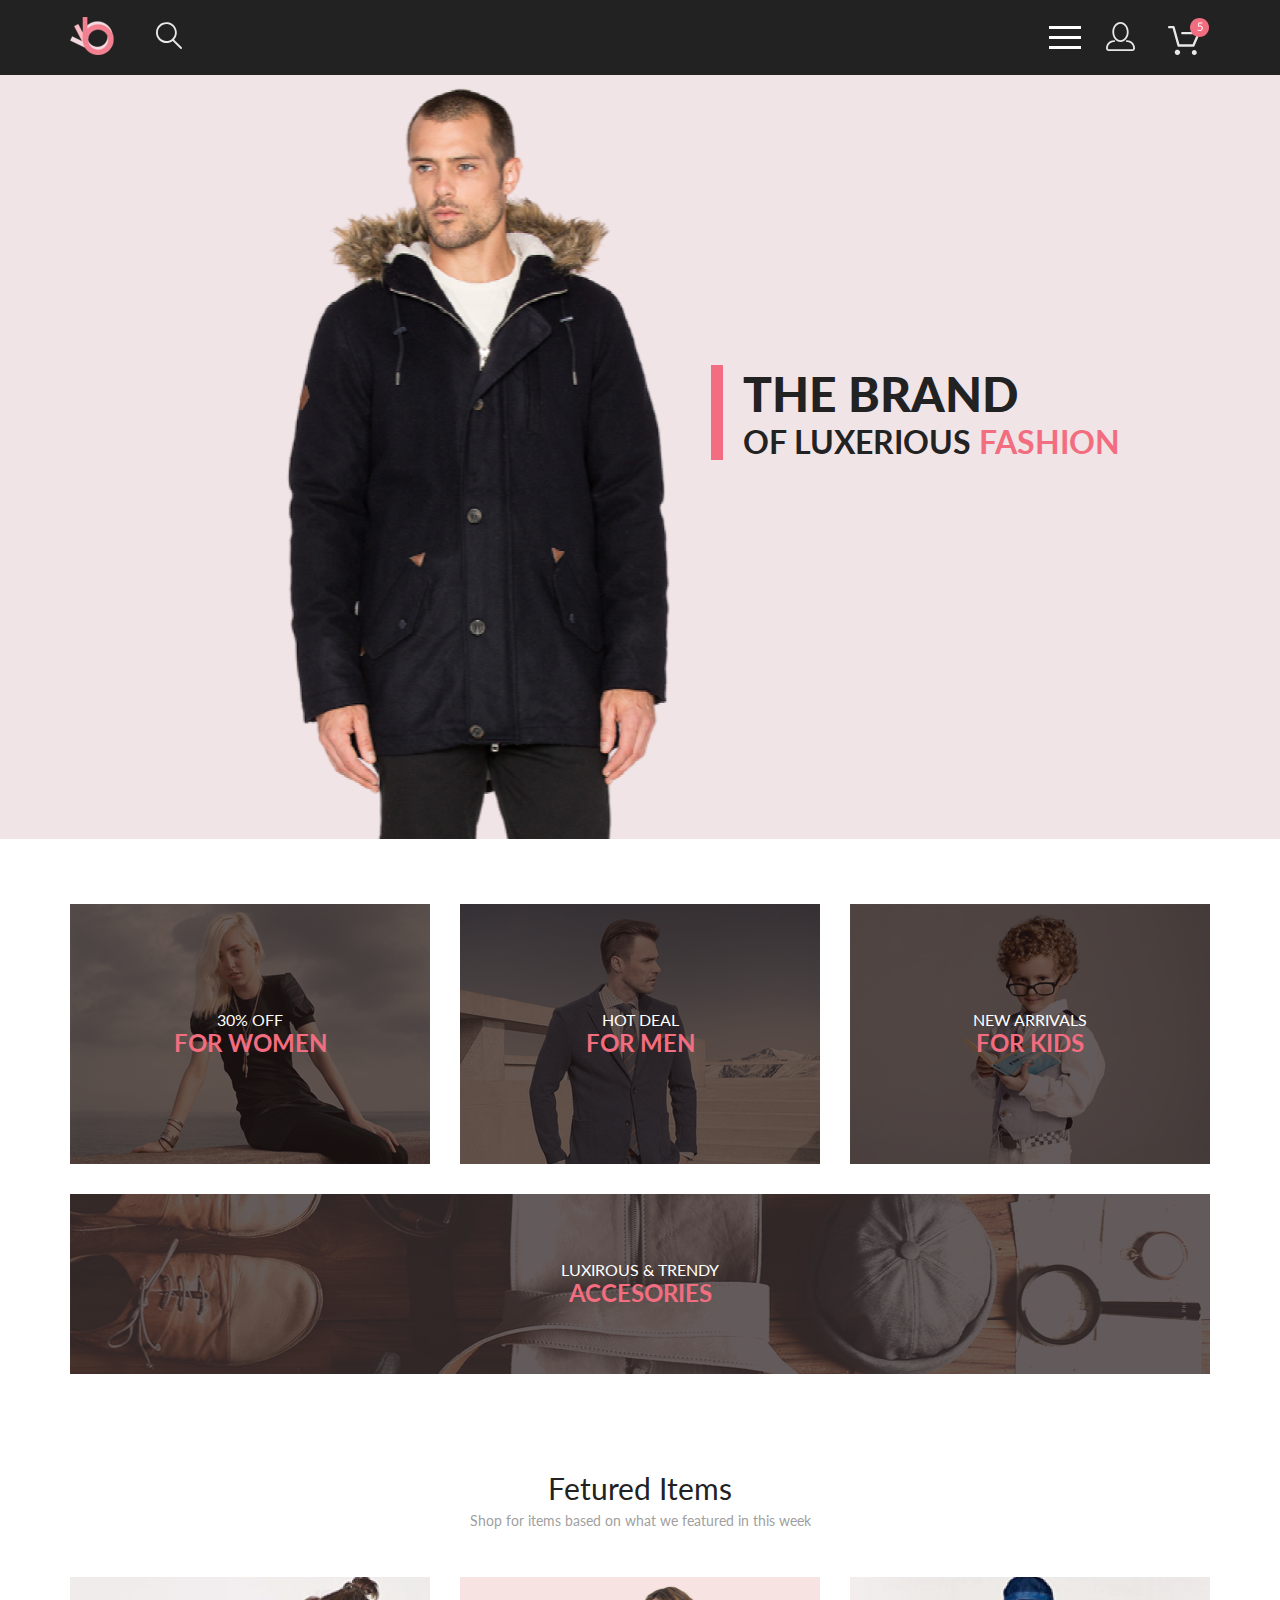
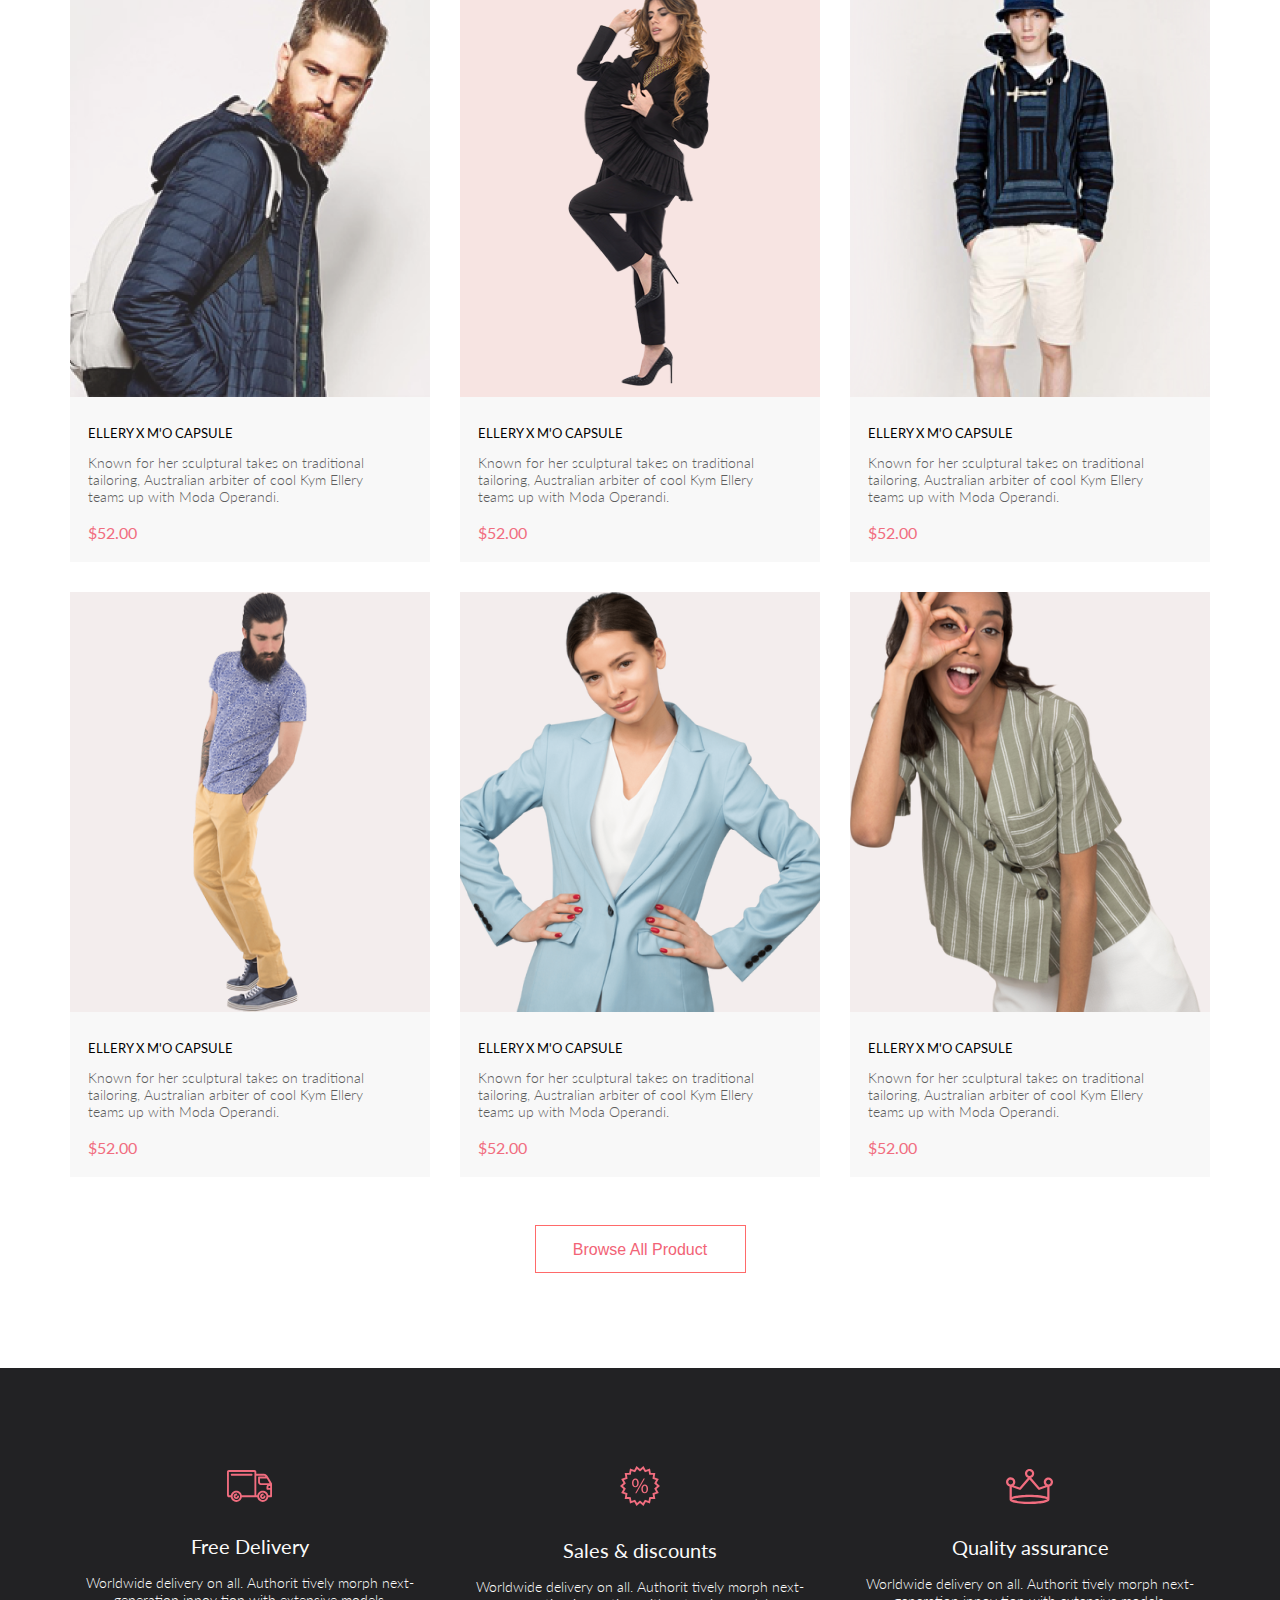
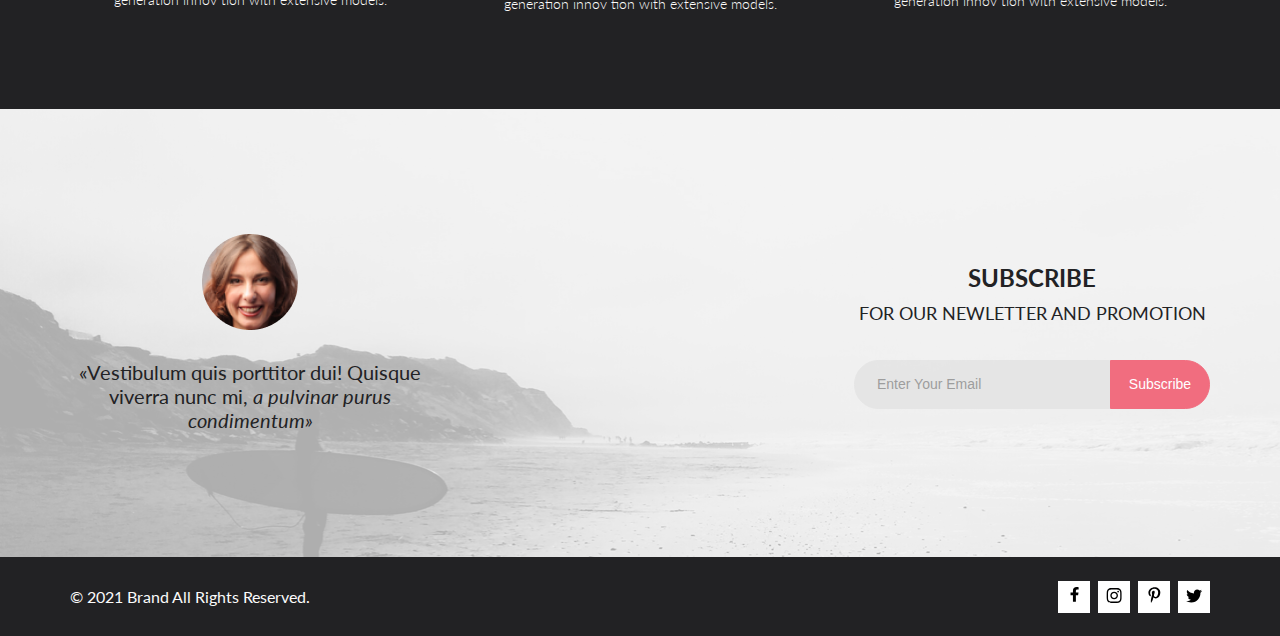
<file: index.html>
<!DOCTYPE html>
<html lang="en">

<head>
    <meta charset="UTF-8">
    <meta http-equiv="X-UA-Compatible" content="IE=edge">
    <meta name="viewport" content="width=device-width, initial-scale=1.0">
    <title>Document</title>
    <link rel="stylesheet" href="style.css">
    <link rel="preconnect" href="https://fonts.googleapis.com">
    <link rel="preconnect" href="https://fonts.gstatic.com" crossorigin>
    <link href="https://fonts.googleapis.com/css2?family=Lato:ital,wght@0,300;0,400;0,700;0,900;1,400&display=swap"
        rel="stylesheet">
</head>

<body>

    <header class="padding-site header-color">
        <div class="container">
            <div class="page-header">
                <div class="page-header-wrp-btn">
                    <a href="index.html" class="page-header-logo">
                        <svg width="44" height="38" viewBox="0 0 44 38" fill="none" xmlns="http://www.w3.org/2000/svg"
                            xmlns:xlink="http://www.w3.org/1999/xlink">
                            <rect width="44" height="38" fill="url(#pattern0)" />
                            <defs>
                                <pattern id="pattern0" patternContentUnits="objectBoundingBox" width="1" height="1">
                                    <use xlink:href="#image0_128_53" transform="scale(0.0227273 0.0263158)" />
                                </pattern>
                                <image id="image0_128_53" width="44" height="38"
                                    xlink:href="[data-uri]" />
                            </defs>
                        </svg>
                    </a>
                    <form action="#" class="page-header-search-form">
                        <label for="search-btn">
                            <svg class="search-btn-svg svg-color" width="27" height="28" viewBox="0 0 27 28"
                                xmlns="http://www.w3.org/2000/svg">
                                <path
                                    d="M19.0596 17.6259C20.6713 15.8658 21.6282 13.6048 21.7698 11.2225C21.9113 8.84018 21.2288 6.48173 19.8369 4.54318C18.445 2.60463 16.4285 1.20404 14.126 0.576619C11.8234 -0.0508009 9.3751 0.13316 7.19217 1.09761C5.00923 2.06205 3.22463 3.74825 2.13804 5.87302C1.05145 7.9978 0.729054 10.4318 1.225 12.7661C1.72094 15.1005 3.00501 17.1932 4.86158 18.6927C6.71814 20.1922 9.03413 21.0072 11.4206 21.0009C13.673 21.004 15.8645 20.27 17.6606 18.9109L25.4086 26.7179C25.4941 26.807 25.5965 26.8781 25.7099 26.927C25.8232 26.9759 25.9452 27.0017 26.0686 27.0029C26.1923 27.0033 26.3148 26.9782 26.4283 26.9292C26.5419 26.8801 26.6441 26.8082 26.7286 26.7179C26.9025 26.537 26.9997 26.2958 26.9997 26.0449C26.9997 25.794 26.9025 25.5528 26.7286 25.3719L19.0596 17.6259ZM2.88662 10.5009C2.89946 8.81563 3.41094 7.17187 4.35659 5.77685C5.30224 4.38183 6.63972 3.29801 8.20044 2.662C9.76115 2.02599 11.4752 1.86627 13.1266 2.20298C14.7779 2.53969 16.2926 3.35775 17.4797 4.55404C18.6668 5.75033 19.4732 7.27129 19.7972 8.92519C20.1212 10.5791 19.9483 12.2919 19.3002 13.8476C18.6522 15.4034 17.5581 16.7325 16.1559 17.6674C14.7536 18.6023 13.1059 19.1011 11.4206 19.1009C9.14916 19.0901 6.97482 18.1784 5.37484 16.566C3.77486 14.9537 2.87998 12.7724 2.88662 10.5009Z" />
                            </svg>
                        </label>
                        <input class="page-header-search-btn" id="search-btn" type="search">
                    </form>
                </div>

                <div class="page-header-wrp-btn">
                    <nav class="menu">
                        <input class="menu-switch" id="menu-switch" type="checkbox">
                        <label class="menu-btn" for="menu-switch">
                            <span class="menu-btn-item"></span>
                        </label>
                        <div class="menu_container">
                            <ul class="menu-list">
                                <li>
                                    <a href="#" class="menu-list-close-btn"></a>
                                </li>
                                <li>
                                    <span class="menu-list-title">MENU</span>
                                </li>
                                <li class="menu-list-item">
                                    <a href="catalog.html" class="menu-list-item-link">MAN</a>
                                    <ul class="menu-sublist">
                                        <li class="menu-sublist-item">
                                            <a href="#" class="menu-sublist-item-link">Accessories</a>
                                        </li>
                                        <li class="menu-sublist-item">
                                            <a href="#" class="menu-sublist-item-link">Bags</a>
                                        </li>
                                        <li class="menu-sublist-item">
                                            <a href="#" class="menu-sublist-item-link">Denim</a>
                                        </li>
                                        <li class="menu-sublist-item">
                                            <a href="#" class="menu-sublist-item-link">T-Shirts</a>
                                        </li>
                                    </ul>
                                </li>
                                <li class="menu-list-item">
                                    <a href="#" class="menu-list-item-link">WOMAN</a>
                                    <ul class="menu-sublist">
                                        <li class="menu-sublist-item">
                                            <a href="#" class="menu-sublist-item-link">Accessories</a>
                                        </li>
                                        <li class="menu-sublist-item">
                                            <a href="#" class="menu-sublist-item-link">Jackets &amp;&nbsp;Coats</a>
                                        </li>
                                        <li class="menu-sublist-item">
                                            <a href="#" class="menu-sublist-item-link">Polos</a>
                                        </li>
                                        <li class="menu-sublist-item">
                                            <a href="#" class="menu-sublist-item-link">T-Shirts</a>
                                        </li>
                                        <li class="menu-sublist-item">
                                            <a href="#" class="menu-sublist-item-link">Shirts</a>
                                        </li>
                                    </ul>
                                </li>
                                <li class="menu-list-item">
                                    <a href="#" class="menu-list-item-link">KIDS</a>
                                    <ul class="menu-sublist">
                                        <li class="menu-sublist-item">
                                            <a href="#" class="menu-sublist-item-link">Accessories</a>
                                        </li>
                                        <li class="menu-sublist-item">
                                            <a href="#" class="menu-sublist-item-link">Jackets &amp;&nbsp;Coats</a>
                                        </li>
                                        <li class="menu-sublist-item">
                                            <a href="#" class="menu-sublist-item-link">Polos</a>
                                        </li>
                                        <li class="menu-sublist-item">
                                            <a href="#" class="menu-sublist-item-link">T-Shirts</a>
                                        </li>
                                        <li class="menu-sublist-item">
                                            <a href="#" class="menu-sublist-item-link">Shirts</a>
                                        </li>
                                        <li class="menu-sublist-item">
                                            <a href="#" class="menu-sublist-item-link">Bags</a>
                                        </li>
                                    </ul>
                                </li>
                            </ul>
                        </div>
                    </nav>

                    <a href="registration.html" class="account-btn">
                        <svg class="account-btn-svg svg-color" width="29" height="29" viewBox="0 0 29 29"
                            xmlns="http://www.w3.org/2000/svg">
                            <path
                                d="M14.5 19.937C19 19.937 22.656 15.464 22.656 9.968C22.656 4.472 19 0 14.5 0C13.3631 0.0217413 12.2463 0.303398 11.2351 0.823397C10.2239 1.34339 9.34507 2.08794 8.66602 3C7.12663 4.99573 6.30819 7.45381 6.34399 9.974C6.34399 15.465 10 19.937 14.5 19.937ZM14.5 1.813C18 1.813 20.844 5.472 20.844 9.969C20.844 14.466 17.998 18.125 14.5 18.125C11.002 18.125 8.15603 14.465 8.15503 9.969C8.15403 5.473 11 1.813 14.5 1.813ZM20.844 18.125C20.6036 18.125 20.373 18.2205 20.203 18.3905C20.033 18.5605 19.9375 18.7911 19.9375 19.0315C19.9375 19.2719 20.033 19.5025 20.203 19.6725C20.373 19.8425 20.6036 19.938 20.844 19.938C22.526 19.9399 24.1386 20.6088 25.3279 21.7982C26.5172 22.9875 27.1861 24.6 27.188 26.282C27.1875 26.5221 27.0918 26.7523 26.922 26.9221C26.7522 27.0918 26.5221 27.1875 26.282 27.188H2.71997C2.47985 27.1875 2.24975 27.0918 2.07996 26.9221C1.91016 26.7523 1.81449 26.5221 1.81396 26.282C1.81608 24.6001 2.48517 22.9877 3.67444 21.7985C4.86371 20.6092 6.47608 19.9401 8.15796 19.938C8.39824 19.938 8.62868 19.8425 8.79858 19.6726C8.96849 19.5027 9.06396 19.2723 9.06396 19.032C9.06396 18.7917 8.96849 18.5613 8.79858 18.3914C8.62868 18.2215 8.39824 18.126 8.15796 18.126C5.99541 18.1279 3.92201 18.9875 2.39258 20.5164C0.863144 22.0453 0.00264777 24.1185 0 26.281C0.000794067 27.0019 0.287502 27.693 0.797241 28.2027C1.30698 28.7125 1.99811 28.9992 2.71899 29H26.282C27.0027 28.9989 27.6936 28.7121 28.2031 28.2024C28.7126 27.6927 28.9992 27.0017 29 26.281C28.9974 24.1187 28.1372 22.0457 26.6083 20.5168C25.0793 18.9878 23.0063 18.1276 20.844 18.125Z" />
                        </svg>
                    </a>
                    <a href="cart.html" class="cart-btn-link">
                        <svg class="cart-btn-link-svg  svg-color" width="42" height="37" viewBox="0 0 42 37" fill="none"
                            xmlns="http://www.w3.org/2000/svg">
                            <path
                                d="M26.2009 37C25.5532 36.9738 24.9415 36.6948 24.4972 36.2227C24.0529 35.7506 23.8114 35.1232 23.8245 34.475C23.8376 33.8269 24.1043 33.2097 24.5673 32.7559C25.0303 32.3022 25.6527 32.048 26.301 32.048C26.9493 32.048 27.5717 32.3022 28.0347 32.7559C28.4977 33.2097 28.7644 33.8269 28.7775 34.475C28.7906 35.1232 28.549 35.7506 28.1047 36.2227C27.6604 36.6948 27.0488 36.9738 26.401 37H26.2009ZM6.75293 34.32C6.75293 33.79 6.91011 33.2718 7.20459 32.8311C7.49907 32.3904 7.91764 32.0469 8.40735 31.844C8.89705 31.6412 9.43594 31.5881 9.95581 31.6915C10.4757 31.7949 10.9532 32.0502 11.328 32.425C11.7028 32.7998 11.9581 33.2773 12.0615 33.7972C12.1649 34.317 12.1118 34.8559 11.9089 35.3456C11.7061 35.8353 11.3626 36.2539 10.9219 36.5483C10.4812 36.8428 9.96304 37 9.43298 37C9.08087 37.0003 8.73212 36.9311 8.40674 36.7966C8.08136 36.662 7.78569 36.4646 7.53662 36.2158C7.28755 35.9669 7.09001 35.6713 6.9552 35.3461C6.82039 35.0208 6.75098 34.6721 6.75098 34.32H6.75293ZM10.553 28.686C10.2935 28.6868 10.0409 28.6024 9.83411 28.4457C9.62727 28.2891 9.47758 28.0689 9.40796 27.819L4.57495 10.364H1.18201C0.868521 10.364 0.567859 10.2395 0.346191 10.0178C0.124523 9.79614 0 9.49549 0 9.18201C0 8.86852 0.124523 8.56787 0.346191 8.3462C0.567859 8.12454 0.868521 8.00001 1.18201 8.00001H5.46301C5.7225 7.99919 5.97504 8.08372 6.18176 8.24057C6.38848 8.39742 6.53784 8.61788 6.60693 8.86801L11.4399 26.323H24.6179L29.001 16.275H14.401C14.2428 16.2796 14.0854 16.2524 13.9379 16.1951C13.7904 16.1377 13.6559 16.0513 13.5424 15.9411C13.4288 15.8308 13.3386 15.6989 13.277 15.5532C13.2154 15.4074 13.1836 15.2508 13.1836 15.0925C13.1836 14.9343 13.2154 14.7776 13.277 14.6319C13.3386 14.4861 13.4288 14.3542 13.5424 14.2439C13.6559 14.1337 13.7904 14.0473 13.9379 13.9899C14.0854 13.9326 14.2428 13.9054 14.401 13.91H30.814C31.0097 13.91 31.2022 13.9587 31.3744 14.0517C31.5465 14.1448 31.6928 14.2793 31.7999 14.443C31.9078 14.6073 31.9734 14.7957 31.9908 14.9914C32.0083 15.1872 31.9771 15.3842 31.9 15.565L26.495 27.977C26.4026 28.1876 26.251 28.3668 26.0585 28.4927C25.866 28.6186 25.641 28.6858 25.411 28.686H10.553Z" />
                            <path
                                d="M31.502 19C36.7487 19 41.002 14.7467 41.002 9.5C41.002 4.25329 36.7487 0 31.502 0C26.2552 0 22.002 4.25329 22.002 9.5C22.002 14.7467 26.2552 19 31.502 19Z"
                                fill="#F16D7F" />
                            <path
                                d="M30.8146 7.648C31.2626 7.552 31.6746 7.504 32.0506 7.504C32.4986 7.504 32.8946 7.57 33.2386 7.702C33.5826 7.834 33.8686 8.016 34.0966 8.248C34.3286 8.48 34.5026 8.754 34.6186 9.07C34.7386 9.386 34.7986 9.73 34.7986 10.102C34.7986 10.558 34.7186 10.97 34.5586 11.338C34.4026 11.706 34.1846 12.022 33.9046 12.286C33.6286 12.546 33.3026 12.746 32.9266 12.886C32.5506 13.026 32.1446 13.096 31.7086 13.096C31.4566 13.096 31.2146 13.07 30.9826 13.018C30.7506 12.97 30.5326 12.904 30.3286 12.82C30.1286 12.736 29.9426 12.64 29.7706 12.532C29.5986 12.424 29.4466 12.31 29.3146 12.19L29.6446 11.734C29.7166 11.63 29.8106 11.578 29.9266 11.578C30.0066 11.578 30.0966 11.61 30.1966 11.674C30.2966 11.734 30.4186 11.802 30.5626 11.878C30.7066 11.954 30.8746 12.024 31.0666 12.088C31.2626 12.148 31.4946 12.178 31.7626 12.178C32.0626 12.178 32.3326 12.13 32.5726 12.034C32.8126 11.938 33.0186 11.802 33.1906 11.626C33.3626 11.446 33.4946 11.232 33.5866 10.984C33.6786 10.736 33.7246 10.458 33.7246 10.15C33.7246 9.882 33.6846 9.64 33.6046 9.424C33.5286 9.208 33.4106 9.024 33.2506 8.872C33.0946 8.72 32.8986 8.602 32.6626 8.518C32.4266 8.434 32.1506 8.392 31.8346 8.392C31.6186 8.392 31.3926 8.41 31.1566 8.446C30.9246 8.482 30.6866 8.54 30.4426 8.62L29.7706 8.422L30.4606 4.402H34.5346V4.87C34.5346 5.022 34.4866 5.148 34.3906 5.248C34.2986 5.344 34.1386 5.392 33.9106 5.392H31.2106L30.8146 7.648Z"
                                fill="white" />
                        </svg>
                    </a>
                </div>
            </div>
        </div>
    </header>

    <main class="page-main">
        <section class="page-header-banner_color">
            <div class="page-header-banner container">
                <div class="page-header-banner_photo">

                </div>
                <div class="page-header-banner-wrp">
                    <div class="page-header-banner-wrp-decor">
                        <span class="page-header-banner-title">THE BRAND</span>
                        <span class="page-header-banner-subtitle">OF LUXERIOUS
                            <span class="txt-color-red">FASHION</span>
                        </span>
                    </div>
                </div>
            </div>
        </section>

        <section class="categories container">
            <ul class="categories_box">
                <li class="card_categories">
                    <a href="#" class="categories-item-txt">
                        <p class="categories-item-title">30% OFF</p>
                        <h2 class="categories-item-subtitle">FOR WOMEN</h2>
                    </a>
                </li>
                <li class="card_categories">
                    <a href="catalog.html" class="categories-item-txt">
                        <p class="categories-item-title">HOT DEAL</p>
                        <h2 class="categories-item-subtitle">FOR MEN</h2>
                    </a>
                </li>
                <li class="card_categories">
                    <a href="#" class="categories-item-txt">
                        <p class="categories-item-title">NEW ARRIVALS</p>
                        <h2 class="categories-item-subtitle">FOR KIDS</h2>
                    </a>
                </li>
                <li class="card_categories">
                    <a href="#" class="categories-item-txt">
                        <p class="categories-item-title">LUXIROUS &amp;&nbsp;TRENDY</p>
                        <h2 class="categories-item-subtitle">ACCESORIES</h2>
                    </a>
                </li>
            </ul>
        </section>

        <section class="products container">
            <div class="products_text">
                <h2 class="products-title">Fetured Items</h2>
                <p class="products-txt">Shop for items based on what we featured in this week</p>
            </div>
            <div class="product_card_box">
                <article class="product_card">
                    <div class="product-card-hover">
                        <img src="img/product_card-1.png" alt="photo_product">
                        <div class="products-item-button">
                            <form class="products-item-btn" action="product.html">
                                <button class="products-item-btn-txt" type="submit">
                                    <svg width="26" height="24" viewBox="0 0 33 29" fill="none"
                                        xmlns="http://www.w3.org/2000/svg">
                                        <path
                                            d="M27.199 29C26.5512 28.9738 25.9396 28.6948 25.4952 28.2227C25.0509 27.7506 24.8094 27.1232 24.8225 26.475C24.8356 25.8269 25.1023 25.2097 25.5653 24.7559C26.0283 24.3022 26.6508 24.048 27.2991 24.048C27.9474 24.048 28.5697 24.3022 29.0327 24.7559C29.4957 25.2097 29.7624 25.8269 29.7755 26.475C29.7886 27.1232 29.5471 27.7506 29.1028 28.2227C28.6585 28.6948 28.0468 28.9738 27.399 29H27.199ZM7.75098 26.32C7.75098 25.79 7.90815 25.2718 8.20264 24.8311C8.49712 24.3904 8.91569 24.0469 9.4054 23.844C9.8951 23.6412 10.434 23.5881 10.9539 23.6915C11.4737 23.7949 11.9512 24.0502 12.326 24.425C12.7009 24.7998 12.9562 25.2773 13.0596 25.7972C13.163 26.317 13.1098 26.8559 12.907 27.3456C12.7041 27.8353 12.3606 28.2539 11.9199 28.5483C11.4792 28.8428 10.9611 29 10.431 29C10.0789 29.0003 9.73017 28.9311 9.40479 28.7966C9.0794 28.662 8.78374 28.4646 8.53467 28.2158C8.28559 27.9669 8.08805 27.6713 7.95325 27.3461C7.81844 27.0208 7.74902 26.6721 7.74902 26.32H7.75098ZM11.551 20.686C11.2916 20.6868 11.039 20.6024 10.8322 20.4457C10.6253 20.2891 10.4756 20.0689 10.406 19.819L5.573 2.36401H2.18005C1.86657 2.36401 1.56591 2.23947 1.34424 2.01781C1.12257 1.79614 0.998047 1.49549 0.998047 1.18201C0.998047 0.868519 1.12257 0.567873 1.34424 0.346205C1.56591 0.124537 1.86657 5.81268e-06 2.18005 5.81268e-06H6.46106C6.72055 -0.00080736 6.97309 0.0837201 7.17981 0.240568C7.38653 0.397416 7.53589 0.617884 7.60498 0.868006L12.438 18.323H25.616L29.999 8.27501H15.399C15.2409 8.27961 15.0834 8.25242 14.9359 8.19507C14.7884 8.13771 14.6539 8.05134 14.5404 7.94108C14.4269 7.83082 14.3366 7.69891 14.275 7.55315C14.2134 7.40739 14.1816 7.25075 14.1816 7.0925C14.1816 6.93426 14.2134 6.77762 14.275 6.63186C14.3366 6.4861 14.4269 6.35419 14.5404 6.24393C14.6539 6.13367 14.7884 6.0473 14.9359 5.98994C15.0834 5.93259 15.2409 5.90541 15.399 5.91001H31.812C32.0077 5.90996 32.2003 5.95866 32.3724 6.05172C32.5446 6.14478 32.6908 6.27926 32.798 6.44301C32.9058 6.60729 32.9714 6.79569 32.9889 6.99145C33.0063 7.18721 32.9752 7.38424 32.8981 7.565L27.493 19.977C27.4007 20.1876 27.249 20.3668 27.0565 20.4927C26.864 20.6186 26.6391 20.6858 26.4091 20.686H11.551Z"
                                            fill="#E8E8E8" />
                                    </svg>
                                    Add to Cart
                                </button>
                            </form>
                        </div>
                    </div>
                    <div class="products-item-txt-wrp">
                        <a class="products-item-title-link" href="#">
                            <h3 class="products-item-title">ELLERY X M'O CAPSULE</h3>
                        </a>
                        <p class="products-item-txt">Known for her sculptural takes on traditional tailoring,
                            Australian
                            arbiter of cool Kym
                            Ellery
                            teams up with Moda Operandi.</p>
                        <p class="products-item-price">$52.00</p>
                    </div>
                </article>
                <article class="product_card">
                    <div class="product-card-hover">
                        <img src="img/product_card-2.png" alt="photo_product">
                        <div class="products-item-button">
                            <form class="products-item-btn" action="index.html">
                                <button class="products-item-btn-txt" type="submit">
                                    <svg width="26" height="24" viewBox="0 0 33 29" fill="none"
                                        xmlns="http://www.w3.org/2000/svg">
                                        <path
                                            d="M27.199 29C26.5512 28.9738 25.9396 28.6948 25.4952 28.2227C25.0509 27.7506 24.8094 27.1232 24.8225 26.475C24.8356 25.8269 25.1023 25.2097 25.5653 24.7559C26.0283 24.3022 26.6508 24.048 27.2991 24.048C27.9474 24.048 28.5697 24.3022 29.0327 24.7559C29.4957 25.2097 29.7624 25.8269 29.7755 26.475C29.7886 27.1232 29.5471 27.7506 29.1028 28.2227C28.6585 28.6948 28.0468 28.9738 27.399 29H27.199ZM7.75098 26.32C7.75098 25.79 7.90815 25.2718 8.20264 24.8311C8.49712 24.3904 8.91569 24.0469 9.4054 23.844C9.8951 23.6412 10.434 23.5881 10.9539 23.6915C11.4737 23.7949 11.9512 24.0502 12.326 24.425C12.7009 24.7998 12.9562 25.2773 13.0596 25.7972C13.163 26.317 13.1098 26.8559 12.907 27.3456C12.7041 27.8353 12.3606 28.2539 11.9199 28.5483C11.4792 28.8428 10.9611 29 10.431 29C10.0789 29.0003 9.73017 28.9311 9.40479 28.7966C9.0794 28.662 8.78374 28.4646 8.53467 28.2158C8.28559 27.9669 8.08805 27.6713 7.95325 27.3461C7.81844 27.0208 7.74902 26.6721 7.74902 26.32H7.75098ZM11.551 20.686C11.2916 20.6868 11.039 20.6024 10.8322 20.4457C10.6253 20.2891 10.4756 20.0689 10.406 19.819L5.573 2.36401H2.18005C1.86657 2.36401 1.56591 2.23947 1.34424 2.01781C1.12257 1.79614 0.998047 1.49549 0.998047 1.18201C0.998047 0.868519 1.12257 0.567873 1.34424 0.346205C1.56591 0.124537 1.86657 5.81268e-06 2.18005 5.81268e-06H6.46106C6.72055 -0.00080736 6.97309 0.0837201 7.17981 0.240568C7.38653 0.397416 7.53589 0.617884 7.60498 0.868006L12.438 18.323H25.616L29.999 8.27501H15.399C15.2409 8.27961 15.0834 8.25242 14.9359 8.19507C14.7884 8.13771 14.6539 8.05134 14.5404 7.94108C14.4269 7.83082 14.3366 7.69891 14.275 7.55315C14.2134 7.40739 14.1816 7.25075 14.1816 7.0925C14.1816 6.93426 14.2134 6.77762 14.275 6.63186C14.3366 6.4861 14.4269 6.35419 14.5404 6.24393C14.6539 6.13367 14.7884 6.0473 14.9359 5.98994C15.0834 5.93259 15.2409 5.90541 15.399 5.91001H31.812C32.0077 5.90996 32.2003 5.95866 32.3724 6.05172C32.5446 6.14478 32.6908 6.27926 32.798 6.44301C32.9058 6.60729 32.9714 6.79569 32.9889 6.99145C33.0063 7.18721 32.9752 7.38424 32.8981 7.565L27.493 19.977C27.4007 20.1876 27.249 20.3668 27.0565 20.4927C26.864 20.6186 26.6391 20.6858 26.4091 20.686H11.551Z"
                                            fill="#E8E8E8" />
                                    </svg>
                                    Add to Cart
                                </button>
                            </form>
                        </div>
                    </div>
                    <div class="products-item-txt-wrp">
                        <a class="products-item-title-link" href="#">
                            <h3 class="products-item-title">ELLERY X M'O CAPSULE</h3>
                        </a>
                        <p class="products-item-txt">Known for her sculptural takes on traditional tailoring,
                            Australian
                            arbiter of cool Kym
                            Ellery
                            teams up with Moda Operandi.</p>
                        <p class="products-item-price">$52.00</p>
                    </div>
                </article>
                <article class="product_card">
                    <div class="product-card-hover">
                        <img src="img/product_card-3.png" alt="photo_product">
                        <div class="products-item-button">
                            <form class="products-item-btn" action="index.html">
                                <button class="products-item-btn-txt" type="submit">
                                    <svg width="26" height="24" viewBox="0 0 33 29" fill="none"
                                        xmlns="http://www.w3.org/2000/svg">
                                        <path
                                            d="M27.199 29C26.5512 28.9738 25.9396 28.6948 25.4952 28.2227C25.0509 27.7506 24.8094 27.1232 24.8225 26.475C24.8356 25.8269 25.1023 25.2097 25.5653 24.7559C26.0283 24.3022 26.6508 24.048 27.2991 24.048C27.9474 24.048 28.5697 24.3022 29.0327 24.7559C29.4957 25.2097 29.7624 25.8269 29.7755 26.475C29.7886 27.1232 29.5471 27.7506 29.1028 28.2227C28.6585 28.6948 28.0468 28.9738 27.399 29H27.199ZM7.75098 26.32C7.75098 25.79 7.90815 25.2718 8.20264 24.8311C8.49712 24.3904 8.91569 24.0469 9.4054 23.844C9.8951 23.6412 10.434 23.5881 10.9539 23.6915C11.4737 23.7949 11.9512 24.0502 12.326 24.425C12.7009 24.7998 12.9562 25.2773 13.0596 25.7972C13.163 26.317 13.1098 26.8559 12.907 27.3456C12.7041 27.8353 12.3606 28.2539 11.9199 28.5483C11.4792 28.8428 10.9611 29 10.431 29C10.0789 29.0003 9.73017 28.9311 9.40479 28.7966C9.0794 28.662 8.78374 28.4646 8.53467 28.2158C8.28559 27.9669 8.08805 27.6713 7.95325 27.3461C7.81844 27.0208 7.74902 26.6721 7.74902 26.32H7.75098ZM11.551 20.686C11.2916 20.6868 11.039 20.6024 10.8322 20.4457C10.6253 20.2891 10.4756 20.0689 10.406 19.819L5.573 2.36401H2.18005C1.86657 2.36401 1.56591 2.23947 1.34424 2.01781C1.12257 1.79614 0.998047 1.49549 0.998047 1.18201C0.998047 0.868519 1.12257 0.567873 1.34424 0.346205C1.56591 0.124537 1.86657 5.81268e-06 2.18005 5.81268e-06H6.46106C6.72055 -0.00080736 6.97309 0.0837201 7.17981 0.240568C7.38653 0.397416 7.53589 0.617884 7.60498 0.868006L12.438 18.323H25.616L29.999 8.27501H15.399C15.2409 8.27961 15.0834 8.25242 14.9359 8.19507C14.7884 8.13771 14.6539 8.05134 14.5404 7.94108C14.4269 7.83082 14.3366 7.69891 14.275 7.55315C14.2134 7.40739 14.1816 7.25075 14.1816 7.0925C14.1816 6.93426 14.2134 6.77762 14.275 6.63186C14.3366 6.4861 14.4269 6.35419 14.5404 6.24393C14.6539 6.13367 14.7884 6.0473 14.9359 5.98994C15.0834 5.93259 15.2409 5.90541 15.399 5.91001H31.812C32.0077 5.90996 32.2003 5.95866 32.3724 6.05172C32.5446 6.14478 32.6908 6.27926 32.798 6.44301C32.9058 6.60729 32.9714 6.79569 32.9889 6.99145C33.0063 7.18721 32.9752 7.38424 32.8981 7.565L27.493 19.977C27.4007 20.1876 27.249 20.3668 27.0565 20.4927C26.864 20.6186 26.6391 20.6858 26.4091 20.686H11.551Z"
                                            fill="#E8E8E8" />
                                    </svg>
                                    Add to Cart
                                </button>
                            </form>
                        </div>
                    </div>
                    <div class="products-item-txt-wrp">
                        <a class="products-item-title-link" href="#">
                            <h3 class="products-item-title">ELLERY X M'O CAPSULE</h3>
                        </a>
                        <p class="products-item-txt">Known for her sculptural takes on traditional tailoring,
                            Australian
                            arbiter of cool Kym
                            Ellery
                            teams up with Moda Operandi.</p>
                        <p class="products-item-price">$52.00</p>
                    </div>
                </article>
                <article class="product_card">
                    <div class="product-card-hover">
                        <img src="img/product_card-4.png" alt="photo_product">
                        <div class="products-item-button">
                            <form class="products-item-btn" action="index.html">
                                <button class="products-item-btn-txt" type="submit">
                                    <svg width="26" height="24" viewBox="0 0 33 29" fill="none"
                                        xmlns="http://www.w3.org/2000/svg">
                                        <path
                                            d="M27.199 29C26.5512 28.9738 25.9396 28.6948 25.4952 28.2227C25.0509 27.7506 24.8094 27.1232 24.8225 26.475C24.8356 25.8269 25.1023 25.2097 25.5653 24.7559C26.0283 24.3022 26.6508 24.048 27.2991 24.048C27.9474 24.048 28.5697 24.3022 29.0327 24.7559C29.4957 25.2097 29.7624 25.8269 29.7755 26.475C29.7886 27.1232 29.5471 27.7506 29.1028 28.2227C28.6585 28.6948 28.0468 28.9738 27.399 29H27.199ZM7.75098 26.32C7.75098 25.79 7.90815 25.2718 8.20264 24.8311C8.49712 24.3904 8.91569 24.0469 9.4054 23.844C9.8951 23.6412 10.434 23.5881 10.9539 23.6915C11.4737 23.7949 11.9512 24.0502 12.326 24.425C12.7009 24.7998 12.9562 25.2773 13.0596 25.7972C13.163 26.317 13.1098 26.8559 12.907 27.3456C12.7041 27.8353 12.3606 28.2539 11.9199 28.5483C11.4792 28.8428 10.9611 29 10.431 29C10.0789 29.0003 9.73017 28.9311 9.40479 28.7966C9.0794 28.662 8.78374 28.4646 8.53467 28.2158C8.28559 27.9669 8.08805 27.6713 7.95325 27.3461C7.81844 27.0208 7.74902 26.6721 7.74902 26.32H7.75098ZM11.551 20.686C11.2916 20.6868 11.039 20.6024 10.8322 20.4457C10.6253 20.2891 10.4756 20.0689 10.406 19.819L5.573 2.36401H2.18005C1.86657 2.36401 1.56591 2.23947 1.34424 2.01781C1.12257 1.79614 0.998047 1.49549 0.998047 1.18201C0.998047 0.868519 1.12257 0.567873 1.34424 0.346205C1.56591 0.124537 1.86657 5.81268e-06 2.18005 5.81268e-06H6.46106C6.72055 -0.00080736 6.97309 0.0837201 7.17981 0.240568C7.38653 0.397416 7.53589 0.617884 7.60498 0.868006L12.438 18.323H25.616L29.999 8.27501H15.399C15.2409 8.27961 15.0834 8.25242 14.9359 8.19507C14.7884 8.13771 14.6539 8.05134 14.5404 7.94108C14.4269 7.83082 14.3366 7.69891 14.275 7.55315C14.2134 7.40739 14.1816 7.25075 14.1816 7.0925C14.1816 6.93426 14.2134 6.77762 14.275 6.63186C14.3366 6.4861 14.4269 6.35419 14.5404 6.24393C14.6539 6.13367 14.7884 6.0473 14.9359 5.98994C15.0834 5.93259 15.2409 5.90541 15.399 5.91001H31.812C32.0077 5.90996 32.2003 5.95866 32.3724 6.05172C32.5446 6.14478 32.6908 6.27926 32.798 6.44301C32.9058 6.60729 32.9714 6.79569 32.9889 6.99145C33.0063 7.18721 32.9752 7.38424 32.8981 7.565L27.493 19.977C27.4007 20.1876 27.249 20.3668 27.0565 20.4927C26.864 20.6186 26.6391 20.6858 26.4091 20.686H11.551Z"
                                            fill="#E8E8E8" />
                                    </svg>
                                    Add to Cart
                                </button>
                            </form>
                        </div>
                    </div>
                    <div class="products-item-txt-wrp">
                        <a class="products-item-title-link" href="#">
                            <h3 class="products-item-title">ELLERY X M'O CAPSULE</h3>
                        </a>
                        <p class="products-item-txt">Known for her sculptural takes on traditional tailoring,
                            Australian
                            arbiter of cool Kym
                            Ellery
                            teams up with Moda Operandi.</p>
                        <p class="products-item-price">$52.00</p>
                    </div>
                </article>
                <article class="product_card">
                    <div class="product-card-hover">
                        <img src="img/product_card-5.png" alt="photo_product">
                        <div class="products-item-button">
                            <form class="products-item-btn" action="index.html">
                                <button class="products-item-btn-txt" type="submit">
                                    <svg width="26" height="24" viewBox="0 0 33 29" fill="none"
                                        xmlns="http://www.w3.org/2000/svg">
                                        <path
                                            d="M27.199 29C26.5512 28.9738 25.9396 28.6948 25.4952 28.2227C25.0509 27.7506 24.8094 27.1232 24.8225 26.475C24.8356 25.8269 25.1023 25.2097 25.5653 24.7559C26.0283 24.3022 26.6508 24.048 27.2991 24.048C27.9474 24.048 28.5697 24.3022 29.0327 24.7559C29.4957 25.2097 29.7624 25.8269 29.7755 26.475C29.7886 27.1232 29.5471 27.7506 29.1028 28.2227C28.6585 28.6948 28.0468 28.9738 27.399 29H27.199ZM7.75098 26.32C7.75098 25.79 7.90815 25.2718 8.20264 24.8311C8.49712 24.3904 8.91569 24.0469 9.4054 23.844C9.8951 23.6412 10.434 23.5881 10.9539 23.6915C11.4737 23.7949 11.9512 24.0502 12.326 24.425C12.7009 24.7998 12.9562 25.2773 13.0596 25.7972C13.163 26.317 13.1098 26.8559 12.907 27.3456C12.7041 27.8353 12.3606 28.2539 11.9199 28.5483C11.4792 28.8428 10.9611 29 10.431 29C10.0789 29.0003 9.73017 28.9311 9.40479 28.7966C9.0794 28.662 8.78374 28.4646 8.53467 28.2158C8.28559 27.9669 8.08805 27.6713 7.95325 27.3461C7.81844 27.0208 7.74902 26.6721 7.74902 26.32H7.75098ZM11.551 20.686C11.2916 20.6868 11.039 20.6024 10.8322 20.4457C10.6253 20.2891 10.4756 20.0689 10.406 19.819L5.573 2.36401H2.18005C1.86657 2.36401 1.56591 2.23947 1.34424 2.01781C1.12257 1.79614 0.998047 1.49549 0.998047 1.18201C0.998047 0.868519 1.12257 0.567873 1.34424 0.346205C1.56591 0.124537 1.86657 5.81268e-06 2.18005 5.81268e-06H6.46106C6.72055 -0.00080736 6.97309 0.0837201 7.17981 0.240568C7.38653 0.397416 7.53589 0.617884 7.60498 0.868006L12.438 18.323H25.616L29.999 8.27501H15.399C15.2409 8.27961 15.0834 8.25242 14.9359 8.19507C14.7884 8.13771 14.6539 8.05134 14.5404 7.94108C14.4269 7.83082 14.3366 7.69891 14.275 7.55315C14.2134 7.40739 14.1816 7.25075 14.1816 7.0925C14.1816 6.93426 14.2134 6.77762 14.275 6.63186C14.3366 6.4861 14.4269 6.35419 14.5404 6.24393C14.6539 6.13367 14.7884 6.0473 14.9359 5.98994C15.0834 5.93259 15.2409 5.90541 15.399 5.91001H31.812C32.0077 5.90996 32.2003 5.95866 32.3724 6.05172C32.5446 6.14478 32.6908 6.27926 32.798 6.44301C32.9058 6.60729 32.9714 6.79569 32.9889 6.99145C33.0063 7.18721 32.9752 7.38424 32.8981 7.565L27.493 19.977C27.4007 20.1876 27.249 20.3668 27.0565 20.4927C26.864 20.6186 26.6391 20.6858 26.4091 20.686H11.551Z"
                                            fill="#E8E8E8" />
                                    </svg>
                                    Add to Cart
                                </button>
                            </form>
                        </div>
                    </div>
                    <div class="products-item-txt-wrp">
                        <a class="products-item-title-link" href="#">
                            <h3 class="products-item-title">ELLERY X M'O CAPSULE</h3>
                        </a>
                        <p class="products-item-txt">Known for her sculptural takes on traditional tailoring,
                            Australian
                            arbiter of cool Kym
                            Ellery
                            teams up with Moda Operandi.</p>
                        <p class="products-item-price">$52.00</p>
                    </div>
                </article>
                <article class="product_card">
                    <div class="product-card-hover">
                        <img src="img/product_card-6.png" alt="photo_product">
                        <div class="products-item-button">
                            <form class="products-item-btn" action="index.html">
                                <button class="products-item-btn-txt" type="submit">
                                    <svg width="26" height="24" viewBox="0 0 33 29" fill="none"
                                        xmlns="http://www.w3.org/2000/svg">
                                        <path
                                            d="M27.199 29C26.5512 28.9738 25.9396 28.6948 25.4952 28.2227C25.0509 27.7506 24.8094 27.1232 24.8225 26.475C24.8356 25.8269 25.1023 25.2097 25.5653 24.7559C26.0283 24.3022 26.6508 24.048 27.2991 24.048C27.9474 24.048 28.5697 24.3022 29.0327 24.7559C29.4957 25.2097 29.7624 25.8269 29.7755 26.475C29.7886 27.1232 29.5471 27.7506 29.1028 28.2227C28.6585 28.6948 28.0468 28.9738 27.399 29H27.199ZM7.75098 26.32C7.75098 25.79 7.90815 25.2718 8.20264 24.8311C8.49712 24.3904 8.91569 24.0469 9.4054 23.844C9.8951 23.6412 10.434 23.5881 10.9539 23.6915C11.4737 23.7949 11.9512 24.0502 12.326 24.425C12.7009 24.7998 12.9562 25.2773 13.0596 25.7972C13.163 26.317 13.1098 26.8559 12.907 27.3456C12.7041 27.8353 12.3606 28.2539 11.9199 28.5483C11.4792 28.8428 10.9611 29 10.431 29C10.0789 29.0003 9.73017 28.9311 9.40479 28.7966C9.0794 28.662 8.78374 28.4646 8.53467 28.2158C8.28559 27.9669 8.08805 27.6713 7.95325 27.3461C7.81844 27.0208 7.74902 26.6721 7.74902 26.32H7.75098ZM11.551 20.686C11.2916 20.6868 11.039 20.6024 10.8322 20.4457C10.6253 20.2891 10.4756 20.0689 10.406 19.819L5.573 2.36401H2.18005C1.86657 2.36401 1.56591 2.23947 1.34424 2.01781C1.12257 1.79614 0.998047 1.49549 0.998047 1.18201C0.998047 0.868519 1.12257 0.567873 1.34424 0.346205C1.56591 0.124537 1.86657 5.81268e-06 2.18005 5.81268e-06H6.46106C6.72055 -0.00080736 6.97309 0.0837201 7.17981 0.240568C7.38653 0.397416 7.53589 0.617884 7.60498 0.868006L12.438 18.323H25.616L29.999 8.27501H15.399C15.2409 8.27961 15.0834 8.25242 14.9359 8.19507C14.7884 8.13771 14.6539 8.05134 14.5404 7.94108C14.4269 7.83082 14.3366 7.69891 14.275 7.55315C14.2134 7.40739 14.1816 7.25075 14.1816 7.0925C14.1816 6.93426 14.2134 6.77762 14.275 6.63186C14.3366 6.4861 14.4269 6.35419 14.5404 6.24393C14.6539 6.13367 14.7884 6.0473 14.9359 5.98994C15.0834 5.93259 15.2409 5.90541 15.399 5.91001H31.812C32.0077 5.90996 32.2003 5.95866 32.3724 6.05172C32.5446 6.14478 32.6908 6.27926 32.798 6.44301C32.9058 6.60729 32.9714 6.79569 32.9889 6.99145C33.0063 7.18721 32.9752 7.38424 32.8981 7.565L27.493 19.977C27.4007 20.1876 27.249 20.3668 27.0565 20.4927C26.864 20.6186 26.6391 20.6858 26.4091 20.686H11.551Z"
                                            fill="#E8E8E8" />
                                    </svg>
                                    Add to Cart
                                </button>
                            </form>
                        </div>
                    </div>
                    <div class="products-item-txt-wrp">
                        <a class="products-item-title-link" href="#">
                            <h3 class="products-item-title">ELLERY X M'O CAPSULE</h3>
                        </a>
                        <p class="products-item-txt">Known for her sculptural takes on traditional tailoring,
                            Australian
                            arbiter of cool Kym
                            Ellery
                            teams up with Moda Operandi.</p>
                        <p class="products-item-price">$52.00</p>
                    </div>
                </article>
            </div>
            <form class="center_products-btn" action="product.html">
                <button class="products-btn" type="submit">
                    <span class="products-btn-title">Browse All Product</span>
                </button>
            </form>            
        </section>

        <section class="features-color">
            <div class="container">
                <div class="features-box">
                    <article class="features-item">
                        <svg width="46" height="32" viewBox="0 0 46 32" fill="none" xmlns="http://www.w3.org/2000/svg">
                            <path
                                d="M30.2873 27.2429H14.8103C14.6031 28.5509 13.936 29.742 12.929 30.6021C11.922 31.4621 10.6411 31.9346 9.31682 31.9346C7.99252 31.9346 6.71166 31.4621 5.70464 30.6021C4.69762 29.742 4.03052 28.5509 3.82332 27.2429H1.88631C1.39149 27.2397 0.918139 27.0404 0.570025 26.6887C0.221911 26.337 0.0274507 25.8618 0.0293142 25.3669V1.87695C0.0271852 1.38195 0.221516 0.906335 0.569658 0.554443C0.917801 0.202551 1.39131 0.00317363 1.88631 0H27.4373C27.9322 0.00317353 28.4056 0.202522 28.7536 0.554443C29.1016 0.906364 29.2957 1.38204 29.2933 1.87695V3.78198H36.4143C36.4947 3.78164 36.5747 3.79208 36.6523 3.81299C38.9523 4.01299 40.1093 5.2129 41.3293 7.2749L44.8883 13.3689C44.9732 13.5136 45.018 13.6782 45.0183 13.8459V26.304C45.0194 26.5515 44.9221 26.7892 44.7479 26.9651C44.5737 27.141 44.3369 27.2406 44.0893 27.2419H41.2753C41.0681 28.5499 40.401 29.741 39.394 30.6011C38.387 31.4611 37.1061 31.9336 35.7818 31.9336C34.4575 31.9336 33.1767 31.4611 32.1696 30.6011C31.1626 29.741 30.4955 28.5499 30.2883 27.2419L30.2873 27.2429ZM32.0653 26.304C32.0732 27.0369 32.2977 27.7511 32.7107 28.3567C33.1236 28.9623 33.7065 29.4322 34.3859 29.7073C35.0653 29.9824 35.811 30.0503 36.5289 29.9026C37.2469 29.7548 37.9051 29.398 38.4207 28.877C38.9363 28.3559 39.2862 27.6941 39.4265 26.9746C39.5667 26.2551 39.491 25.5103 39.2088 24.8337C38.9267 24.1572 38.4507 23.5794 37.8408 23.1729C37.2309 22.7663 36.5143 22.5491 35.7813 22.5488C34.791 22.5552 33.8436 22.9543 33.1469 23.6582C32.4503 24.3621 32.0613 25.3136 32.0653 26.304ZM5.60134 26.304C5.60923 27.0369 5.83376 27.7511 6.24669 28.3567C6.65962 28.9623 7.2425 29.4322 7.92192 29.7073C8.60135 29.9824 9.34697 30.0503 10.0649 29.9026C10.7829 29.7548 11.4411 29.398 11.9567 28.877C12.4723 28.3559 12.8222 27.6941 12.9625 26.9746C13.1027 26.2551 13.027 25.5103 12.7448 24.8337C12.4627 24.1572 11.9867 23.5794 11.3768 23.1729C10.7669 22.7663 10.0503 22.5491 9.31731 22.5488C8.32679 22.5549 7.37915 22.9537 6.6823 23.6577C5.98545 24.3617 5.59634 25.3134 5.60033 26.304H5.60134ZM41.2733 25.366H43.1593V19.7478H40.4233C40.3007 19.7473 40.1794 19.7227 40.0664 19.6753C39.9533 19.6279 39.8507 19.5585 39.7644 19.4714C39.6781 19.3843 39.6099 19.281 39.5635 19.1675C39.5172 19.054 39.4937 18.9324 39.4943 18.8098V16.9629C39.494 16.2423 39.7696 15.5488 40.2643 15.0249H33.8853C33.8081 15.0248 33.7312 15.015 33.6563 14.9958C32.9516 14.933 32.2961 14.6081 31.8194 14.0852C31.3428 13.5623 31.0798 12.8794 31.0823 12.1719V7.47192C31.0817 7.34927 31.1052 7.22758 31.1515 7.11401C31.1978 7.00044 31.2661 6.89725 31.3523 6.81006C31.4386 6.72286 31.5412 6.6535 31.6543 6.60596C31.7674 6.55841 31.8887 6.53361 32.0113 6.53296H38.4943C38.15 6.21428 37.7426 5.97123 37.2986 5.81982C36.8545 5.66842 36.3836 5.61187 35.9163 5.65381H29.2933V25.3618H30.2873C30.4945 24.0538 31.1616 22.8627 32.1687 22.0027C33.1757 21.1426 34.4565 20.6702 35.7808 20.6702C37.1051 20.6702 38.386 21.1426 39.393 22.0027C40.4 22.8627 41.0671 24.0538 41.2743 25.3618L41.2733 25.366ZM14.8093 25.366H27.4363V1.87598H1.88631V25.366H3.82332C4.03052 24.058 4.69762 22.8666 5.70464 22.0066C6.71166 21.1465 7.99252 20.6741 9.31682 20.6741C10.6411 20.6741 11.922 21.1465 12.929 22.0066C13.936 22.8666 14.6031 24.058 14.8103 25.366H14.8093ZM41.3513 16.9658V17.875H43.1593V16.0278H42.2803C42.0335 16.0294 41.7973 16.1288 41.6234 16.304C41.4495 16.4792 41.352 16.716 41.3523 16.9629L41.3513 16.9658ZM32.9383 12.1738C32.9372 12.4263 33.0363 12.6691 33.2139 12.8486C33.3914 13.0282 33.6328 13.13 33.8853 13.1318C33.9492 13.1316 34.0129 13.1384 34.0753 13.1519H42.6003L39.8343 8.41602H32.9343L32.9383 12.1738ZM33.0313 26.3059C33.0284 25.5734 33.3162 24.8695 33.8316 24.3489C34.3469 23.8283 35.0478 23.5333 35.7803 23.5288C36.0291 23.5288 36.2677 23.6278 36.4436 23.8037C36.6195 23.9796 36.7183 24.218 36.7183 24.4668C36.7183 24.7156 36.6195 24.9542 36.4436 25.1301C36.2677 25.306 36.0291 25.4048 35.7803 25.4048C35.602 25.4032 35.4272 25.4548 35.2782 25.5527C35.1291 25.6507 35.0125 25.7905 34.9432 25.9548C34.8738 26.1191 34.8548 26.3005 34.8887 26.4756C34.9225 26.6507 35.0076 26.8118 35.1331 26.9385C35.2586 27.0651 35.419 27.1516 35.5938 27.187C35.7686 27.2224 35.9499 27.2051 36.1149 27.1372C36.2798 27.0693 36.4208 26.9538 36.5201 26.8057C36.6193 26.6575 36.6723 26.4833 36.6723 26.3049C36.6723 26.0587 36.7701 25.8226 36.9443 25.6484C37.1184 25.4743 37.3546 25.3765 37.6008 25.3765C37.8471 25.3765 38.0832 25.4743 38.2574 25.6484C38.4315 25.8226 38.5293 26.0587 38.5293 26.3049C38.5293 27.0343 38.2396 27.7338 37.7239 28.2495C37.2081 28.7652 36.5087 29.0549 35.7793 29.0549C35.05 29.0549 34.3505 28.7652 33.8348 28.2495C33.319 27.7338 33.0293 27.0343 33.0293 26.3049L33.0313 26.3059ZM6.56731 26.3059C6.56438 25.5734 6.8522 24.8695 7.36757 24.3489C7.88294 23.8283 8.58378 23.5333 9.31633 23.5288C9.5651 23.5288 9.80369 23.6278 9.9796 23.8037C10.1555 23.9796 10.2543 24.218 10.2543 24.4668C10.2543 24.7156 10.1555 24.9542 9.9796 25.1301C9.80369 25.306 9.5651 25.4048 9.31633 25.4048C9.138 25.4032 8.96319 25.4548 8.81413 25.5527C8.66508 25.6507 8.54849 25.7905 8.47914 25.9548C8.4098 26.1191 8.39082 26.3005 8.42464 26.4756C8.45846 26.6507 8.54354 26.8118 8.66908 26.9385C8.79463 27.0651 8.95498 27.1516 9.12978 27.187C9.30458 27.2224 9.48595 27.2051 9.65087 27.1372C9.81579 27.0693 9.95683 26.9538 10.0561 26.8057C10.1553 26.6575 10.2083 26.4833 10.2083 26.3049C10.2083 26.0587 10.3061 25.8226 10.4803 25.6484C10.6544 25.4743 10.8906 25.3765 11.1368 25.3765C11.3831 25.3765 11.6193 25.4743 11.7934 25.6484C11.9675 25.8226 12.0653 26.0587 12.0653 26.3049C12.0653 27.0343 11.7756 27.7338 11.2599 28.2495C10.7441 28.7652 10.0447 29.0549 9.31532 29.0549C8.58598 29.0549 7.8865 28.7652 7.37078 28.2495C6.85505 27.7338 6.56532 27.0343 6.56532 26.3049L6.56731 26.3059ZM4.70934 5.65991C4.46056 5.65991 4.22198 5.56116 4.04607 5.38525C3.87016 5.20934 3.77132 4.9707 3.77132 4.72192C3.77132 4.47315 3.87016 4.2345 4.04607 4.05859C4.22198 3.88268 4.46056 3.78394 4.70934 3.78394H24.6093C24.8581 3.78394 25.0967 3.88268 25.2726 4.05859C25.4485 4.2345 25.5473 4.47315 25.5473 4.72192C25.5473 4.9707 25.4485 5.20934 25.2726 5.38525C25.0967 5.56116 24.8581 5.65991 24.6093 5.65991H4.70934Z"
                                fill="#F16D7F" />
                        </svg>
                        <p class="features-item-title">Free Delivery</p>
                        <p class="features-item-txt">Worldwide delivery on all. Authorit tively morph
                            next-generation
                            innov tion with extensive models.</p>
                    </article>
                    <article class="features-item">
                        <svg width="40" height="40" viewBox="0 0 40 40" fill="none" xmlns="http://www.w3.org/2000/svg">
                            <path
                                d="M19.994 37.0239L16.523 39.9238L14.235 36.0039L9.995 37.5159L9.17297 33.0359L4.67999 32.991L5.41199 28.491L1.20398 26.8909L3.414 22.925L0 19.96L3.41199 16.9929L1.20203 13.0278L5.41101 11.428L4.67798 6.93286L9.172 6.88892L9.99402 2.40894L14.234 3.91992L16.522 0L19.993 2.8999L23.464 0L25.753 3.9209L29.993 2.40894L30.814 6.88989L35.308 6.93481L34.576 11.4299L38.784 13.03L36.574 16.9958L39.986 19.9609L36.574 22.928L38.783 26.894L34.574 28.4939L35.307 32.988L30.812 33.033L29.991 37.5139L25.753 36.0029L23.464 39.9229L19.994 37.0239ZM21.2 35.541L22.961 37.012L24.122 35.022L24.914 33.666L26.382 34.189L28.533 34.957L28.95 32.6838L29.235 31.1289L30.796 31.113L33.078 31.092L32.706 28.8098L32.452 27.25L33.911 26.696L36.045 25.8828L34.925 23.873L34.159 22.498L35.342 21.4709L37.076 19.9609L35.343 18.4609L34.16 17.4319L34.926 16.0559L36.047 14.0449L33.913 13.2339L32.454 12.6809L32.709 11.1208L33.081 8.83984L30.799 8.81689L29.239 8.80103L28.954 7.24683L28.538 4.97388L26.386 5.74097L24.918 6.26392L24.125 4.90698L22.963 2.91699L21.201 4.38794L19.996 5.39282L18.791 4.38794L17.03 2.91699L15.869 4.90601L15.077 6.26294L13.608 5.73999L11.458 4.97192L11.04 7.24585L10.755 8.80005L9.19501 8.81592L6.914 8.83789L7.28601 11.1199L7.53998 12.678L6.08099 13.2329L3.94598 14.0439L5.06702 16.0549L5.83301 17.4299L4.65002 18.459L2.91602 19.967L4.64899 21.4739L5.83197 22.5029L5.06598 23.8779L3.94501 25.8879L6.078 26.698L7.53802 27.2529L7.28302 28.812L6.91199 31.0959L9.19299 31.1189L10.753 31.135L11.038 32.6899L11.455 34.9619L13.607 34.1948L15.076 33.6719L15.868 35.0288L17.03 37.019L18.791 35.5479L19.996 34.543L21.2 35.541ZM21.318 23.02C21.318 20.093 22.883 18.4648 24.777 18.4648C26.783 18.4648 28.077 20.0279 28.077 22.7949C28.077 25.8539 26.492 27.3718 24.662 27.3718C22.883 27.3718 21.338 25.922 21.318 23.02ZM22.839 22.9319C22.816 24.7829 23.521 26.1899 24.711 26.1899C25.988 26.1899 26.561 24.8049 26.561 22.8899C26.561 21.1249 26.054 19.6528 24.711 19.6528C23.5 19.6488 22.839 21.1029 22.839 22.9309V22.9319ZM15.194 27.332L23.609 12.613H24.842L16.427 27.332H15.194ZM11.979 16.99C11.979 14.09 13.542 12.458 15.437 12.458C17.437 12.458 18.763 14.022 18.763 16.79C18.763 19.848 17.177 21.365 15.327 21.365C13.544 21.365 12 19.915 11.979 16.991V16.99ZM13.521 16.9238C13.477 18.7748 14.162 20.1809 15.371 20.1829C16.648 20.1829 17.221 18.7988 17.221 16.8828C17.221 15.1168 16.714 13.645 15.371 13.645C14.162 13.642 13.521 15.092 13.521 16.925V16.9238Z"
                                fill="#F16D7F" />
                        </svg>
                        <p class="features-item-title">Sales &amp;&nbsp;discounts</p>
                        <p class="features-item-txt">Worldwide delivery on all. Authorit tively morph
                            next-generation
                            innov tion with extensive models.</p>
                    </article>
                    <article class="features-item">
                        <svg width="48" height="35" viewBox="0 0 48 35" fill="none" xmlns="http://www.w3.org/2000/svg">
                            <path
                                d="M42.3938 8.53564C41.1774 8.52335 40.0058 8.99349 39.1351 9.84302C38.2644 10.6925 37.7655 11.8522 37.7479 13.0686C37.751 13.7086 37.892 14.3405 38.1612 14.9211C38.4304 15.5018 38.8215 16.0176 39.3079 16.4336L33.4479 18.4888L25.1089 8.80566C26.0042 8.50693 26.784 7.93646 27.3396 7.17358C27.8953 6.41071 28.1992 5.49331 28.2089 4.54956C28.1837 3.33432 27.6832 2.17743 26.8149 1.3269C25.9465 0.476377 24.7794 0 23.5639 0C22.3484 0 21.1813 0.476377 20.3129 1.3269C19.4446 2.17743 18.9441 3.33432 18.9189 4.54956C18.9285 5.48395 19.2261 6.39274 19.771 7.15186C20.316 7.91097 21.0817 8.48368 21.9639 8.79175L13.6119 18.4917L7.75396 16.4368C8.24003 16.0206 8.63074 15.5045 8.89959 14.9238C9.16843 14.3432 9.30908 13.7116 9.31194 13.0718C9.33497 12.195 9.10937 11.3296 8.6613 10.5757C8.21324 9.82172 7.56095 9.2099 6.77983 8.81104C5.99872 8.41217 5.12072 8.2424 4.24724 8.32153C3.37376 8.40067 2.54051 8.72555 1.8438 9.2583C1.14709 9.79105 0.61538 10.5101 0.310108 11.3323C0.00483695 12.1545 -0.0615238 13.0462 0.118702 13.9045C0.298928 14.7629 0.718349 15.5526 1.32854 16.1826C1.93873 16.8126 2.7148 17.2571 3.56694 17.4646V29.7556C3.5743 29.8376 3.59101 29.9184 3.61687 29.9966C3.58394 30.1233 3.56721 30.2538 3.56694 30.3848C3.56694 34.7968 21.4859 34.9268 23.5289 34.9268C25.5719 34.9268 43.4909 34.7978 43.4909 30.3848C43.4902 30.2539 43.4733 30.1234 43.4408 29.9966C43.4685 29.9189 43.4853 29.8379 43.4909 29.7556V17.4646C44.5898 17.2244 45.5595 16.5828 46.2103 15.6653C46.861 14.7478 47.1458 13.6204 47.0091 12.5039C46.8724 11.3874 46.3239 10.3621 45.471 9.62866C44.6181 8.89526 43.5223 8.50653 42.3979 8.53857L42.3938 8.53564ZM21.1749 4.55176C21.1633 4.07755 21.2934 3.61062 21.5485 3.21069C21.8036 2.81076 22.172 2.49591 22.6069 2.3064C23.0417 2.11688 23.5232 2.06132 23.9898 2.14673C24.4564 2.23214 24.887 2.45463 25.2265 2.78589C25.566 3.11715 25.7991 3.542 25.8959 4.00635C25.9928 4.4707 25.9491 4.95345 25.7703 5.39282C25.5916 5.8322 25.2859 6.20831 24.8924 6.47314C24.4988 6.73798 24.0353 6.8795 23.561 6.87964C22.9362 6.88605 22.3343 6.64481 21.8871 6.2085C21.44 5.77218 21.1838 5.17647 21.1749 4.55176ZM13.5849 20.8276C13.8019 20.9026 14.0362 20.9113 14.2581 20.8525C14.48 20.7938 14.6794 20.6701 14.8309 20.4976L23.5309 10.3977L32.2309 20.4976C32.3821 20.6702 32.5813 20.7938 32.803 20.8528C33.0248 20.9117 33.2589 20.9033 33.4759 20.8286L41.2339 18.1038V28.0408C36.3489 25.9188 25.1249 25.8406 23.5339 25.8406C21.9429 25.8406 10.7149 25.9198 5.83391 28.0408V18.1038L13.5849 20.8276ZM23.5279 32.7166C14.8279 32.7166 9.27888 31.7057 6.97087 30.8547C6.6198 30.7373 6.28407 30.578 5.97087 30.3806C6.69287 29.8596 9.03194 29.1487 12.9369 28.6487C19.9723 27.844 27.0765 27.844 34.1119 28.6487C38.0119 29.1487 40.357 29.8596 41.077 30.3806C40.7663 30.5794 40.4321 30.7388 40.082 30.8547C37.78 31.7037 32.2359 32.7166 23.5279 32.7166ZM2.28093 13.0686C2.2698 12.5945 2.40025 12.1279 2.65557 11.7283C2.91089 11.3286 3.27952 11.0139 3.71441 10.8247C4.14929 10.6355 4.63063 10.5801 5.0971 10.6658C5.56356 10.7514 5.99399 10.9743 6.3333 11.3057C6.67261 11.637 6.90543 12.0618 7.00212 12.5261C7.09882 12.9904 7.05498 13.4731 6.87615 13.9124C6.69732 14.3516 6.39159 14.7277 5.9981 14.9924C5.6046 15.2572 5.14118 15.3986 4.66692 15.3987C4.04176 15.4054 3.43941 15.1638 2.99212 14.7271C2.54482 14.2903 2.28911 13.6937 2.28093 13.0686ZM42.3938 15.3987C41.9359 15.3875 41.4914 15.2414 41.116 14.9788C40.7406 14.7162 40.451 14.3487 40.2834 13.9224C40.1158 13.496 40.0776 13.0297 40.1738 12.5818C40.2699 12.1339 40.496 11.7241 40.8238 11.4041C41.1516 11.084 41.5664 10.8677 42.0165 10.7822C42.4666 10.6968 42.9319 10.7459 43.3542 10.9236C43.7765 11.1013 44.137 11.3997 44.3906 11.7812C44.6442 12.1628 44.7796 12.6105 44.78 13.0686C44.7713 13.6935 44.5153 14.2895 44.068 14.7261C43.6208 15.1626 43.0188 15.4041 42.3938 15.3977V15.3987Z"
                                fill="#F16D7F" />
                        </svg>
                        <p class="features-item-title">Quality assurance</p>
                        <p class="features-item-txt">Worldwide delivery on all. Authorit tively morph
                            next-generation
                            innov tion with extensive models.</p>
                    </article>
                </div>
            </div>
        </section>

    </main>

    <footer class="page-footer">
        <section class="subscribe-bgi">
            <div class="subscribe container">
                <blockquote class="subscribe-info">
                    <img src="img/subscribe avatar.png" class="subscribe-info-avatar" alt="subscribe avatar"
                        height="96">
                    <p class="subscribe-info-txt">&laquo;Vestibulum quis porttitor dui! Quisque viverra
                        nunc&nbsp;mi,
                        <span class="italic">a&nbsp;pulvinar purus condimentum&raquo;</span>
                    </p>
                </blockquote>

                <div class="subscribe-form-wrp">
                    <h2 class="subscribe-form-title ">SUBSCRIBE</h2>
                    <p class="subscribe-form-subtitle">FOR OUR NEWLETTER AND PROMOTION</p>
                    <form action="#" class="subscribe-form">
                        <input class="subscribe-form-email" type="email" placeholder="Enter Your Email" required>
                        <input class="subscribe-form-btn" type="submit" value="Subscribe">
                    </form>
                </div>
            </div>
        </section>
        <section class="copyright-and-icons-color">
            <div class="container">
                <div class="copyright-and-icons">
                    <p class="page-footer-txt">&copy; 2021 Brand All Rights Reserved.</p>
                    <div class="icon-box">
                        <div class="icon-item">
                            <a href="#" class="page-footer-socials-item">
                                <svg class="icon-item-svg" width="11" height="16" viewBox="0 0 11 16"
                                    xmlns="http://www.w3.org/2000/svg">
                                    <path
                                        d="M9.08836 8.28L9.50686 5.61602H6.89022V3.88729C6.89022 3.15847 7.25574 2.44806 8.42765 2.44806H9.61722V0.179975C9.61722 0.179975 8.53772 0 7.50561 0C5.35073 0 3.9422 1.27593 3.9422 3.5857V5.61602H1.54688V8.28H3.9422V14.72H6.89022V8.28H9.08836Z" />
                                </svg>
                            </a>
                        </div>
                        <div class="icon-item">
                            <a href="#" class="page-footer-socials-item">
                                <svg class="icon-item-svg" width="16" height="15" viewBox="0 0 16 15"
                                    xmlns="http://www.w3.org/2000/svg">
                                    <path
                                        d="M8.13897 3.68159C6.02383 3.68159 4.31774 5.38491 4.31774 7.49663C4.31774 9.60835 6.02383 11.3117 8.13897 11.3117C10.2541 11.3117 11.9602 9.60835 11.9602 7.49663C11.9602 5.38491 10.2541 3.68159 8.13897 3.68159ZM8.13897 9.9769C6.77211 9.9769 5.65467 8.8646 5.65467 7.49663C5.65467 6.12866 6.76878 5.01636 8.13897 5.01636C9.50915 5.01636 10.6233 6.12866 10.6233 7.49663C10.6233 8.8646 9.50583 9.9769 8.13897 9.9769ZM13.0078 3.52554C13.0078 4.02026 12.6087 4.41538 12.1165 4.41538C11.621 4.41538 11.2252 4.01694 11.2252 3.52554C11.2252 3.03413 11.6243 2.63569 12.1165 2.63569C12.6087 2.63569 13.0078 3.03413 13.0078 3.52554ZM15.5386 4.42866C15.4821 3.23667 15.2094 2.18081 14.3347 1.31089C13.4634 0.440967 12.4058 0.168701 11.2119 0.108936C9.9814 0.039209 6.29321 0.039209 5.0627 0.108936C3.8721 0.165381 2.81453 0.437646 1.93987 1.30757C1.06522 2.17749 0.795836 3.23335 0.735973 4.42534C0.666134 5.65386 0.666134 9.33608 0.735973 10.5646C0.79251 11.7566 1.06522 12.8124 1.93987 13.6824C2.81453 14.5523 3.86878 14.8246 5.0627 14.8843C6.29321 14.9541 9.9814 14.9541 11.2119 14.8843C12.4058 14.8279 13.4634 14.5556 14.3347 13.6824C15.2061 12.8124 15.4788 11.7566 15.5386 10.5646C15.6085 9.33608 15.6085 5.65718 15.5386 4.42866ZM13.949 11.8828C13.6895 12.5335 13.1874 13.0349 12.5322 13.2972C11.5511 13.6857 9.22314 13.596 8.13897 13.596C7.05479 13.596 4.72348 13.6824 3.74573 13.2972C3.09389 13.0382 2.59171 12.5369 2.32898 11.8828C1.93987 10.9033 2.02967 8.57905 2.02967 7.49663C2.02967 6.41421 1.9432 4.08667 2.32898 3.1105C2.58838 2.45972 3.09056 1.95835 3.74573 1.69604C4.7268 1.30757 7.05479 1.39722 8.13897 1.39722C9.22314 1.39722 11.5545 1.31089 12.5322 1.69604C13.184 1.95503 13.6862 2.4564 13.949 3.1105C14.3381 4.08999 14.2483 6.41421 14.2483 7.49663C14.2483 8.57905 14.3381 10.9066 13.949 11.8828Z" />
                                </svg>
                            </a>
                        </div>
                        <div class="icon-item">
                            <a href="#" class="page-footer-socials-item">
                                <svg class="icon-item-svg" width="13" height="16" viewBox="0 0 13 16"
                                    xmlns="http://www.w3.org/2000/svg">
                                    <path
                                        d="M6.74032 0.203125C3.55564 0.203125 0.408203 2.34063 0.408203 5.8C0.408203 8 1.63738 9.25 2.38233 9.25C2.68963 9.25 2.86655 8.3875 2.86655 8.14375C2.86655 7.85313 2.13091 7.23438 2.13091 6.025C2.13091 3.5125 4.03055 1.73125 6.4889 1.73125C8.60271 1.73125 10.1671 2.94062 10.1671 5.1625C10.1671 6.82187 9.50597 9.93437 7.36422 9.93437C6.59133 9.93437 5.93018 9.37187 5.93018 8.56563C5.93018 7.38438 6.74963 6.24062 6.74963 5.02187C6.74963 2.95312 3.835 3.32812 3.835 5.82812C3.835 6.35313 3.90018 6.93437 4.13298 7.4125C3.70463 9.26875 2.82931 12.0344 2.82931 13.9469C2.82931 14.5375 2.91311 15.1188 2.96899 15.7094C3.07452 15.8281 3.02175 15.8156 3.18316 15.7563C4.74757 13.6 4.69169 13.1781 5.3994 10.3562C5.78119 11.0875 6.76826 11.4812 7.55046 11.4812C10.8469 11.4812 12.3275 8.24688 12.3275 5.33125C12.3275 2.22813 9.66427 0.203125 6.74032 0.203125Z" />
                                </svg>
                            </a>
                        </div>
                        <div class="icon-item">
                            <a href="#" class="page-footer-socials-item">
                                <svg class="icon-item-svg" width="17" height="14" viewBox="0 0 17 14"
                                    xmlns="http://www.w3.org/2000/svg">
                                    <path
                                        d="M14.417 3.74052C14.427 3.88264 14.427 4.0248 14.427 4.16692C14.427 8.50192 11.1498 13.4969 5.15986 13.4969C3.31448 13.4969 1.60022 12.9588 0.158203 12.0248C0.420396 12.0552 0.67247 12.0654 0.944752 12.0654C2.46741 12.0654 3.8691 11.5476 4.98843 10.6644C3.5565 10.6339 2.3565 9.68977 1.94305 8.39027C2.14475 8.4207 2.34642 8.44102 2.5582 8.44102C2.85063 8.44102 3.14308 8.40039 3.41533 8.32936C1.92291 8.02477 0.803551 6.70498 0.803551 5.11108V5.07048C1.23715 5.31414 1.74139 5.46642 2.2758 5.4867C1.39849 4.89786 0.823727 3.8928 0.823727 2.75573C0.823727 2.14661 0.985041 1.58823 1.26741 1.10092C2.87077 3.09077 5.28086 4.39023 7.98334 4.53239C7.93293 4.28873 7.90266 4.03495 7.90266 3.78114C7.90266 1.97402 9.35477 0.501953 11.1598 0.501953C12.0976 0.501953 12.9446 0.897891 13.5396 1.53748C14.2757 1.39536 14.9816 1.12123 15.6068 0.745609C15.3648 1.50705 14.8505 2.14664 14.1749 2.5527C14.8304 2.48167 15.4657 2.29889 16.0505 2.04511C15.6069 2.69483 15.0522 3.27348 14.417 3.74052Z" />
                                </svg>
                            </a>
                        </div>
                    </div>
                </div>
            </div>
        </section>


    </footer>
</body>

</html>
</file>
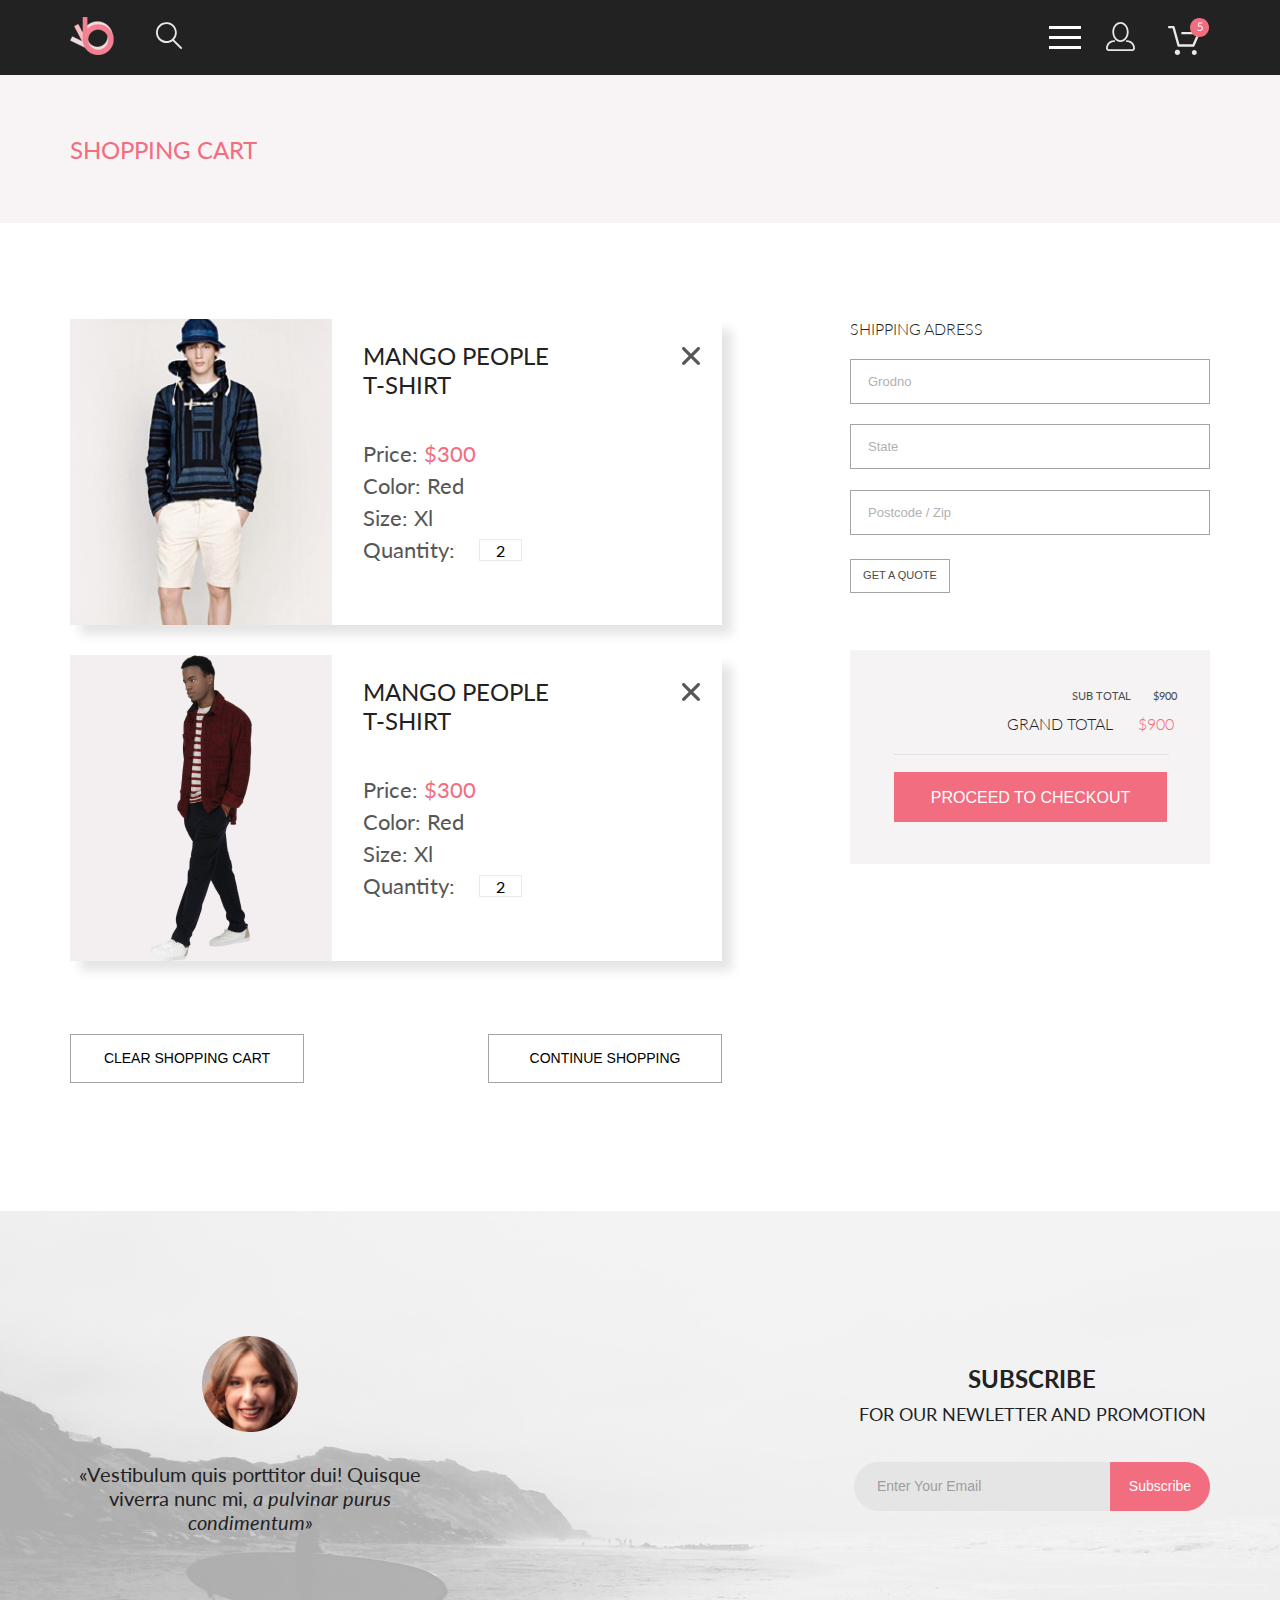
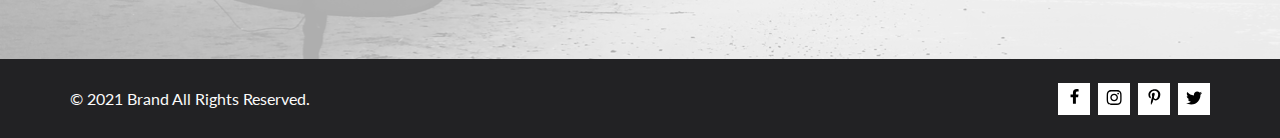
<file: cart.html>
<!DOCTYPE html>
<html lang="en">

<head>
    <meta charset="UTF-8">
    <meta http-equiv="X-UA-Compatible" content="IE=edge">
    <meta name="viewport" content="width=device-width, initial-scale=1.0">
    <title>Document</title>
    <link rel="stylesheet" href="style.css">
    <link rel="preconnect" href="https://fonts.googleapis.com">
    <link rel="preconnect" href="https://fonts.gstatic.com" crossorigin>
    <link href="https://fonts.googleapis.com/css2?family=Lato:ital,wght@0,300;0,400;0,700;0,900;1,400&display=swap"
        rel="stylesheet">
</head>

<body>

    <header class="padding-site header-color">
        <div class="container">
            <div class="page-header">
                <div class="page-header-wrp-btn">
                    <a href="index.html" class="page-header-logo">
                        <svg width="44" height="38" viewBox="0 0 44 38" fill="none" xmlns="http://www.w3.org/2000/svg"
                            xmlns:xlink="http://www.w3.org/1999/xlink">
                            <rect width="44" height="38" fill="url(#pattern0)" />
                            <defs>
                                <pattern id="pattern0" patternContentUnits="objectBoundingBox" width="1" height="1">
                                    <use xlink:href="#image0_128_53" transform="scale(0.0227273 0.0263158)" />
                                </pattern>
                                <image id="image0_128_53" width="44" height="38"
                                    xlink:href="[data-uri]" />
                            </defs>
                        </svg>
                    </a>
                    <form action="#" class="page-header-search-form">
                        <label for="search-btn">
                            <svg class="search-btn-svg svg-color" width="27" height="28" viewBox="0 0 27 28"
                                xmlns="http://www.w3.org/2000/svg">
                                <path
                                    d="M19.0596 17.6259C20.6713 15.8658 21.6282 13.6048 21.7698 11.2225C21.9113 8.84018 21.2288 6.48173 19.8369 4.54318C18.445 2.60463 16.4285 1.20404 14.126 0.576619C11.8234 -0.0508009 9.3751 0.13316 7.19217 1.09761C5.00923 2.06205 3.22463 3.74825 2.13804 5.87302C1.05145 7.9978 0.729054 10.4318 1.225 12.7661C1.72094 15.1005 3.00501 17.1932 4.86158 18.6927C6.71814 20.1922 9.03413 21.0072 11.4206 21.0009C13.673 21.004 15.8645 20.27 17.6606 18.9109L25.4086 26.7179C25.4941 26.807 25.5965 26.8781 25.7099 26.927C25.8232 26.9759 25.9452 27.0017 26.0686 27.0029C26.1923 27.0033 26.3148 26.9782 26.4283 26.9292C26.5419 26.8801 26.6441 26.8082 26.7286 26.7179C26.9025 26.537 26.9997 26.2958 26.9997 26.0449C26.9997 25.794 26.9025 25.5528 26.7286 25.3719L19.0596 17.6259ZM2.88662 10.5009C2.89946 8.81563 3.41094 7.17187 4.35659 5.77685C5.30224 4.38183 6.63972 3.29801 8.20044 2.662C9.76115 2.02599 11.4752 1.86627 13.1266 2.20298C14.7779 2.53969 16.2926 3.35775 17.4797 4.55404C18.6668 5.75033 19.4732 7.27129 19.7972 8.92519C20.1212 10.5791 19.9483 12.2919 19.3002 13.8476C18.6522 15.4034 17.5581 16.7325 16.1559 17.6674C14.7536 18.6023 13.1059 19.1011 11.4206 19.1009C9.14916 19.0901 6.97482 18.1784 5.37484 16.566C3.77486 14.9537 2.87998 12.7724 2.88662 10.5009Z" />
                            </svg>
                        </label>
                        <input class="page-header-search-btn" id="search-btn" type="search">
                    </form>
                </div>

                <div class="page-header-wrp-btn">
                    <nav class="menu">
                        <input class="menu-switch" id="menu-switch" type="checkbox">
                        <label class="menu-btn" for="menu-switch">
                            <span class="menu-btn-item"></span>
                        </label>
                        <div class="menu_container">
                            <ul class="menu-list">
                                <li>
                                    <a href="#" class="menu-list-close-btn"></a>
                                </li>
                                <li>
                                    <span class="menu-list-title">MENU</span>
                                </li>
                                <li class="menu-list-item">
                                    <a href="catalog.html" class="menu-list-item-link">MAN</a>
                                    <ul class="menu-sublist">
                                        <li class="menu-sublist-item">
                                            <a href="#" class="menu-sublist-item-link">Accessories</a>
                                        </li>
                                        <li class="menu-sublist-item">
                                            <a href="#" class="menu-sublist-item-link">Bags</a>
                                        </li>
                                        <li class="menu-sublist-item">
                                            <a href="#" class="menu-sublist-item-link">Denim</a>
                                        </li>
                                        <li class="menu-sublist-item">
                                            <a href="#" class="menu-sublist-item-link">T-Shirts</a>
                                        </li>
                                    </ul>
                                </li>
                                <li class="menu-list-item">
                                    <a href="#" class="menu-list-item-link">WOMAN</a>
                                    <ul class="menu-sublist">
                                        <li class="menu-sublist-item">
                                            <a href="#" class="menu-sublist-item-link">Accessories</a>
                                        </li>
                                        <li class="menu-sublist-item">
                                            <a href="#" class="menu-sublist-item-link">Jackets &amp;&nbsp;Coats</a>
                                        </li>
                                        <li class="menu-sublist-item">
                                            <a href="#" class="menu-sublist-item-link">Polos</a>
                                        </li>
                                        <li class="menu-sublist-item">
                                            <a href="#" class="menu-sublist-item-link">T-Shirts</a>
                                        </li>
                                        <li class="menu-sublist-item">
                                            <a href="#" class="menu-sublist-item-link">Shirts</a>
                                        </li>
                                    </ul>
                                </li>
                                <li class="menu-list-item">
                                    <a href="#" class="menu-list-item-link">KIDS</a>
                                    <ul class="menu-sublist">
                                        <li class="menu-sublist-item">
                                            <a href="#" class="menu-sublist-item-link">Accessories</a>
                                        </li>
                                        <li class="menu-sublist-item">
                                            <a href="#" class="menu-sublist-item-link">Jackets &amp;&nbsp;Coats</a>
                                        </li>
                                        <li class="menu-sublist-item">
                                            <a href="#" class="menu-sublist-item-link">Polos</a>
                                        </li>
                                        <li class="menu-sublist-item">
                                            <a href="#" class="menu-sublist-item-link">T-Shirts</a>
                                        </li>
                                        <li class="menu-sublist-item">
                                            <a href="#" class="menu-sublist-item-link">Shirts</a>
                                        </li>
                                        <li class="menu-sublist-item">
                                            <a href="#" class="menu-sublist-item-link">Bags</a>
                                        </li>
                                    </ul>
                                </li>
                            </ul>
                        </div>
                    </nav>

                    <a href="registration.html" class="account-btn">
                        <svg class="account-btn-svg svg-color" width="29" height="29" viewBox="0 0 29 29"
                            xmlns="http://www.w3.org/2000/svg">
                            <path
                                d="M14.5 19.937C19 19.937 22.656 15.464 22.656 9.968C22.656 4.472 19 0 14.5 0C13.3631 0.0217413 12.2463 0.303398 11.2351 0.823397C10.2239 1.34339 9.34507 2.08794 8.66602 3C7.12663 4.99573 6.30819 7.45381 6.34399 9.974C6.34399 15.465 10 19.937 14.5 19.937ZM14.5 1.813C18 1.813 20.844 5.472 20.844 9.969C20.844 14.466 17.998 18.125 14.5 18.125C11.002 18.125 8.15603 14.465 8.15503 9.969C8.15403 5.473 11 1.813 14.5 1.813ZM20.844 18.125C20.6036 18.125 20.373 18.2205 20.203 18.3905C20.033 18.5605 19.9375 18.7911 19.9375 19.0315C19.9375 19.2719 20.033 19.5025 20.203 19.6725C20.373 19.8425 20.6036 19.938 20.844 19.938C22.526 19.9399 24.1386 20.6088 25.3279 21.7982C26.5172 22.9875 27.1861 24.6 27.188 26.282C27.1875 26.5221 27.0918 26.7523 26.922 26.9221C26.7522 27.0918 26.5221 27.1875 26.282 27.188H2.71997C2.47985 27.1875 2.24975 27.0918 2.07996 26.9221C1.91016 26.7523 1.81449 26.5221 1.81396 26.282C1.81608 24.6001 2.48517 22.9877 3.67444 21.7985C4.86371 20.6092 6.47608 19.9401 8.15796 19.938C8.39824 19.938 8.62868 19.8425 8.79858 19.6726C8.96849 19.5027 9.06396 19.2723 9.06396 19.032C9.06396 18.7917 8.96849 18.5613 8.79858 18.3914C8.62868 18.2215 8.39824 18.126 8.15796 18.126C5.99541 18.1279 3.92201 18.9875 2.39258 20.5164C0.863144 22.0453 0.00264777 24.1185 0 26.281C0.000794067 27.0019 0.287502 27.693 0.797241 28.2027C1.30698 28.7125 1.99811 28.9992 2.71899 29H26.282C27.0027 28.9989 27.6936 28.7121 28.2031 28.2024C28.7126 27.6927 28.9992 27.0017 29 26.281C28.9974 24.1187 28.1372 22.0457 26.6083 20.5168C25.0793 18.9878 23.0063 18.1276 20.844 18.125Z" />
                        </svg>
                    </a>
                    <a href="cart.html" class="cart-btn-link">
                        <svg class="cart-btn-link-svg  svg-color" width="42" height="37" viewBox="0 0 42 37" fill="none"
                            xmlns="http://www.w3.org/2000/svg">
                            <path
                                d="M26.2009 37C25.5532 36.9738 24.9415 36.6948 24.4972 36.2227C24.0529 35.7506 23.8114 35.1232 23.8245 34.475C23.8376 33.8269 24.1043 33.2097 24.5673 32.7559C25.0303 32.3022 25.6527 32.048 26.301 32.048C26.9493 32.048 27.5717 32.3022 28.0347 32.7559C28.4977 33.2097 28.7644 33.8269 28.7775 34.475C28.7906 35.1232 28.549 35.7506 28.1047 36.2227C27.6604 36.6948 27.0488 36.9738 26.401 37H26.2009ZM6.75293 34.32C6.75293 33.79 6.91011 33.2718 7.20459 32.8311C7.49907 32.3904 7.91764 32.0469 8.40735 31.844C8.89705 31.6412 9.43594 31.5881 9.95581 31.6915C10.4757 31.7949 10.9532 32.0502 11.328 32.425C11.7028 32.7998 11.9581 33.2773 12.0615 33.7972C12.1649 34.317 12.1118 34.8559 11.9089 35.3456C11.7061 35.8353 11.3626 36.2539 10.9219 36.5483C10.4812 36.8428 9.96304 37 9.43298 37C9.08087 37.0003 8.73212 36.9311 8.40674 36.7966C8.08136 36.662 7.78569 36.4646 7.53662 36.2158C7.28755 35.9669 7.09001 35.6713 6.9552 35.3461C6.82039 35.0208 6.75098 34.6721 6.75098 34.32H6.75293ZM10.553 28.686C10.2935 28.6868 10.0409 28.6024 9.83411 28.4457C9.62727 28.2891 9.47758 28.0689 9.40796 27.819L4.57495 10.364H1.18201C0.868521 10.364 0.567859 10.2395 0.346191 10.0178C0.124523 9.79614 0 9.49549 0 9.18201C0 8.86852 0.124523 8.56787 0.346191 8.3462C0.567859 8.12454 0.868521 8.00001 1.18201 8.00001H5.46301C5.7225 7.99919 5.97504 8.08372 6.18176 8.24057C6.38848 8.39742 6.53784 8.61788 6.60693 8.86801L11.4399 26.323H24.6179L29.001 16.275H14.401C14.2428 16.2796 14.0854 16.2524 13.9379 16.1951C13.7904 16.1377 13.6559 16.0513 13.5424 15.9411C13.4288 15.8308 13.3386 15.6989 13.277 15.5532C13.2154 15.4074 13.1836 15.2508 13.1836 15.0925C13.1836 14.9343 13.2154 14.7776 13.277 14.6319C13.3386 14.4861 13.4288 14.3542 13.5424 14.2439C13.6559 14.1337 13.7904 14.0473 13.9379 13.9899C14.0854 13.9326 14.2428 13.9054 14.401 13.91H30.814C31.0097 13.91 31.2022 13.9587 31.3744 14.0517C31.5465 14.1448 31.6928 14.2793 31.7999 14.443C31.9078 14.6073 31.9734 14.7957 31.9908 14.9914C32.0083 15.1872 31.9771 15.3842 31.9 15.565L26.495 27.977C26.4026 28.1876 26.251 28.3668 26.0585 28.4927C25.866 28.6186 25.641 28.6858 25.411 28.686H10.553Z" />
                            <path
                                d="M31.502 19C36.7487 19 41.002 14.7467 41.002 9.5C41.002 4.25329 36.7487 0 31.502 0C26.2552 0 22.002 4.25329 22.002 9.5C22.002 14.7467 26.2552 19 31.502 19Z"
                                fill="#F16D7F" />
                            <path
                                d="M30.8146 7.648C31.2626 7.552 31.6746 7.504 32.0506 7.504C32.4986 7.504 32.8946 7.57 33.2386 7.702C33.5826 7.834 33.8686 8.016 34.0966 8.248C34.3286 8.48 34.5026 8.754 34.6186 9.07C34.7386 9.386 34.7986 9.73 34.7986 10.102C34.7986 10.558 34.7186 10.97 34.5586 11.338C34.4026 11.706 34.1846 12.022 33.9046 12.286C33.6286 12.546 33.3026 12.746 32.9266 12.886C32.5506 13.026 32.1446 13.096 31.7086 13.096C31.4566 13.096 31.2146 13.07 30.9826 13.018C30.7506 12.97 30.5326 12.904 30.3286 12.82C30.1286 12.736 29.9426 12.64 29.7706 12.532C29.5986 12.424 29.4466 12.31 29.3146 12.19L29.6446 11.734C29.7166 11.63 29.8106 11.578 29.9266 11.578C30.0066 11.578 30.0966 11.61 30.1966 11.674C30.2966 11.734 30.4186 11.802 30.5626 11.878C30.7066 11.954 30.8746 12.024 31.0666 12.088C31.2626 12.148 31.4946 12.178 31.7626 12.178C32.0626 12.178 32.3326 12.13 32.5726 12.034C32.8126 11.938 33.0186 11.802 33.1906 11.626C33.3626 11.446 33.4946 11.232 33.5866 10.984C33.6786 10.736 33.7246 10.458 33.7246 10.15C33.7246 9.882 33.6846 9.64 33.6046 9.424C33.5286 9.208 33.4106 9.024 33.2506 8.872C33.0946 8.72 32.8986 8.602 32.6626 8.518C32.4266 8.434 32.1506 8.392 31.8346 8.392C31.6186 8.392 31.3926 8.41 31.1566 8.446C30.9246 8.482 30.6866 8.54 30.4426 8.62L29.7706 8.422L30.4606 4.402H34.5346V4.87C34.5346 5.022 34.4866 5.148 34.3906 5.248C34.2986 5.344 34.1386 5.392 33.9106 5.392H31.2106L30.8146 7.648Z"
                                fill="white" />
                        </svg>
                    </a>

                </div>
            </div>
        </div>
    </header>

    <main class="page-main">
        <section class="title-cart_color">
            <div class="container">
                <div class="title-cart">
                    <h2 class="title-cart-txt">SHOPPING CART</h2>
                </div>
            </div>
        </section>
        <section class="shopping-basket-color">
            <div class="container">
                <div class="shopping-basket">
                    <article class="items-cart">
                        <div class="shopping_cart_box">
                            <div class="shopping_cart">
                                <img src="img/shopping-cart1.png" alt="photo">
                                <div class="shopping_cart-info-close">
                                    <div class="shopping_cart-info">
                                        <h2 class="shopping_cart-title">MANGO PEOPLE T-SHIRT</h2>
                                        <p class="shopping_cart-txt"> Price: <span
                                                class="shopping_cart-txt-color">$300</span>
                                        </p>
                                        <p class="shopping_cart-txt">Color: Red</p>
                                        <p class="shopping_cart-txt">Size: Xl </p>
                                        <div class="shopping_cart-quantity">
                                            <p class="shopping_cart-txt">Quantity:</p>
                                            <p class="shopping_cart-number">2</p>
                                        </div>
                                    </div>
                                    <svg class="shopping_cart-svg" width="18" height="18" viewBox="0 0 18 18"
                                        xmlns="http://www.w3.org/2000/svg">
                                        <path
                                            d="M11.2453 9L17.5302 2.71516C17.8285 2.41741 17.9962 2.01336 17.9966 1.59191C17.997 1.17045 17.8299 0.76611 17.5322 0.467833C17.2344 0.169555 16.8304 0.00177586 16.4089 0.00140366C15.9875 0.00103146 15.5831 0.168097 15.2848 0.465848L9 6.75069L2.71516 0.465848C2.41688 0.167571 2.01233 0 1.5905 0C1.16868 0 0.764125 0.167571 0.465848 0.465848C0.167571 0.764125 0 1.16868 0 1.5905C0 2.01233 0.167571 2.41688 0.465848 2.71516L6.75069 9L0.465848 15.2848C0.167571 15.5831 0 15.9877 0 16.4095C0 16.8313 0.167571 17.2359 0.465848 17.5342C0.764125 17.8324 1.16868 18 1.5905 18C2.01233 18 2.41688 17.8324 2.71516 17.5342L9 11.2493L15.2848 17.5342C15.5831 17.8324 15.9877 18 16.4095 18C16.8313 18 17.2359 17.8324 17.5342 17.5342C17.8324 17.2359 18 16.8313 18 16.4095C18 15.9877 17.8324 15.5831 17.5342 15.2848L11.2453 9Z" />
                                    </svg>
                                </div>
                            </div>
                            <div class="shopping_cart">
                                <img src="img/shopping-cart2.png" alt="photo">
                                <div class="shopping_cart-info-close">
                                    <div class="shopping_cart-info">
                                        <h2 class="shopping_cart-title">MANGO PEOPLE T-SHIRT</h2>
                                        <p class="shopping_cart-txt"> Price: <span
                                                class="shopping_cart-txt-color">$300</span>
                                        </p>
                                        <p class="shopping_cart-txt">Color: Red</p>
                                        <p class="shopping_cart-txt">Size: Xl </p>
                                        <div class="shopping_cart-quantity">
                                            <p class="shopping_cart-txt">Quantity:</p>
                                            <p class="shopping_cart-number">2</p>
                                        </div>
                                    </div>
                                    <svg class="shopping_cart-svg" width="18" height="18" viewBox="0 0 18 18"
                                        xmlns="http://www.w3.org/2000/svg">
                                        <path
                                            d="M11.2453 9L17.5302 2.71516C17.8285 2.41741 17.9962 2.01336 17.9966 1.59191C17.997 1.17045 17.8299 0.76611 17.5322 0.467833C17.2344 0.169555 16.8304 0.00177586 16.4089 0.00140366C15.9875 0.00103146 15.5831 0.168097 15.2848 0.465848L9 6.75069L2.71516 0.465848C2.41688 0.167571 2.01233 0 1.5905 0C1.16868 0 0.764125 0.167571 0.465848 0.465848C0.167571 0.764125 0 1.16868 0 1.5905C0 2.01233 0.167571 2.41688 0.465848 2.71516L6.75069 9L0.465848 15.2848C0.167571 15.5831 0 15.9877 0 16.4095C0 16.8313 0.167571 17.2359 0.465848 17.5342C0.764125 17.8324 1.16868 18 1.5905 18C2.01233 18 2.41688 17.8324 2.71516 17.5342L9 11.2493L15.2848 17.5342C15.5831 17.8324 15.9877 18 16.4095 18C16.8313 18 17.2359 17.8324 17.5342 17.5342C17.8324 17.2359 18 16.8313 18 16.4095C18 15.9877 17.8324 15.5831 17.5342 15.2848L11.2453 9Z" />
                                    </svg>
                                </div>
                            </div>
                            <div class="items-cart-buttons">
                                <form class="cart-button" action="cart.html">
                                    <button class="cart-button-txt" type="submit">CLEAR SHOPPING CART</button>
                                </form>
                                <form class="cart-button" action="cart.html">
                                    <button class="cart-button-txt" type="submit">CONTINUE SHOPPING</button>
                                </form>
                            </div>
                        </div>
                    </article>
                    <article class="adress">
                        <h3 class="adress-title">SHIPPING ADRESS</h3>
                        <input type="text" placeholder="Grodno" class="adress-input-gray adress-input">
                        <input type="text" placeholder="State" class="adress-input">
                        <input type="text" placeholder="Postcode / Zip" class="adress-input">
                        <form class="adress-button" action="cart.html">
                            <button class="adress-button-txt" type="submit">GET A QUOTE</button>
                        </form>
                        <div class="check-out">
                            <div class="total">
                                <div class="sub-total">
                                    <p class="sub-total-txt">SUB TOTAL</p>
                                    <p class="sub-total-txt">$900</p>
                                </div>
                                <div class="grand-total">
                                    <p class="grand-total-txt">GRAND TOTAL</p>
                                    <p class="grand-total-txt grand-total-txt-color">$900</p>
                                </div>
                            </div>
                            <form class="check-out-button" action="cart.html">
                                <button class="check-out-button-txt" type="submit">PROCEED TO CHECKOUT</button>
                            </form>
                        </div>
                    </article>
                </div>
            </div>
        </section>
    </main>

    <footer class="page-footer">
        <section class="subscribe-bgi">
            <div class="subscribe container">
                <blockquote class="subscribe-info">
                    <img src="img/subscribe avatar.png" class="subscribe-info-avatar" alt="subscribe avatar"
                        height="96">
                    <p class="subscribe-info-txt">&laquo;Vestibulum quis porttitor dui! Quisque viverra
                        nunc&nbsp;mi,
                        <span class="italic">a&nbsp;pulvinar purus condimentum&raquo;</span>
                    </p>
                </blockquote>

                <div class="subscribe-form-wrp">
                    <h2 class="subscribe-form-title ">SUBSCRIBE</h2>
                    <p class="subscribe-form-subtitle">FOR OUR NEWLETTER AND PROMOTION</p>
                    <form action="#" class="subscribe-form">
                        <input class="subscribe-form-email" type="email" placeholder="Enter Your Email" required>
                        <input class="subscribe-form-btn" type="submit" value="Subscribe">
                    </form>
                </div>
            </div>
        </section>
        <section class="copyright-and-icons-color">
            <div class="container">
                <div class="copyright-and-icons">
                    <p class="page-footer-txt">&copy; 2021 Brand All Rights Reserved.</p>
                    <div class="icon-box">
                        <div class="icon-item">
                            <a href="#" class="page-footer-socials-item">
                                <svg class="icon-item-svg" width="11" height="16" viewBox="0 0 11 16"
                                    xmlns="http://www.w3.org/2000/svg">
                                    <path
                                        d="M9.08836 8.28L9.50686 5.61602H6.89022V3.88729C6.89022 3.15847 7.25574 2.44806 8.42765 2.44806H9.61722V0.179975C9.61722 0.179975 8.53772 0 7.50561 0C5.35073 0 3.9422 1.27593 3.9422 3.5857V5.61602H1.54688V8.28H3.9422V14.72H6.89022V8.28H9.08836Z" />
                                </svg>
                            </a>
                        </div>
                        <div class="icon-item">
                            <a href="#" class="page-footer-socials-item">
                                <svg class="icon-item-svg" width="16" height="15" viewBox="0 0 16 15"
                                    xmlns="http://www.w3.org/2000/svg">
                                    <path
                                        d="M8.13897 3.68159C6.02383 3.68159 4.31774 5.38491 4.31774 7.49663C4.31774 9.60835 6.02383 11.3117 8.13897 11.3117C10.2541 11.3117 11.9602 9.60835 11.9602 7.49663C11.9602 5.38491 10.2541 3.68159 8.13897 3.68159ZM8.13897 9.9769C6.77211 9.9769 5.65467 8.8646 5.65467 7.49663C5.65467 6.12866 6.76878 5.01636 8.13897 5.01636C9.50915 5.01636 10.6233 6.12866 10.6233 7.49663C10.6233 8.8646 9.50583 9.9769 8.13897 9.9769ZM13.0078 3.52554C13.0078 4.02026 12.6087 4.41538 12.1165 4.41538C11.621 4.41538 11.2252 4.01694 11.2252 3.52554C11.2252 3.03413 11.6243 2.63569 12.1165 2.63569C12.6087 2.63569 13.0078 3.03413 13.0078 3.52554ZM15.5386 4.42866C15.4821 3.23667 15.2094 2.18081 14.3347 1.31089C13.4634 0.440967 12.4058 0.168701 11.2119 0.108936C9.9814 0.039209 6.29321 0.039209 5.0627 0.108936C3.8721 0.165381 2.81453 0.437646 1.93987 1.30757C1.06522 2.17749 0.795836 3.23335 0.735973 4.42534C0.666134 5.65386 0.666134 9.33608 0.735973 10.5646C0.79251 11.7566 1.06522 12.8124 1.93987 13.6824C2.81453 14.5523 3.86878 14.8246 5.0627 14.8843C6.29321 14.9541 9.9814 14.9541 11.2119 14.8843C12.4058 14.8279 13.4634 14.5556 14.3347 13.6824C15.2061 12.8124 15.4788 11.7566 15.5386 10.5646C15.6085 9.33608 15.6085 5.65718 15.5386 4.42866ZM13.949 11.8828C13.6895 12.5335 13.1874 13.0349 12.5322 13.2972C11.5511 13.6857 9.22314 13.596 8.13897 13.596C7.05479 13.596 4.72348 13.6824 3.74573 13.2972C3.09389 13.0382 2.59171 12.5369 2.32898 11.8828C1.93987 10.9033 2.02967 8.57905 2.02967 7.49663C2.02967 6.41421 1.9432 4.08667 2.32898 3.1105C2.58838 2.45972 3.09056 1.95835 3.74573 1.69604C4.7268 1.30757 7.05479 1.39722 8.13897 1.39722C9.22314 1.39722 11.5545 1.31089 12.5322 1.69604C13.184 1.95503 13.6862 2.4564 13.949 3.1105C14.3381 4.08999 14.2483 6.41421 14.2483 7.49663C14.2483 8.57905 14.3381 10.9066 13.949 11.8828Z" />
                                </svg>
                            </a>
                        </div>
                        <div class="icon-item">
                            <a href="#" class="page-footer-socials-item">
                                <svg class="icon-item-svg" width="13" height="16" viewBox="0 0 13 16"
                                    xmlns="http://www.w3.org/2000/svg">
                                    <path
                                        d="M6.74032 0.203125C3.55564 0.203125 0.408203 2.34063 0.408203 5.8C0.408203 8 1.63738 9.25 2.38233 9.25C2.68963 9.25 2.86655 8.3875 2.86655 8.14375C2.86655 7.85313 2.13091 7.23438 2.13091 6.025C2.13091 3.5125 4.03055 1.73125 6.4889 1.73125C8.60271 1.73125 10.1671 2.94062 10.1671 5.1625C10.1671 6.82187 9.50597 9.93437 7.36422 9.93437C6.59133 9.93437 5.93018 9.37187 5.93018 8.56563C5.93018 7.38438 6.74963 6.24062 6.74963 5.02187C6.74963 2.95312 3.835 3.32812 3.835 5.82812C3.835 6.35313 3.90018 6.93437 4.13298 7.4125C3.70463 9.26875 2.82931 12.0344 2.82931 13.9469C2.82931 14.5375 2.91311 15.1188 2.96899 15.7094C3.07452 15.8281 3.02175 15.8156 3.18316 15.7563C4.74757 13.6 4.69169 13.1781 5.3994 10.3562C5.78119 11.0875 6.76826 11.4812 7.55046 11.4812C10.8469 11.4812 12.3275 8.24688 12.3275 5.33125C12.3275 2.22813 9.66427 0.203125 6.74032 0.203125Z" />
                                </svg>
                            </a>
                        </div>
                        <div class="icon-item">
                            <a href="#" class="page-footer-socials-item">
                                <svg class="icon-item-svg" width="17" height="14" viewBox="0 0 17 14"
                                    xmlns="http://www.w3.org/2000/svg">
                                    <path
                                        d="M14.417 3.74052C14.427 3.88264 14.427 4.0248 14.427 4.16692C14.427 8.50192 11.1498 13.4969 5.15986 13.4969C3.31448 13.4969 1.60022 12.9588 0.158203 12.0248C0.420396 12.0552 0.67247 12.0654 0.944752 12.0654C2.46741 12.0654 3.8691 11.5476 4.98843 10.6644C3.5565 10.6339 2.3565 9.68977 1.94305 8.39027C2.14475 8.4207 2.34642 8.44102 2.5582 8.44102C2.85063 8.44102 3.14308 8.40039 3.41533 8.32936C1.92291 8.02477 0.803551 6.70498 0.803551 5.11108V5.07048C1.23715 5.31414 1.74139 5.46642 2.2758 5.4867C1.39849 4.89786 0.823727 3.8928 0.823727 2.75573C0.823727 2.14661 0.985041 1.58823 1.26741 1.10092C2.87077 3.09077 5.28086 4.39023 7.98334 4.53239C7.93293 4.28873 7.90266 4.03495 7.90266 3.78114C7.90266 1.97402 9.35477 0.501953 11.1598 0.501953C12.0976 0.501953 12.9446 0.897891 13.5396 1.53748C14.2757 1.39536 14.9816 1.12123 15.6068 0.745609C15.3648 1.50705 14.8505 2.14664 14.1749 2.5527C14.8304 2.48167 15.4657 2.29889 16.0505 2.04511C15.6069 2.69483 15.0522 3.27348 14.417 3.74052Z" />
                                </svg>
                            </a>
                        </div>
                    </div>
                </div>
            </div>
        </section>


    </footer>
</body>

</html>
</file>
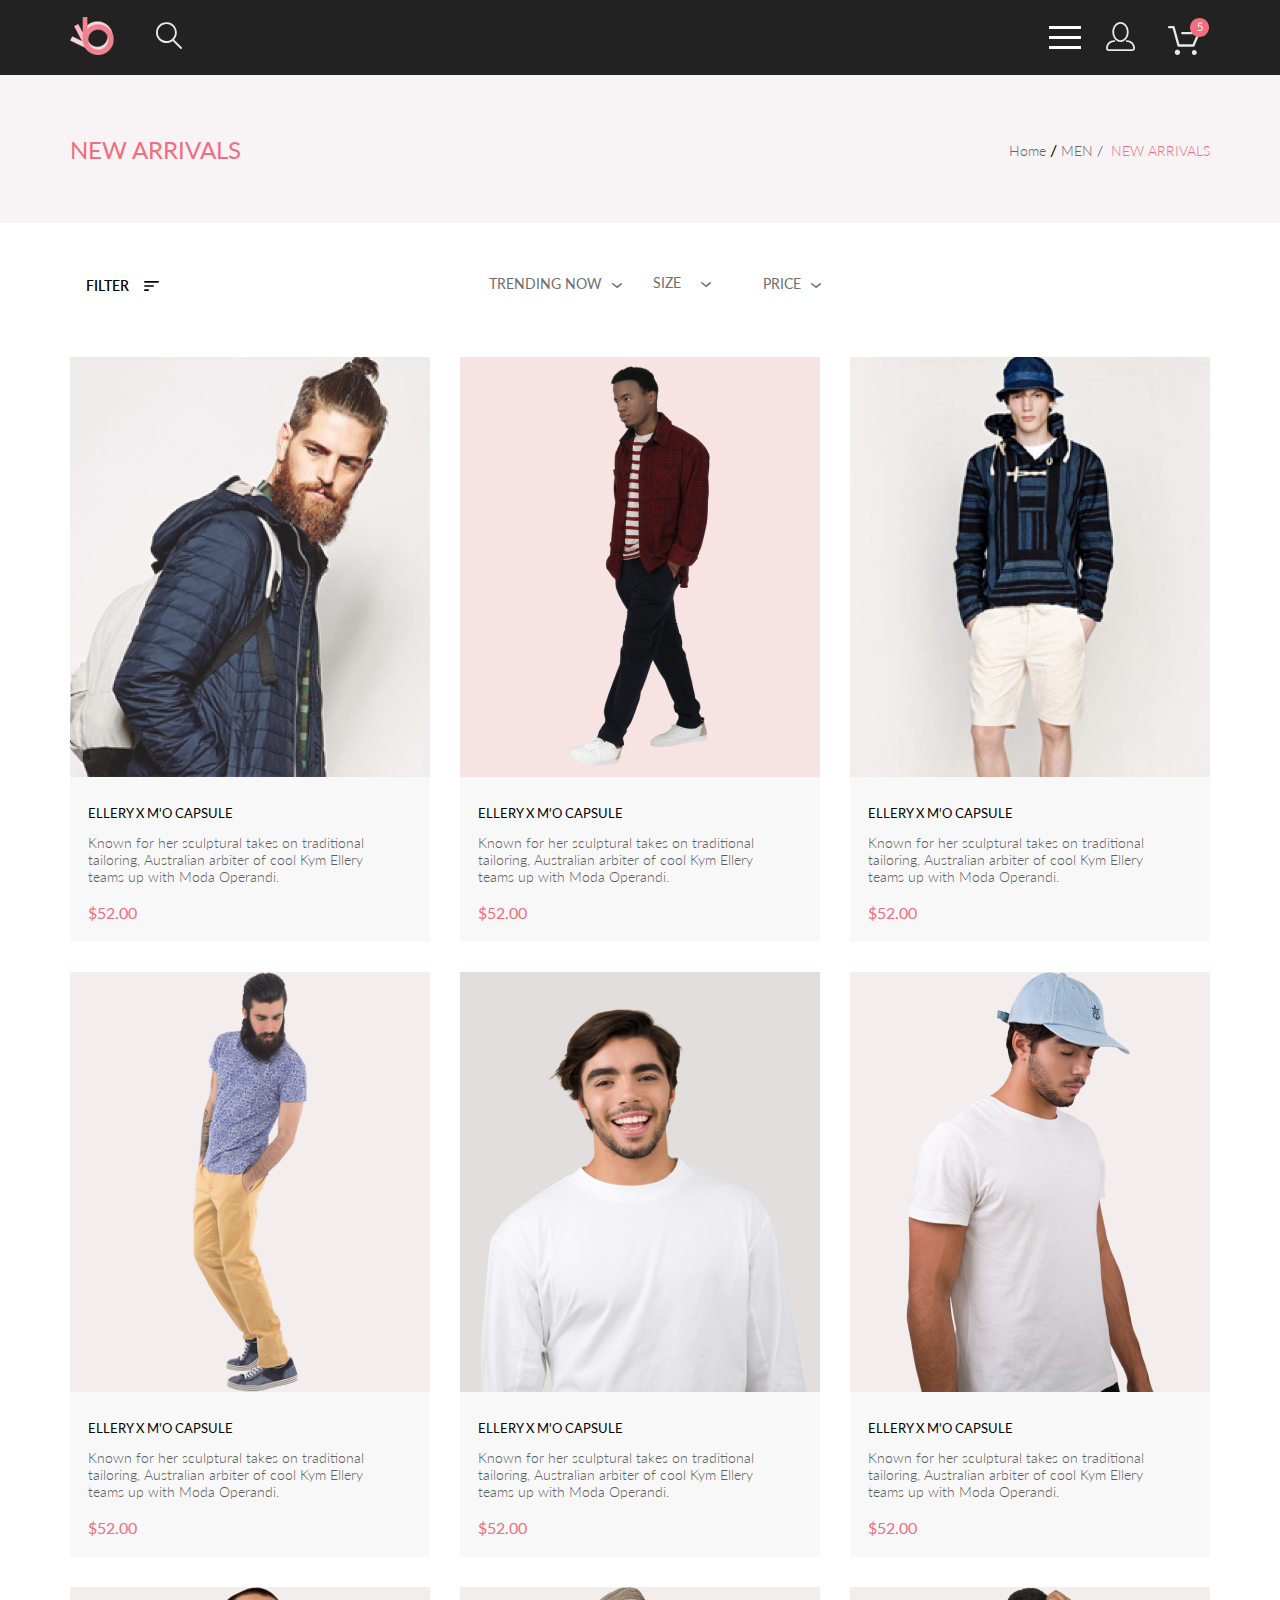
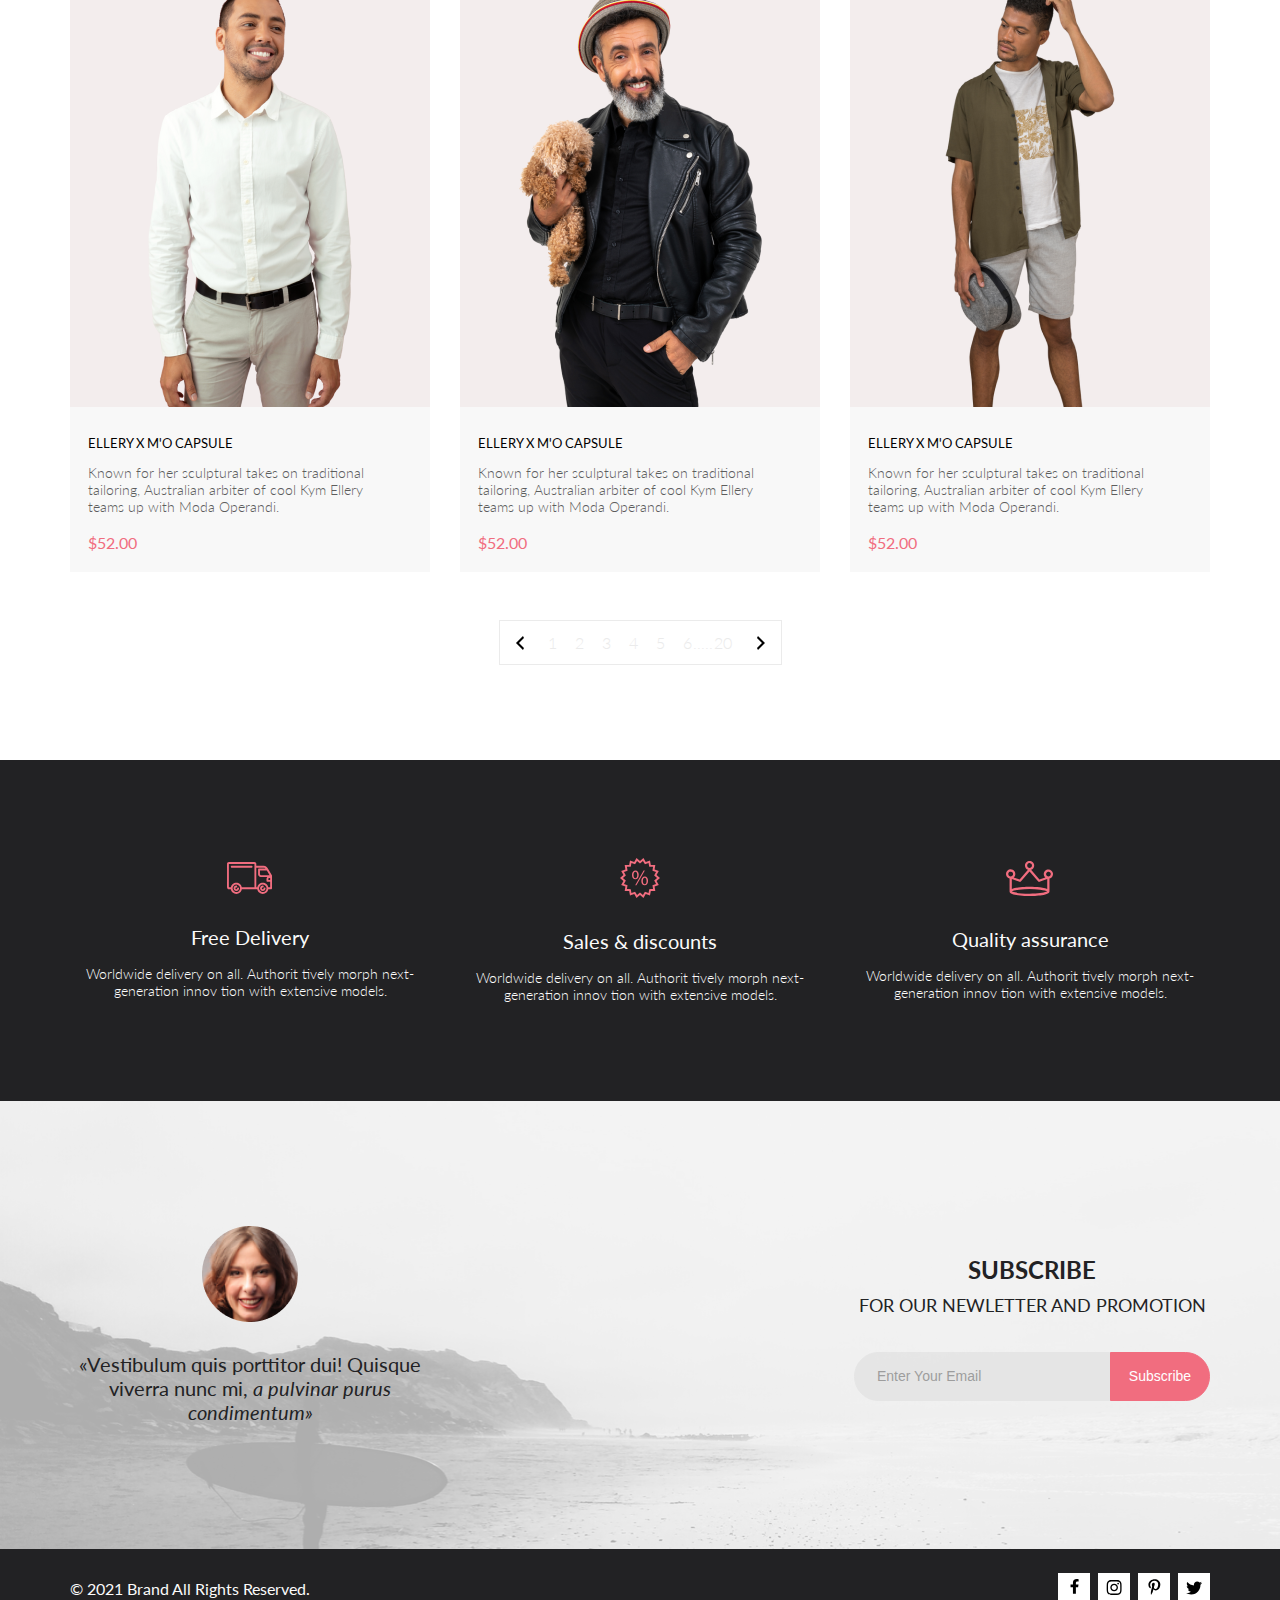
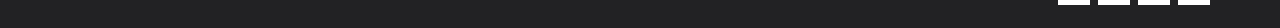
<file: catalog.html>
<!DOCTYPE html>
<html lang="en">

<head>
    <meta charset="UTF-8">
    <meta http-equiv="X-UA-Compatible" content="IE=edge">
    <meta name="viewport" content="width=device-width, initial-scale=1.0">
    <title>Document</title>
    <link rel="stylesheet" href="style.css">
    <link rel="preconnect" href="https://fonts.googleapis.com">
    <link rel="preconnect" href="https://fonts.gstatic.com" crossorigin>
    <link href="https://fonts.googleapis.com/css2?family=Lato:ital,wght@0,300;0,400;0,700;0,900;1,400&display=swap"
        rel="stylesheet">
</head>

<body>

    <header class="padding-site header-color">
        <div class="container">
            <div class="page-header">
                <div class="page-header-wrp-btn">
                    <a href="index.html" class="page-header-logo">
                        <svg width="44" height="38" viewBox="0 0 44 38" fill="none" xmlns="http://www.w3.org/2000/svg"
                            xmlns:xlink="http://www.w3.org/1999/xlink">
                            <rect width="44" height="38" fill="url(#pattern0)" />
                            <defs>
                                <pattern id="pattern0" patternContentUnits="objectBoundingBox" width="1" height="1">
                                    <use xlink:href="#image0_128_53" transform="scale(0.0227273 0.0263158)" />
                                </pattern>
                                <image id="image0_128_53" width="44" height="38"
                                    xlink:href="[data-uri]" />
                            </defs>
                        </svg>
                    </a>
                    <form action="#" class="page-header-search-form">
                        <label for="search-btn">
                            <svg class="search-btn-svg svg-color" width="27" height="28" viewBox="0 0 27 28"
                                xmlns="http://www.w3.org/2000/svg">
                                <path
                                    d="M19.0596 17.6259C20.6713 15.8658 21.6282 13.6048 21.7698 11.2225C21.9113 8.84018 21.2288 6.48173 19.8369 4.54318C18.445 2.60463 16.4285 1.20404 14.126 0.576619C11.8234 -0.0508009 9.3751 0.13316 7.19217 1.09761C5.00923 2.06205 3.22463 3.74825 2.13804 5.87302C1.05145 7.9978 0.729054 10.4318 1.225 12.7661C1.72094 15.1005 3.00501 17.1932 4.86158 18.6927C6.71814 20.1922 9.03413 21.0072 11.4206 21.0009C13.673 21.004 15.8645 20.27 17.6606 18.9109L25.4086 26.7179C25.4941 26.807 25.5965 26.8781 25.7099 26.927C25.8232 26.9759 25.9452 27.0017 26.0686 27.0029C26.1923 27.0033 26.3148 26.9782 26.4283 26.9292C26.5419 26.8801 26.6441 26.8082 26.7286 26.7179C26.9025 26.537 26.9997 26.2958 26.9997 26.0449C26.9997 25.794 26.9025 25.5528 26.7286 25.3719L19.0596 17.6259ZM2.88662 10.5009C2.89946 8.81563 3.41094 7.17187 4.35659 5.77685C5.30224 4.38183 6.63972 3.29801 8.20044 2.662C9.76115 2.02599 11.4752 1.86627 13.1266 2.20298C14.7779 2.53969 16.2926 3.35775 17.4797 4.55404C18.6668 5.75033 19.4732 7.27129 19.7972 8.92519C20.1212 10.5791 19.9483 12.2919 19.3002 13.8476C18.6522 15.4034 17.5581 16.7325 16.1559 17.6674C14.7536 18.6023 13.1059 19.1011 11.4206 19.1009C9.14916 19.0901 6.97482 18.1784 5.37484 16.566C3.77486 14.9537 2.87998 12.7724 2.88662 10.5009Z" />
                            </svg>
                        </label>
                        <input class="page-header-search-btn" id="search-btn" type="search">
                    </form>
                </div>

                <div class="page-header-wrp-btn">
                    <nav class="menu">
                        <input class="menu-switch" id="menu-switch" type="checkbox">
                        <label class="menu-btn" for="menu-switch">
                            <span class="menu-btn-item"></span>
                        </label>
                        <div class="menu_container">
                            <ul class="menu-list">
                                <li>
                                    <a href="#" class="menu-list-close-btn"></a>
                                </li>
                                <li>
                                    <span class="menu-list-title">MENU</span>
                                </li>
                                <li class="menu-list-item">
                                    <a href="#" class="menu-list-item-link">MAN</a>
                                    <ul class="menu-sublist">
                                        <li class="menu-sublist-item">
                                            <a href="#" class="menu-sublist-item-link">Accessories</a>
                                        </li>
                                        <li class="menu-sublist-item">
                                            <a href="#" class="menu-sublist-item-link">Bags</a>
                                        </li>
                                        <li class="menu-sublist-item">
                                            <a href="#" class="menu-sublist-item-link">Denim</a>
                                        </li>
                                        <li class="menu-sublist-item">
                                            <a href="#" class="menu-sublist-item-link">T-Shirts</a>
                                        </li>
                                    </ul>
                                </li>
                                <li class="menu-list-item">
                                    <a href="#" class="menu-list-item-link">WOMAN</a>
                                    <ul class="menu-sublist">
                                        <li class="menu-sublist-item">
                                            <a href="#" class="menu-sublist-item-link">Accessories</a>
                                        </li>
                                        <li class="menu-sublist-item">
                                            <a href="#" class="menu-sublist-item-link">Jackets &amp;&nbsp;Coats</a>
                                        </li>
                                        <li class="menu-sublist-item">
                                            <a href="#" class="menu-sublist-item-link">Polos</a>
                                        </li>
                                        <li class="menu-sublist-item">
                                            <a href="#" class="menu-sublist-item-link">T-Shirts</a>
                                        </li>
                                        <li class="menu-sublist-item">
                                            <a href="#" class="menu-sublist-item-link">Shirts</a>
                                        </li>
                                    </ul>
                                </li>
                                <li class="menu-list-item">
                                    <a href="#" class="menu-list-item-link">KIDS</a>
                                    <ul class="menu-sublist">
                                        <li class="menu-sublist-item">
                                            <a href="#" class="menu-sublist-item-link">Accessories</a>
                                        </li>
                                        <li class="menu-sublist-item">
                                            <a href="#" class="menu-sublist-item-link">Jackets &amp;&nbsp;Coats</a>
                                        </li>
                                        <li class="menu-sublist-item">
                                            <a href="#" class="menu-sublist-item-link">Polos</a>
                                        </li>
                                        <li class="menu-sublist-item">
                                            <a href="#" class="menu-sublist-item-link">T-Shirts</a>
                                        </li>
                                        <li class="menu-sublist-item">
                                            <a href="#" class="menu-sublist-item-link">Shirts</a>
                                        </li>
                                        <li class="menu-sublist-item">
                                            <a href="#" class="menu-sublist-item-link">Bags</a>
                                        </li>
                                    </ul>
                                </li>
                            </ul>
                        </div>
                    </nav>

                    <a href="registration.html" class="account-btn">
                        <svg class="account-btn-svg svg-color" width="29" height="29" viewBox="0 0 29 29"
                            xmlns="http://www.w3.org/2000/svg">
                            <path
                                d="M14.5 19.937C19 19.937 22.656 15.464 22.656 9.968C22.656 4.472 19 0 14.5 0C13.3631 0.0217413 12.2463 0.303398 11.2351 0.823397C10.2239 1.34339 9.34507 2.08794 8.66602 3C7.12663 4.99573 6.30819 7.45381 6.34399 9.974C6.34399 15.465 10 19.937 14.5 19.937ZM14.5 1.813C18 1.813 20.844 5.472 20.844 9.969C20.844 14.466 17.998 18.125 14.5 18.125C11.002 18.125 8.15603 14.465 8.15503 9.969C8.15403 5.473 11 1.813 14.5 1.813ZM20.844 18.125C20.6036 18.125 20.373 18.2205 20.203 18.3905C20.033 18.5605 19.9375 18.7911 19.9375 19.0315C19.9375 19.2719 20.033 19.5025 20.203 19.6725C20.373 19.8425 20.6036 19.938 20.844 19.938C22.526 19.9399 24.1386 20.6088 25.3279 21.7982C26.5172 22.9875 27.1861 24.6 27.188 26.282C27.1875 26.5221 27.0918 26.7523 26.922 26.9221C26.7522 27.0918 26.5221 27.1875 26.282 27.188H2.71997C2.47985 27.1875 2.24975 27.0918 2.07996 26.9221C1.91016 26.7523 1.81449 26.5221 1.81396 26.282C1.81608 24.6001 2.48517 22.9877 3.67444 21.7985C4.86371 20.6092 6.47608 19.9401 8.15796 19.938C8.39824 19.938 8.62868 19.8425 8.79858 19.6726C8.96849 19.5027 9.06396 19.2723 9.06396 19.032C9.06396 18.7917 8.96849 18.5613 8.79858 18.3914C8.62868 18.2215 8.39824 18.126 8.15796 18.126C5.99541 18.1279 3.92201 18.9875 2.39258 20.5164C0.863144 22.0453 0.00264777 24.1185 0 26.281C0.000794067 27.0019 0.287502 27.693 0.797241 28.2027C1.30698 28.7125 1.99811 28.9992 2.71899 29H26.282C27.0027 28.9989 27.6936 28.7121 28.2031 28.2024C28.7126 27.6927 28.9992 27.0017 29 26.281C28.9974 24.1187 28.1372 22.0457 26.6083 20.5168C25.0793 18.9878 23.0063 18.1276 20.844 18.125Z" />
                        </svg>
                    </a>
                    <a href="cart.html" class="cart-btn-link">
                        <svg class="cart-btn-link-svg  svg-color" width="42" height="37" viewBox="0 0 42 37" fill="none"
                            xmlns="http://www.w3.org/2000/svg">
                            <path
                                d="M26.2009 37C25.5532 36.9738 24.9415 36.6948 24.4972 36.2227C24.0529 35.7506 23.8114 35.1232 23.8245 34.475C23.8376 33.8269 24.1043 33.2097 24.5673 32.7559C25.0303 32.3022 25.6527 32.048 26.301 32.048C26.9493 32.048 27.5717 32.3022 28.0347 32.7559C28.4977 33.2097 28.7644 33.8269 28.7775 34.475C28.7906 35.1232 28.549 35.7506 28.1047 36.2227C27.6604 36.6948 27.0488 36.9738 26.401 37H26.2009ZM6.75293 34.32C6.75293 33.79 6.91011 33.2718 7.20459 32.8311C7.49907 32.3904 7.91764 32.0469 8.40735 31.844C8.89705 31.6412 9.43594 31.5881 9.95581 31.6915C10.4757 31.7949 10.9532 32.0502 11.328 32.425C11.7028 32.7998 11.9581 33.2773 12.0615 33.7972C12.1649 34.317 12.1118 34.8559 11.9089 35.3456C11.7061 35.8353 11.3626 36.2539 10.9219 36.5483C10.4812 36.8428 9.96304 37 9.43298 37C9.08087 37.0003 8.73212 36.9311 8.40674 36.7966C8.08136 36.662 7.78569 36.4646 7.53662 36.2158C7.28755 35.9669 7.09001 35.6713 6.9552 35.3461C6.82039 35.0208 6.75098 34.6721 6.75098 34.32H6.75293ZM10.553 28.686C10.2935 28.6868 10.0409 28.6024 9.83411 28.4457C9.62727 28.2891 9.47758 28.0689 9.40796 27.819L4.57495 10.364H1.18201C0.868521 10.364 0.567859 10.2395 0.346191 10.0178C0.124523 9.79614 0 9.49549 0 9.18201C0 8.86852 0.124523 8.56787 0.346191 8.3462C0.567859 8.12454 0.868521 8.00001 1.18201 8.00001H5.46301C5.7225 7.99919 5.97504 8.08372 6.18176 8.24057C6.38848 8.39742 6.53784 8.61788 6.60693 8.86801L11.4399 26.323H24.6179L29.001 16.275H14.401C14.2428 16.2796 14.0854 16.2524 13.9379 16.1951C13.7904 16.1377 13.6559 16.0513 13.5424 15.9411C13.4288 15.8308 13.3386 15.6989 13.277 15.5532C13.2154 15.4074 13.1836 15.2508 13.1836 15.0925C13.1836 14.9343 13.2154 14.7776 13.277 14.6319C13.3386 14.4861 13.4288 14.3542 13.5424 14.2439C13.6559 14.1337 13.7904 14.0473 13.9379 13.9899C14.0854 13.9326 14.2428 13.9054 14.401 13.91H30.814C31.0097 13.91 31.2022 13.9587 31.3744 14.0517C31.5465 14.1448 31.6928 14.2793 31.7999 14.443C31.9078 14.6073 31.9734 14.7957 31.9908 14.9914C32.0083 15.1872 31.9771 15.3842 31.9 15.565L26.495 27.977C26.4026 28.1876 26.251 28.3668 26.0585 28.4927C25.866 28.6186 25.641 28.6858 25.411 28.686H10.553Z" />
                            <path
                                d="M31.502 19C36.7487 19 41.002 14.7467 41.002 9.5C41.002 4.25329 36.7487 0 31.502 0C26.2552 0 22.002 4.25329 22.002 9.5C22.002 14.7467 26.2552 19 31.502 19Z"
                                fill="#F16D7F" />
                            <path
                                d="M30.8146 7.648C31.2626 7.552 31.6746 7.504 32.0506 7.504C32.4986 7.504 32.8946 7.57 33.2386 7.702C33.5826 7.834 33.8686 8.016 34.0966 8.248C34.3286 8.48 34.5026 8.754 34.6186 9.07C34.7386 9.386 34.7986 9.73 34.7986 10.102C34.7986 10.558 34.7186 10.97 34.5586 11.338C34.4026 11.706 34.1846 12.022 33.9046 12.286C33.6286 12.546 33.3026 12.746 32.9266 12.886C32.5506 13.026 32.1446 13.096 31.7086 13.096C31.4566 13.096 31.2146 13.07 30.9826 13.018C30.7506 12.97 30.5326 12.904 30.3286 12.82C30.1286 12.736 29.9426 12.64 29.7706 12.532C29.5986 12.424 29.4466 12.31 29.3146 12.19L29.6446 11.734C29.7166 11.63 29.8106 11.578 29.9266 11.578C30.0066 11.578 30.0966 11.61 30.1966 11.674C30.2966 11.734 30.4186 11.802 30.5626 11.878C30.7066 11.954 30.8746 12.024 31.0666 12.088C31.2626 12.148 31.4946 12.178 31.7626 12.178C32.0626 12.178 32.3326 12.13 32.5726 12.034C32.8126 11.938 33.0186 11.802 33.1906 11.626C33.3626 11.446 33.4946 11.232 33.5866 10.984C33.6786 10.736 33.7246 10.458 33.7246 10.15C33.7246 9.882 33.6846 9.64 33.6046 9.424C33.5286 9.208 33.4106 9.024 33.2506 8.872C33.0946 8.72 32.8986 8.602 32.6626 8.518C32.4266 8.434 32.1506 8.392 31.8346 8.392C31.6186 8.392 31.3926 8.41 31.1566 8.446C30.9246 8.482 30.6866 8.54 30.4426 8.62L29.7706 8.422L30.4606 4.402H34.5346V4.87C34.5346 5.022 34.4866 5.148 34.3906 5.248C34.2986 5.344 34.1386 5.392 33.9106 5.392H31.2106L30.8146 7.648Z"
                                fill="white" />
                        </svg>
                    </a>

                </div>
            </div>
        </div>
    </header>

    <main class="page-main">
        <section class="new-arrivals-color">
            <div class="container">
                <div class="new-arrivals">
                    <article class="new-arrivals-item">
                        <h2 class="new-arrivals-item-title">NEW ARRIVALS </h2>
                    </article>
                    <article class="new-arrivals-way">
                        <ul class="new-arrivals-way-breadcrumb">
                            <li><a class="new-arrivals-way-txt" href="#">Home</a></li>
                            <li><a class="new-arrivals-way-txt" href="#">MEN</a></li>
                            <li class="new-arrivals-way-txt"><span> NEW ARRIVALS</span></li>
                        </ul>
                    </article>
                </div>
            </div>
        </section>

        <section class="products container">
            <!-- <div class="products_filter-wrp">
                <div class="catalog-filter-filter">
                    <details class="filter-details">
                        <summary class="filter-btn">filter
                            <svg class="filter-btn-svg" width="15" height="10" viewBox="0 0 15 10"
                                xmlns="http://www.w3.org/2000/svg">
                                <path
                                    d="M0.833333 10H4.16667C4.625 10 5 9.625 5 9.16667C5 8.70833 4.625 8.33333 4.16667 8.33333H0.833333C0.375 8.33333 0 8.70833 0 9.16667C0 9.625 0.375 10 0.833333 10ZM0 0.833333C0 1.29167 0.375 1.66667 0.833333 1.66667H14.1667C14.625 1.66667 15 1.29167 15 0.833333C15 0.375 14.625 0 14.1667 0H0.833333C0.375 0 0 0.375 0 0.833333ZM0.833333 5.83333H9.16667C9.625 5.83333 10 5.45833 10 5C10 4.54167 9.625 4.16667 9.16667 4.16667H0.833333C0.375 4.16667 0 4.54167 0 5C0 5.45833 0.375 5.83333 0.833333 5.83333Z" />
                            </svg>
                        </summary>

                        <div class="filter-body">
                            <details>
                                <summary class="filter-body-list">сategory</summary>
                                <ul>
                                    <li class="filter-body-item"><a href="#">Accessories</a></li>
                                    <li class="filter-body-item"><a href="#">Bags</a></li>
                                    <li class="filter-body-item"><a href="#">Denim</a></li>
                                    <li class="filter-body-item"><a href="#">Hoodies & Sweatshirts</a></li>
                                    <li class="filter-body-item"><a href="#">Jackets & Coats</a></li>
                                    <li class="filter-body-item"><a href="#">Polos</a></li>
                                    <li class="filter-body-item"><a href="#">Shirts</a></li>
                                    <li class="filter-body-item"><a href="#">Shoes</a></li>
                                    <li class="filter-body-item"><a href="#">Sweaters & Knits</a></li>
                                    <li class="filter-body-item"><a href="#">T-Shirts</a></li>
                                    <li class="filter-body-item"><a href="#">Tanks</a></li>
                                </ul>
                            </details>
                            <details>
                                <summary class="filter-body-list">brand</summary>
                                <ul>
                                    <li class="filter-body-item"><a href="#">Accessories</a></li>
                                    <li class="filter-body-item"><a href="#">Bags</a></li>
                                    <li class="filter-body-item"><a href="#">Denim</a></li>
                                    <li class="filter-body-item"><a href="#">Hoodies & Sweatshirts</a></li>
                                    <li class="filter-body-item"><a href="#">Jackets & Coats</a></li>
                                    <li class="filter-body-item"><a href="#">Polos</a></li>
                                    <li class="filter-body-item"><a href="#">Shirts</a></li>
                                    <li class="filter-body-item"><a href="#">Shoes</a></li>
                                    <li class="filter-body-item"><a href="#">Sweaters & Knits</a></li>
                                    <li class="filter-body-item"><a href="#">T-Shirts</a></li>
                                    <li class="filter-body-item"><a href="#">Tanks</a></li>
                                </ul>
                            </details>
                            <details>
                                <summary class="filter-body-list">desinger</summary>
                                <ul>
                                    <li class="filter-body-item"><a href="#">Accessories</a></li>
                                    <li class="filter-body-item"><a href="#">Bags</a></li>
                                    <li class="filter-body-item"><a href="#">Denim</a></li>
                                    <li class="filter-body-item"><a href="#">Hoodies & Sweatshirts</a></li>
                                    <li class="filter-body-item"><a href="#">Jackets & Coats</a></li>
                                    <li class="filter-body-item"><a href="#">Polos</a></li>
                                    <li class="filter-body-item"><a href="#">Shirts</a></li>
                                    <li class="filter-body-item"><a href="#">Shoes</a></li>
                                    <li class="filter-body-item"><a href="#">Sweaters & Knits</a></li>
                                    <li class="filter-body-item"><a href="#">T-Shirts</a></li>
                                    <li class="filter-body-item"><a href="#">Tanks</a></li>
                                </ul>
                            </details>
                    </details>
                </div>
            </div> -->
            <div class="products_filter">
                <div class="filter-filter">
                    <div class="filter">
                        <input class="filter-input" type="checkbox" id="switch-filter">
                        <label class="filter-btn" for="switch-filter">
                            <span>filter</span>
                            <svg width="15" height="10" viewBox="0 0 15 10" xmlns="http://www.w3.org/2000/svg">
                                <path
                                    d="M0.833333 10H4.16667C4.625 10 5 9.625 5 9.16667C5 8.70833 4.625 8.33333 4.16667 8.33333H0.833333C0.375 8.33333 0 8.70833 0 9.16667C0 9.625 0.375 10 0.833333 10ZM0 0.833333C0 1.29167 0.375 1.66667 0.833333 1.66667H14.1667C14.625 1.66667 15 1.29167 15 0.833333C15 0.375 14.625 0 14.1667 0H0.833333C0.375 0 0 0.375 0 0.833333ZM0.833333 5.83333H9.16667C9.625 5.83333 10 5.45833 10 5C10 4.54167 9.625 4.16667 9.16667 4.16667H0.833333C0.375 4.16667 0 4.54167 0 5C0 5.45833 0.375 5.83333 0.833333 5.83333Z" />
                            </svg>
                        </label>

                        <ul class="filter-list">
                            <li class="filter-list-item">
                                <a href="#">category</a>
                            </li>
                            <ul class="filter-sublist">
                                <li class="filter-sublist-item">
                                    <a href="#">Accessories</a>
                                </li>
                                <li class="filter-sublist-item">
                                    <a href="#">Bags</a>
                                </li>
                                <li class="filter-sublist-item">
                                    <a href="#">Denim</a>
                                </li>
                                <li class="filter-sublist-item">
                                    <a href="#">Hoodies &amp;&nbsp;Sweatshirts</a>
                                </li>
                                <li class="filter-sublist-item">
                                    <a href="#">Jackets &amp;&nbsp;Coats</a>
                                </li>
                                <li class="filter-sublist-item">
                                    <a href="#">Polos</a>
                                </li>
                                <li class="filter-sublist-item">
                                    <a href="#">Shirts</a>
                                </li>
                                <li class="filter-sublist-item">
                                    <a href="#">Shoes</a>
                                </li>
                                <li class="filter-sublist-item">
                                    <a href="#">Sweaters &amp;&nbsp;Knits</a>
                                </li>
                                <li class="filter-sublist-item">
                                    <a href="#">T-Shirts</a>
                                </li>
                                <li class="filter-sublist-item">
                                    <a href="#">Tanks</a>
                                </li>
                            </ul>
                            <li class="filter-list-item">
                                <a href="#">brand</a>
                            </li>
                            <ul class="filter-sublist">
                                <li class="filter-sublist-item">
                                    <a href="#">Accessories</a>
                                </li>
                                <li class="filter-sublist-item">
                                    <a href="#">Bags</a>
                                </li>
                                <li class="filter-sublist-item">
                                    <a href="#">Denim</a>
                                </li>
                                <li class="filter-sublist-item">
                                    <a href="#">Hoodies &amp;&nbsp;Sweatshirts</a>
                                </li>
                                <li class="filter-sublist-item">
                                    <a href="#">Jackets &amp;&nbsp;Coats</a>
                                </li>
                                <li class="filter-sublist-item">
                                    <a href="#">Polos</a>
                                </li>
                                <li class="filter-sublist-item">
                                    <a href="#">Shirts</a>
                                </li>
                                <li class="filter-sublist-item">
                                    <a href="#">Shoes</a>
                                </li>
                                <li class="filter-sublist-item">
                                    <a href="#">Sweaters &amp;&nbsp;Knits</a>
                                </li>
                                <li class="filter-sublist-item">
                                    <a href="#">T-Shirts</a>
                                </li>
                                <li class="filter-sublist-item">
                                    <a href="#">Tanks</a>
                                </li>
                            </ul>
                            <li class="filter-list-item">
                                <a href="#">designer</a>
                            </li>
                            <ul class="filter-sublist">
                                <li class="filter-sublist-item">
                                    <a href="#">Accessories</a>
                                </li>
                                <li class="filter-sublist-item">
                                    <a href="#">Bags</a>
                                </li>
                                <li class="filter-sublist-item">
                                    <a href="#">Denim</a>
                                </li>
                                <li class="filter-sublist-item">
                                    <a href="#">Hoodies &amp;&nbsp;Sweatshirts</a>
                                </li>
                                <li class="filter-sublist-item">
                                    <a href="#">Jackets &amp;&nbsp;Coats</a>
                                </li>
                                <li class="filter-sublist-item">
                                    <a href="#">Polos</a>
                                </li>
                                <li class="filter-sublist-item">
                                    <a href="#">Shirts</a>
                                </li>
                                <li class="filter-sublist-item">
                                    <a href="#">Shoes</a>
                                </li>
                                <li class="filter-sublist-item">
                                    <a href="#">Sweaters &amp;&nbsp;Knits</a>
                                </li>
                                <li class="filter-sublist-item">
                                    <a href="#">T-Shirts</a>
                                </li>
                                <li class="filter-sublist-item">
                                    <a href="#">Tanks</a>
                                </li>
                            </ul>
                        </ul>
                    </div>

                </div>

                <div class="select-list">
                    <div class="select-list-item">
                        <summary class="select-list-title">TRENDING NOW
                            <div class="select-list-svg">
                                <svg width="11" height="6" viewBox="0 0 11 6" fill="none"
                                    xmlns="http://www.w3.org/2000/svg">
                                    <path
                                        d="M5.00214 5.00214C4.83521 5.00247 4.67343 4.94433 4.54488 4.83782L0.258102 1.2655C0.112196 1.14422 0.0204417 0.969958 0.00302325 0.781035C-0.0143952 0.592112 0.0439493 0.404007 0.165221 0.258101C0.286493 0.112196 0.460759 0.0204417 0.649682 0.00302327C0.838605 -0.0143952 1.02671 0.043949 1.17262 0.165221L5.00214 3.36602L8.83167 0.279536C8.90475 0.220188 8.98884 0.175869 9.0791 0.149125C9.16937 0.122382 9.26403 0.113741 9.35764 0.1237C9.45126 0.133659 9.54198 0.162021 9.6246 0.207156C9.70722 0.252292 9.7801 0.313311 9.83906 0.386705C9.90449 0.460167 9.95405 0.546351 9.98462 0.639855C10.0152 0.733359 10.0261 0.83217 10.0167 0.930097C10.0073 1.02802 9.97784 1.12296 9.93005 1.20895C9.88227 1.29494 9.81723 1.37013 9.73904 1.42982L5.45225 4.88068C5.32002 4.97036 5.16154 5.01312 5.00214 5.00214Z"
                                        fill="#6F6E6E" />
                                </svg>
                            </div>
                        </summary>
                    </div>
                    <div class="select-list-item">
                        <form class="list-size">
                            <input class="list-size-input" type="checkbox" id="switch">
                            <label class="list-size-btn-title" for="switch">
                                <span>size</span>
                                <svg width="11" height="6" viewBox="0 0 11 6" xmlns="http://www.w3.org/2000/svg">
                                    <path
                                        d="M5.00214 5.00214C4.83521 5.00247 4.67343 4.94433 4.54488 4.83782L0.258102 1.2655C0.112196 1.14422 0.0204417 0.969958 0.00302325 0.781035C-0.0143952 0.592112 0.0439493 0.404007 0.165221 0.258101C0.286493 0.112196 0.460759 0.0204417 0.649682 0.00302327C0.838605 -0.0143952 1.02671 0.043949 1.17262 0.165221L5.00214 3.36602L8.83167 0.279536C8.90475 0.220188 8.98884 0.175869 9.0791 0.149125C9.16937 0.122382 9.26403 0.113741 9.35764 0.1237C9.45126 0.133659 9.54198 0.162021 9.6246 0.207156C9.70722 0.252292 9.7801 0.313311 9.83906 0.386705C9.90449 0.460167 9.95405 0.546351 9.98462 0.639855C10.0152 0.733359 10.0261 0.83217 10.0167 0.930097C10.0073 1.02802 9.97784 1.12296 9.93005 1.20895C9.88227 1.29494 9.81723 1.37013 9.73904 1.42982L5.45225 4.88068C5.32002 4.97036 5.16154 5.01312 5.00214 5.00214Z" />
                                </svg>
                            </label>
                            <div class="list-size-wrp">
                                <input class="list-size-item" id="select-xsmall" type="checkbox" value="xsmall"
                                    name="selectName">
                                <label class="list-size-item-title" for="select-xsmall">xs</label>

                                <input class="list-size-item" id="select-small" type="checkbox" value="small"
                                    name="selectName">
                                <label class="list-size-item-title" for="select-small">s</label>

                                <input class="list-size-item" id="select-medium" type="checkbox" value="medium"
                                    name="selectName">
                                <label class="list-size-item-title" for="select-medium">m</label>

                                <input class="list-size-item" id="select-large" type="checkbox" value="large"
                                    name="selectName">
                                <label class="list-size-item-title" for="select-large">l</label>
                            </div>
                        </form>
                    </div>
                    <div class="select-list-item">
                        <summary class="select-list-title">PRICE
                            <div class="select-list-svg">
                                <svg width="11" height="6" viewBox="0 0 11 6" fill="none"
                                    xmlns="http://www.w3.org/2000/svg">
                                    <path
                                        d="M5.00214 5.00214C4.83521 5.00247 4.67343 4.94433 4.54488 4.83782L0.258102 1.2655C0.112196 1.14422 0.0204417 0.969958 0.00302325 0.781035C-0.0143952 0.592112 0.0439493 0.404007 0.165221 0.258101C0.286493 0.112196 0.460759 0.0204417 0.649682 0.00302327C0.838605 -0.0143952 1.02671 0.043949 1.17262 0.165221L5.00214 3.36602L8.83167 0.279536C8.90475 0.220188 8.98884 0.175869 9.0791 0.149125C9.16937 0.122382 9.26403 0.113741 9.35764 0.1237C9.45126 0.133659 9.54198 0.162021 9.6246 0.207156C9.70722 0.252292 9.7801 0.313311 9.83906 0.386705C9.90449 0.460167 9.95405 0.546351 9.98462 0.639855C10.0152 0.733359 10.0261 0.83217 10.0167 0.930097C10.0073 1.02802 9.97784 1.12296 9.93005 1.20895C9.88227 1.29494 9.81723 1.37013 9.73904 1.42982L5.45225 4.88068C5.32002 4.97036 5.16154 5.01312 5.00214 5.00214Z"
                                        fill="#6F6E6E" />
                                </svg>
                            </div>
                        </summary>
                    </div>
                </div>
            </div>
            <div class="product_card_box">
                <article class="product_card">
                    <div class="product-card-hover">
                        <img src="img/product_card-1.png" alt="photo_product">
                        <div class="products-item-button">
                            <form class="products-item-btn" action="product.html">
                                <button class="products-item-btn-txt" type="submit">
                                    <svg width="26" height="24" viewBox="0 0 33 29" fill="none"
                                        xmlns="http://www.w3.org/2000/svg">
                                        <path
                                            d="M27.199 29C26.5512 28.9738 25.9396 28.6948 25.4952 28.2227C25.0509 27.7506 24.8094 27.1232 24.8225 26.475C24.8356 25.8269 25.1023 25.2097 25.5653 24.7559C26.0283 24.3022 26.6508 24.048 27.2991 24.048C27.9474 24.048 28.5697 24.3022 29.0327 24.7559C29.4957 25.2097 29.7624 25.8269 29.7755 26.475C29.7886 27.1232 29.5471 27.7506 29.1028 28.2227C28.6585 28.6948 28.0468 28.9738 27.399 29H27.199ZM7.75098 26.32C7.75098 25.79 7.90815 25.2718 8.20264 24.8311C8.49712 24.3904 8.91569 24.0469 9.4054 23.844C9.8951 23.6412 10.434 23.5881 10.9539 23.6915C11.4737 23.7949 11.9512 24.0502 12.326 24.425C12.7009 24.7998 12.9562 25.2773 13.0596 25.7972C13.163 26.317 13.1098 26.8559 12.907 27.3456C12.7041 27.8353 12.3606 28.2539 11.9199 28.5483C11.4792 28.8428 10.9611 29 10.431 29C10.0789 29.0003 9.73017 28.9311 9.40479 28.7966C9.0794 28.662 8.78374 28.4646 8.53467 28.2158C8.28559 27.9669 8.08805 27.6713 7.95325 27.3461C7.81844 27.0208 7.74902 26.6721 7.74902 26.32H7.75098ZM11.551 20.686C11.2916 20.6868 11.039 20.6024 10.8322 20.4457C10.6253 20.2891 10.4756 20.0689 10.406 19.819L5.573 2.36401H2.18005C1.86657 2.36401 1.56591 2.23947 1.34424 2.01781C1.12257 1.79614 0.998047 1.49549 0.998047 1.18201C0.998047 0.868519 1.12257 0.567873 1.34424 0.346205C1.56591 0.124537 1.86657 5.81268e-06 2.18005 5.81268e-06H6.46106C6.72055 -0.00080736 6.97309 0.0837201 7.17981 0.240568C7.38653 0.397416 7.53589 0.617884 7.60498 0.868006L12.438 18.323H25.616L29.999 8.27501H15.399C15.2409 8.27961 15.0834 8.25242 14.9359 8.19507C14.7884 8.13771 14.6539 8.05134 14.5404 7.94108C14.4269 7.83082 14.3366 7.69891 14.275 7.55315C14.2134 7.40739 14.1816 7.25075 14.1816 7.0925C14.1816 6.93426 14.2134 6.77762 14.275 6.63186C14.3366 6.4861 14.4269 6.35419 14.5404 6.24393C14.6539 6.13367 14.7884 6.0473 14.9359 5.98994C15.0834 5.93259 15.2409 5.90541 15.399 5.91001H31.812C32.0077 5.90996 32.2003 5.95866 32.3724 6.05172C32.5446 6.14478 32.6908 6.27926 32.798 6.44301C32.9058 6.60729 32.9714 6.79569 32.9889 6.99145C33.0063 7.18721 32.9752 7.38424 32.8981 7.565L27.493 19.977C27.4007 20.1876 27.249 20.3668 27.0565 20.4927C26.864 20.6186 26.6391 20.6858 26.4091 20.686H11.551Z"
                                            fill="#E8E8E8" />
                                    </svg>
                                    Add to Cart
                                </button>
                            </form>
                        </div>
                    </div>
                    <div class="products-item-txt-wrp">
                        <a class="products-item-title-link" href="#">
                            <h3 class="products-item-title">ELLERY X M'O CAPSULE</h3>
                        </a>
                        <p class="products-item-txt">Known for her sculptural takes on traditional tailoring,
                            Australian
                            arbiter of cool Kym
                            Ellery
                            teams up with Moda Operandi.</p>
                        <p class="products-item-price">$52.00</p>
                    </div>
                </article>
                <article class="product_card">
                    <div class="product-card-hover">
                        <img src="img/product-card-men-1.png" alt="photo_product">
                        <div class="products-item-button">
                            <form class="products-item-btn" action="catalog.html">
                                <button class="products-item-btn-txt" type="submit">
                                    <svg width="26" height="24" viewBox="0 0 33 29" fill="none"
                                        xmlns="http://www.w3.org/2000/svg">
                                        <path
                                            d="M27.199 29C26.5512 28.9738 25.9396 28.6948 25.4952 28.2227C25.0509 27.7506 24.8094 27.1232 24.8225 26.475C24.8356 25.8269 25.1023 25.2097 25.5653 24.7559C26.0283 24.3022 26.6508 24.048 27.2991 24.048C27.9474 24.048 28.5697 24.3022 29.0327 24.7559C29.4957 25.2097 29.7624 25.8269 29.7755 26.475C29.7886 27.1232 29.5471 27.7506 29.1028 28.2227C28.6585 28.6948 28.0468 28.9738 27.399 29H27.199ZM7.75098 26.32C7.75098 25.79 7.90815 25.2718 8.20264 24.8311C8.49712 24.3904 8.91569 24.0469 9.4054 23.844C9.8951 23.6412 10.434 23.5881 10.9539 23.6915C11.4737 23.7949 11.9512 24.0502 12.326 24.425C12.7009 24.7998 12.9562 25.2773 13.0596 25.7972C13.163 26.317 13.1098 26.8559 12.907 27.3456C12.7041 27.8353 12.3606 28.2539 11.9199 28.5483C11.4792 28.8428 10.9611 29 10.431 29C10.0789 29.0003 9.73017 28.9311 9.40479 28.7966C9.0794 28.662 8.78374 28.4646 8.53467 28.2158C8.28559 27.9669 8.08805 27.6713 7.95325 27.3461C7.81844 27.0208 7.74902 26.6721 7.74902 26.32H7.75098ZM11.551 20.686C11.2916 20.6868 11.039 20.6024 10.8322 20.4457C10.6253 20.2891 10.4756 20.0689 10.406 19.819L5.573 2.36401H2.18005C1.86657 2.36401 1.56591 2.23947 1.34424 2.01781C1.12257 1.79614 0.998047 1.49549 0.998047 1.18201C0.998047 0.868519 1.12257 0.567873 1.34424 0.346205C1.56591 0.124537 1.86657 5.81268e-06 2.18005 5.81268e-06H6.46106C6.72055 -0.00080736 6.97309 0.0837201 7.17981 0.240568C7.38653 0.397416 7.53589 0.617884 7.60498 0.868006L12.438 18.323H25.616L29.999 8.27501H15.399C15.2409 8.27961 15.0834 8.25242 14.9359 8.19507C14.7884 8.13771 14.6539 8.05134 14.5404 7.94108C14.4269 7.83082 14.3366 7.69891 14.275 7.55315C14.2134 7.40739 14.1816 7.25075 14.1816 7.0925C14.1816 6.93426 14.2134 6.77762 14.275 6.63186C14.3366 6.4861 14.4269 6.35419 14.5404 6.24393C14.6539 6.13367 14.7884 6.0473 14.9359 5.98994C15.0834 5.93259 15.2409 5.90541 15.399 5.91001H31.812C32.0077 5.90996 32.2003 5.95866 32.3724 6.05172C32.5446 6.14478 32.6908 6.27926 32.798 6.44301C32.9058 6.60729 32.9714 6.79569 32.9889 6.99145C33.0063 7.18721 32.9752 7.38424 32.8981 7.565L27.493 19.977C27.4007 20.1876 27.249 20.3668 27.0565 20.4927C26.864 20.6186 26.6391 20.6858 26.4091 20.686H11.551Z"
                                            fill="#E8E8E8" />
                                    </svg>
                                    Add to Cart
                                </button>
                            </form>
                        </div>
                    </div>
                    <div class="products-item-txt-wrp">
                        <a class="products-item-title-link" href="#">
                            <h3 class="products-item-title">ELLERY X M'O CAPSULE</h3>
                        </a>
                        <p class="products-item-txt">Known for her sculptural takes on traditional tailoring,
                            Australian
                            arbiter of cool Kym
                            Ellery
                            teams up with Moda Operandi.</p>
                        <p class="products-item-price">$52.00</p>
                    </div>
                </article>
                <article class="product_card">
                    <div class="product-card-hover">
                        <img src="img/product_card-3.png" alt="photo_product">
                        <div class="products-item-button">
                            <form class="products-item-btn" action="catalog.html">
                                <button class="products-item-btn-txt" type="submit">
                                    <svg width="26" height="24" viewBox="0 0 33 29" fill="none"
                                        xmlns="http://www.w3.org/2000/svg">
                                        <path
                                            d="M27.199 29C26.5512 28.9738 25.9396 28.6948 25.4952 28.2227C25.0509 27.7506 24.8094 27.1232 24.8225 26.475C24.8356 25.8269 25.1023 25.2097 25.5653 24.7559C26.0283 24.3022 26.6508 24.048 27.2991 24.048C27.9474 24.048 28.5697 24.3022 29.0327 24.7559C29.4957 25.2097 29.7624 25.8269 29.7755 26.475C29.7886 27.1232 29.5471 27.7506 29.1028 28.2227C28.6585 28.6948 28.0468 28.9738 27.399 29H27.199ZM7.75098 26.32C7.75098 25.79 7.90815 25.2718 8.20264 24.8311C8.49712 24.3904 8.91569 24.0469 9.4054 23.844C9.8951 23.6412 10.434 23.5881 10.9539 23.6915C11.4737 23.7949 11.9512 24.0502 12.326 24.425C12.7009 24.7998 12.9562 25.2773 13.0596 25.7972C13.163 26.317 13.1098 26.8559 12.907 27.3456C12.7041 27.8353 12.3606 28.2539 11.9199 28.5483C11.4792 28.8428 10.9611 29 10.431 29C10.0789 29.0003 9.73017 28.9311 9.40479 28.7966C9.0794 28.662 8.78374 28.4646 8.53467 28.2158C8.28559 27.9669 8.08805 27.6713 7.95325 27.3461C7.81844 27.0208 7.74902 26.6721 7.74902 26.32H7.75098ZM11.551 20.686C11.2916 20.6868 11.039 20.6024 10.8322 20.4457C10.6253 20.2891 10.4756 20.0689 10.406 19.819L5.573 2.36401H2.18005C1.86657 2.36401 1.56591 2.23947 1.34424 2.01781C1.12257 1.79614 0.998047 1.49549 0.998047 1.18201C0.998047 0.868519 1.12257 0.567873 1.34424 0.346205C1.56591 0.124537 1.86657 5.81268e-06 2.18005 5.81268e-06H6.46106C6.72055 -0.00080736 6.97309 0.0837201 7.17981 0.240568C7.38653 0.397416 7.53589 0.617884 7.60498 0.868006L12.438 18.323H25.616L29.999 8.27501H15.399C15.2409 8.27961 15.0834 8.25242 14.9359 8.19507C14.7884 8.13771 14.6539 8.05134 14.5404 7.94108C14.4269 7.83082 14.3366 7.69891 14.275 7.55315C14.2134 7.40739 14.1816 7.25075 14.1816 7.0925C14.1816 6.93426 14.2134 6.77762 14.275 6.63186C14.3366 6.4861 14.4269 6.35419 14.5404 6.24393C14.6539 6.13367 14.7884 6.0473 14.9359 5.98994C15.0834 5.93259 15.2409 5.90541 15.399 5.91001H31.812C32.0077 5.90996 32.2003 5.95866 32.3724 6.05172C32.5446 6.14478 32.6908 6.27926 32.798 6.44301C32.9058 6.60729 32.9714 6.79569 32.9889 6.99145C33.0063 7.18721 32.9752 7.38424 32.8981 7.565L27.493 19.977C27.4007 20.1876 27.249 20.3668 27.0565 20.4927C26.864 20.6186 26.6391 20.6858 26.4091 20.686H11.551Z"
                                            fill="#E8E8E8" />
                                    </svg>
                                    Add to Cart
                                </button>
                            </form>
                        </div>
                    </div>
                    <div class="products-item-txt-wrp">
                        <a class="products-item-title-link" href="#">
                            <h3 class="products-item-title">ELLERY X M'O CAPSULE</h3>
                        </a>
                        <p class="products-item-txt">Known for her sculptural takes on traditional tailoring,
                            Australian
                            arbiter of cool Kym
                            Ellery
                            teams up with Moda Operandi.</p>
                        <p class="products-item-price">$52.00</p>
                    </div>
                </article>
                <article class="product_card">
                    <div class="product-card-hover">
                        <img src="img/product_card-4.png" alt="photo_product">
                        <div class="products-item-button">
                            <form class="products-item-btn" action="catalog.html">
                                <button class="products-item-btn-txt" type="submit">
                                    <svg width="26" height="24" viewBox="0 0 33 29" fill="none"
                                        xmlns="http://www.w3.org/2000/svg">
                                        <path
                                            d="M27.199 29C26.5512 28.9738 25.9396 28.6948 25.4952 28.2227C25.0509 27.7506 24.8094 27.1232 24.8225 26.475C24.8356 25.8269 25.1023 25.2097 25.5653 24.7559C26.0283 24.3022 26.6508 24.048 27.2991 24.048C27.9474 24.048 28.5697 24.3022 29.0327 24.7559C29.4957 25.2097 29.7624 25.8269 29.7755 26.475C29.7886 27.1232 29.5471 27.7506 29.1028 28.2227C28.6585 28.6948 28.0468 28.9738 27.399 29H27.199ZM7.75098 26.32C7.75098 25.79 7.90815 25.2718 8.20264 24.8311C8.49712 24.3904 8.91569 24.0469 9.4054 23.844C9.8951 23.6412 10.434 23.5881 10.9539 23.6915C11.4737 23.7949 11.9512 24.0502 12.326 24.425C12.7009 24.7998 12.9562 25.2773 13.0596 25.7972C13.163 26.317 13.1098 26.8559 12.907 27.3456C12.7041 27.8353 12.3606 28.2539 11.9199 28.5483C11.4792 28.8428 10.9611 29 10.431 29C10.0789 29.0003 9.73017 28.9311 9.40479 28.7966C9.0794 28.662 8.78374 28.4646 8.53467 28.2158C8.28559 27.9669 8.08805 27.6713 7.95325 27.3461C7.81844 27.0208 7.74902 26.6721 7.74902 26.32H7.75098ZM11.551 20.686C11.2916 20.6868 11.039 20.6024 10.8322 20.4457C10.6253 20.2891 10.4756 20.0689 10.406 19.819L5.573 2.36401H2.18005C1.86657 2.36401 1.56591 2.23947 1.34424 2.01781C1.12257 1.79614 0.998047 1.49549 0.998047 1.18201C0.998047 0.868519 1.12257 0.567873 1.34424 0.346205C1.56591 0.124537 1.86657 5.81268e-06 2.18005 5.81268e-06H6.46106C6.72055 -0.00080736 6.97309 0.0837201 7.17981 0.240568C7.38653 0.397416 7.53589 0.617884 7.60498 0.868006L12.438 18.323H25.616L29.999 8.27501H15.399C15.2409 8.27961 15.0834 8.25242 14.9359 8.19507C14.7884 8.13771 14.6539 8.05134 14.5404 7.94108C14.4269 7.83082 14.3366 7.69891 14.275 7.55315C14.2134 7.40739 14.1816 7.25075 14.1816 7.0925C14.1816 6.93426 14.2134 6.77762 14.275 6.63186C14.3366 6.4861 14.4269 6.35419 14.5404 6.24393C14.6539 6.13367 14.7884 6.0473 14.9359 5.98994C15.0834 5.93259 15.2409 5.90541 15.399 5.91001H31.812C32.0077 5.90996 32.2003 5.95866 32.3724 6.05172C32.5446 6.14478 32.6908 6.27926 32.798 6.44301C32.9058 6.60729 32.9714 6.79569 32.9889 6.99145C33.0063 7.18721 32.9752 7.38424 32.8981 7.565L27.493 19.977C27.4007 20.1876 27.249 20.3668 27.0565 20.4927C26.864 20.6186 26.6391 20.6858 26.4091 20.686H11.551Z"
                                            fill="#E8E8E8" />
                                    </svg>
                                    Add to Cart
                                </button>
                            </form>
                        </div>
                    </div>
                    <div class="products-item-txt-wrp">
                        <a class="products-item-title-link" href="#">
                            <h3 class="products-item-title">ELLERY X M'O CAPSULE</h3>
                        </a>
                        <p class="products-item-txt">Known for her sculptural takes on traditional tailoring,
                            Australian
                            arbiter of cool Kym
                            Ellery
                            teams up with Moda Operandi.</p>
                        <p class="products-item-price">$52.00</p>
                    </div>
                </article>
                <article class="product_card">
                    <div class="product-card-hover">
                        <img src="img/product-card-men-2.png" alt="photo_product">
                        <div class="products-item-button">
                            <form class="products-item-btn" action="catalog.html">
                                <button class="products-item-btn-txt" type="submit">
                                    <svg width="26" height="24" viewBox="0 0 33 29" fill="none"
                                        xmlns="http://www.w3.org/2000/svg">
                                        <path
                                            d="M27.199 29C26.5512 28.9738 25.9396 28.6948 25.4952 28.2227C25.0509 27.7506 24.8094 27.1232 24.8225 26.475C24.8356 25.8269 25.1023 25.2097 25.5653 24.7559C26.0283 24.3022 26.6508 24.048 27.2991 24.048C27.9474 24.048 28.5697 24.3022 29.0327 24.7559C29.4957 25.2097 29.7624 25.8269 29.7755 26.475C29.7886 27.1232 29.5471 27.7506 29.1028 28.2227C28.6585 28.6948 28.0468 28.9738 27.399 29H27.199ZM7.75098 26.32C7.75098 25.79 7.90815 25.2718 8.20264 24.8311C8.49712 24.3904 8.91569 24.0469 9.4054 23.844C9.8951 23.6412 10.434 23.5881 10.9539 23.6915C11.4737 23.7949 11.9512 24.0502 12.326 24.425C12.7009 24.7998 12.9562 25.2773 13.0596 25.7972C13.163 26.317 13.1098 26.8559 12.907 27.3456C12.7041 27.8353 12.3606 28.2539 11.9199 28.5483C11.4792 28.8428 10.9611 29 10.431 29C10.0789 29.0003 9.73017 28.9311 9.40479 28.7966C9.0794 28.662 8.78374 28.4646 8.53467 28.2158C8.28559 27.9669 8.08805 27.6713 7.95325 27.3461C7.81844 27.0208 7.74902 26.6721 7.74902 26.32H7.75098ZM11.551 20.686C11.2916 20.6868 11.039 20.6024 10.8322 20.4457C10.6253 20.2891 10.4756 20.0689 10.406 19.819L5.573 2.36401H2.18005C1.86657 2.36401 1.56591 2.23947 1.34424 2.01781C1.12257 1.79614 0.998047 1.49549 0.998047 1.18201C0.998047 0.868519 1.12257 0.567873 1.34424 0.346205C1.56591 0.124537 1.86657 5.81268e-06 2.18005 5.81268e-06H6.46106C6.72055 -0.00080736 6.97309 0.0837201 7.17981 0.240568C7.38653 0.397416 7.53589 0.617884 7.60498 0.868006L12.438 18.323H25.616L29.999 8.27501H15.399C15.2409 8.27961 15.0834 8.25242 14.9359 8.19507C14.7884 8.13771 14.6539 8.05134 14.5404 7.94108C14.4269 7.83082 14.3366 7.69891 14.275 7.55315C14.2134 7.40739 14.1816 7.25075 14.1816 7.0925C14.1816 6.93426 14.2134 6.77762 14.275 6.63186C14.3366 6.4861 14.4269 6.35419 14.5404 6.24393C14.6539 6.13367 14.7884 6.0473 14.9359 5.98994C15.0834 5.93259 15.2409 5.90541 15.399 5.91001H31.812C32.0077 5.90996 32.2003 5.95866 32.3724 6.05172C32.5446 6.14478 32.6908 6.27926 32.798 6.44301C32.9058 6.60729 32.9714 6.79569 32.9889 6.99145C33.0063 7.18721 32.9752 7.38424 32.8981 7.565L27.493 19.977C27.4007 20.1876 27.249 20.3668 27.0565 20.4927C26.864 20.6186 26.6391 20.6858 26.4091 20.686H11.551Z"
                                            fill="#E8E8E8" />
                                    </svg>
                                    Add to Cart
                                </button>
                            </form>
                        </div>
                    </div>
                    <div class="products-item-txt-wrp">
                        <a class="products-item-title-link" href="#">
                            <h3 class="products-item-title">ELLERY X M'O CAPSULE</h3>
                        </a>
                        <p class="products-item-txt">Known for her sculptural takes on traditional tailoring,
                            Australian
                            arbiter of cool Kym
                            Ellery
                            teams up with Moda Operandi.</p>
                        <p class="products-item-price">$52.00</p>
                    </div>
                </article>
                <article class="product_card">
                    <div class="product-card-hover">
                        <img src="img/product-card-men-3.png" alt="photo_product">
                        <div class="products-item-button">
                            <form class="products-item-btn" action="catalog.html">
                                <button class="products-item-btn-txt" type="submit">
                                    <svg width="26" height="24" viewBox="0 0 33 29" fill="none"
                                        xmlns="http://www.w3.org/2000/svg">
                                        <path
                                            d="M27.199 29C26.5512 28.9738 25.9396 28.6948 25.4952 28.2227C25.0509 27.7506 24.8094 27.1232 24.8225 26.475C24.8356 25.8269 25.1023 25.2097 25.5653 24.7559C26.0283 24.3022 26.6508 24.048 27.2991 24.048C27.9474 24.048 28.5697 24.3022 29.0327 24.7559C29.4957 25.2097 29.7624 25.8269 29.7755 26.475C29.7886 27.1232 29.5471 27.7506 29.1028 28.2227C28.6585 28.6948 28.0468 28.9738 27.399 29H27.199ZM7.75098 26.32C7.75098 25.79 7.90815 25.2718 8.20264 24.8311C8.49712 24.3904 8.91569 24.0469 9.4054 23.844C9.8951 23.6412 10.434 23.5881 10.9539 23.6915C11.4737 23.7949 11.9512 24.0502 12.326 24.425C12.7009 24.7998 12.9562 25.2773 13.0596 25.7972C13.163 26.317 13.1098 26.8559 12.907 27.3456C12.7041 27.8353 12.3606 28.2539 11.9199 28.5483C11.4792 28.8428 10.9611 29 10.431 29C10.0789 29.0003 9.73017 28.9311 9.40479 28.7966C9.0794 28.662 8.78374 28.4646 8.53467 28.2158C8.28559 27.9669 8.08805 27.6713 7.95325 27.3461C7.81844 27.0208 7.74902 26.6721 7.74902 26.32H7.75098ZM11.551 20.686C11.2916 20.6868 11.039 20.6024 10.8322 20.4457C10.6253 20.2891 10.4756 20.0689 10.406 19.819L5.573 2.36401H2.18005C1.86657 2.36401 1.56591 2.23947 1.34424 2.01781C1.12257 1.79614 0.998047 1.49549 0.998047 1.18201C0.998047 0.868519 1.12257 0.567873 1.34424 0.346205C1.56591 0.124537 1.86657 5.81268e-06 2.18005 5.81268e-06H6.46106C6.72055 -0.00080736 6.97309 0.0837201 7.17981 0.240568C7.38653 0.397416 7.53589 0.617884 7.60498 0.868006L12.438 18.323H25.616L29.999 8.27501H15.399C15.2409 8.27961 15.0834 8.25242 14.9359 8.19507C14.7884 8.13771 14.6539 8.05134 14.5404 7.94108C14.4269 7.83082 14.3366 7.69891 14.275 7.55315C14.2134 7.40739 14.1816 7.25075 14.1816 7.0925C14.1816 6.93426 14.2134 6.77762 14.275 6.63186C14.3366 6.4861 14.4269 6.35419 14.5404 6.24393C14.6539 6.13367 14.7884 6.0473 14.9359 5.98994C15.0834 5.93259 15.2409 5.90541 15.399 5.91001H31.812C32.0077 5.90996 32.2003 5.95866 32.3724 6.05172C32.5446 6.14478 32.6908 6.27926 32.798 6.44301C32.9058 6.60729 32.9714 6.79569 32.9889 6.99145C33.0063 7.18721 32.9752 7.38424 32.8981 7.565L27.493 19.977C27.4007 20.1876 27.249 20.3668 27.0565 20.4927C26.864 20.6186 26.6391 20.6858 26.4091 20.686H11.551Z"
                                            fill="#E8E8E8" />
                                    </svg>
                                    Add to Cart
                                </button>
                            </form>
                        </div>
                    </div>
                    <div class="products-item-txt-wrp">
                        <a class="products-item-title-link" href="#">
                            <h3 class="products-item-title">ELLERY X M'O CAPSULE</h3>
                        </a>
                        <p class="products-item-txt">Known for her sculptural takes on traditional tailoring,
                            Australian
                            arbiter of cool Kym
                            Ellery
                            teams up with Moda Operandi.</p>
                        <p class="products-item-price">$52.00</p>
                    </div>
                </article>
                <article class="product_card">
                    <div class="product-card-hover">
                        <img src="img/product-card-men-4.png" alt="photo_product">
                        <div class="products-item-button">
                            <form class="products-item-btn" action="catalog.html">
                                <button class="products-item-btn-txt" type="submit">
                                    <svg width="26" height="24" viewBox="0 0 33 29" fill="none"
                                        xmlns="http://www.w3.org/2000/svg">
                                        <path
                                            d="M27.199 29C26.5512 28.9738 25.9396 28.6948 25.4952 28.2227C25.0509 27.7506 24.8094 27.1232 24.8225 26.475C24.8356 25.8269 25.1023 25.2097 25.5653 24.7559C26.0283 24.3022 26.6508 24.048 27.2991 24.048C27.9474 24.048 28.5697 24.3022 29.0327 24.7559C29.4957 25.2097 29.7624 25.8269 29.7755 26.475C29.7886 27.1232 29.5471 27.7506 29.1028 28.2227C28.6585 28.6948 28.0468 28.9738 27.399 29H27.199ZM7.75098 26.32C7.75098 25.79 7.90815 25.2718 8.20264 24.8311C8.49712 24.3904 8.91569 24.0469 9.4054 23.844C9.8951 23.6412 10.434 23.5881 10.9539 23.6915C11.4737 23.7949 11.9512 24.0502 12.326 24.425C12.7009 24.7998 12.9562 25.2773 13.0596 25.7972C13.163 26.317 13.1098 26.8559 12.907 27.3456C12.7041 27.8353 12.3606 28.2539 11.9199 28.5483C11.4792 28.8428 10.9611 29 10.431 29C10.0789 29.0003 9.73017 28.9311 9.40479 28.7966C9.0794 28.662 8.78374 28.4646 8.53467 28.2158C8.28559 27.9669 8.08805 27.6713 7.95325 27.3461C7.81844 27.0208 7.74902 26.6721 7.74902 26.32H7.75098ZM11.551 20.686C11.2916 20.6868 11.039 20.6024 10.8322 20.4457C10.6253 20.2891 10.4756 20.0689 10.406 19.819L5.573 2.36401H2.18005C1.86657 2.36401 1.56591 2.23947 1.34424 2.01781C1.12257 1.79614 0.998047 1.49549 0.998047 1.18201C0.998047 0.868519 1.12257 0.567873 1.34424 0.346205C1.56591 0.124537 1.86657 5.81268e-06 2.18005 5.81268e-06H6.46106C6.72055 -0.00080736 6.97309 0.0837201 7.17981 0.240568C7.38653 0.397416 7.53589 0.617884 7.60498 0.868006L12.438 18.323H25.616L29.999 8.27501H15.399C15.2409 8.27961 15.0834 8.25242 14.9359 8.19507C14.7884 8.13771 14.6539 8.05134 14.5404 7.94108C14.4269 7.83082 14.3366 7.69891 14.275 7.55315C14.2134 7.40739 14.1816 7.25075 14.1816 7.0925C14.1816 6.93426 14.2134 6.77762 14.275 6.63186C14.3366 6.4861 14.4269 6.35419 14.5404 6.24393C14.6539 6.13367 14.7884 6.0473 14.9359 5.98994C15.0834 5.93259 15.2409 5.90541 15.399 5.91001H31.812C32.0077 5.90996 32.2003 5.95866 32.3724 6.05172C32.5446 6.14478 32.6908 6.27926 32.798 6.44301C32.9058 6.60729 32.9714 6.79569 32.9889 6.99145C33.0063 7.18721 32.9752 7.38424 32.8981 7.565L27.493 19.977C27.4007 20.1876 27.249 20.3668 27.0565 20.4927C26.864 20.6186 26.6391 20.6858 26.4091 20.686H11.551Z"
                                            fill="#E8E8E8" />
                                    </svg>
                                    Add to Cart
                                </button>
                            </form>
                        </div>
                    </div>
                    <div class="products-item-txt-wrp">
                        <a class="products-item-title-link" href="#">
                            <h3 class="products-item-title">ELLERY X M'O CAPSULE</h3>
                        </a>
                        <p class="products-item-txt">Known for her sculptural takes on traditional tailoring,
                            Australian
                            arbiter of cool Kym
                            Ellery
                            teams up with Moda Operandi.</p>
                        <p class="products-item-price">$52.00</p>
                    </div>
                </article>
                <article class="product_card">
                    <div class="product-card-hover">
                        <img src="img/product-card-men-5.png" alt="photo_product">
                        <div class="products-item-button">
                            <form class="products-item-btn" action="catalog.html">
                                <button class="products-item-btn-txt" type="submit">
                                    <svg width="26" height="24" viewBox="0 0 33 29" fill="none"
                                        xmlns="http://www.w3.org/2000/svg">
                                        <path
                                            d="M27.199 29C26.5512 28.9738 25.9396 28.6948 25.4952 28.2227C25.0509 27.7506 24.8094 27.1232 24.8225 26.475C24.8356 25.8269 25.1023 25.2097 25.5653 24.7559C26.0283 24.3022 26.6508 24.048 27.2991 24.048C27.9474 24.048 28.5697 24.3022 29.0327 24.7559C29.4957 25.2097 29.7624 25.8269 29.7755 26.475C29.7886 27.1232 29.5471 27.7506 29.1028 28.2227C28.6585 28.6948 28.0468 28.9738 27.399 29H27.199ZM7.75098 26.32C7.75098 25.79 7.90815 25.2718 8.20264 24.8311C8.49712 24.3904 8.91569 24.0469 9.4054 23.844C9.8951 23.6412 10.434 23.5881 10.9539 23.6915C11.4737 23.7949 11.9512 24.0502 12.326 24.425C12.7009 24.7998 12.9562 25.2773 13.0596 25.7972C13.163 26.317 13.1098 26.8559 12.907 27.3456C12.7041 27.8353 12.3606 28.2539 11.9199 28.5483C11.4792 28.8428 10.9611 29 10.431 29C10.0789 29.0003 9.73017 28.9311 9.40479 28.7966C9.0794 28.662 8.78374 28.4646 8.53467 28.2158C8.28559 27.9669 8.08805 27.6713 7.95325 27.3461C7.81844 27.0208 7.74902 26.6721 7.74902 26.32H7.75098ZM11.551 20.686C11.2916 20.6868 11.039 20.6024 10.8322 20.4457C10.6253 20.2891 10.4756 20.0689 10.406 19.819L5.573 2.36401H2.18005C1.86657 2.36401 1.56591 2.23947 1.34424 2.01781C1.12257 1.79614 0.998047 1.49549 0.998047 1.18201C0.998047 0.868519 1.12257 0.567873 1.34424 0.346205C1.56591 0.124537 1.86657 5.81268e-06 2.18005 5.81268e-06H6.46106C6.72055 -0.00080736 6.97309 0.0837201 7.17981 0.240568C7.38653 0.397416 7.53589 0.617884 7.60498 0.868006L12.438 18.323H25.616L29.999 8.27501H15.399C15.2409 8.27961 15.0834 8.25242 14.9359 8.19507C14.7884 8.13771 14.6539 8.05134 14.5404 7.94108C14.4269 7.83082 14.3366 7.69891 14.275 7.55315C14.2134 7.40739 14.1816 7.25075 14.1816 7.0925C14.1816 6.93426 14.2134 6.77762 14.275 6.63186C14.3366 6.4861 14.4269 6.35419 14.5404 6.24393C14.6539 6.13367 14.7884 6.0473 14.9359 5.98994C15.0834 5.93259 15.2409 5.90541 15.399 5.91001H31.812C32.0077 5.90996 32.2003 5.95866 32.3724 6.05172C32.5446 6.14478 32.6908 6.27926 32.798 6.44301C32.9058 6.60729 32.9714 6.79569 32.9889 6.99145C33.0063 7.18721 32.9752 7.38424 32.8981 7.565L27.493 19.977C27.4007 20.1876 27.249 20.3668 27.0565 20.4927C26.864 20.6186 26.6391 20.6858 26.4091 20.686H11.551Z"
                                            fill="#E8E8E8" />
                                    </svg>
                                    Add to Cart
                                </button>
                            </form>
                        </div>
                    </div>
                    <div class="products-item-txt-wrp">
                        <a class="products-item-title-link" href="#">
                            <h3 class="products-item-title">ELLERY X M'O CAPSULE</h3>
                        </a>
                        <p class="products-item-txt">Known for her sculptural takes on traditional tailoring,
                            Australian
                            arbiter of cool Kym
                            Ellery
                            teams up with Moda Operandi.</p>
                        <p class="products-item-price">$52.00</p>
                    </div>
                </article>
                <article class="product_card">
                    <div class="product-card-hover">
                        <img src="img/product-card-men-6.png" alt="photo_product">
                        <div class="products-item-button">
                            <form class="products-item-btn" action="catalog.html">
                                <button class="products-item-btn-txt" type="submit">
                                    <svg width="26" height="24" viewBox="0 0 33 29" fill="none"
                                        xmlns="http://www.w3.org/2000/svg">
                                        <path
                                            d="M27.199 29C26.5512 28.9738 25.9396 28.6948 25.4952 28.2227C25.0509 27.7506 24.8094 27.1232 24.8225 26.475C24.8356 25.8269 25.1023 25.2097 25.5653 24.7559C26.0283 24.3022 26.6508 24.048 27.2991 24.048C27.9474 24.048 28.5697 24.3022 29.0327 24.7559C29.4957 25.2097 29.7624 25.8269 29.7755 26.475C29.7886 27.1232 29.5471 27.7506 29.1028 28.2227C28.6585 28.6948 28.0468 28.9738 27.399 29H27.199ZM7.75098 26.32C7.75098 25.79 7.90815 25.2718 8.20264 24.8311C8.49712 24.3904 8.91569 24.0469 9.4054 23.844C9.8951 23.6412 10.434 23.5881 10.9539 23.6915C11.4737 23.7949 11.9512 24.0502 12.326 24.425C12.7009 24.7998 12.9562 25.2773 13.0596 25.7972C13.163 26.317 13.1098 26.8559 12.907 27.3456C12.7041 27.8353 12.3606 28.2539 11.9199 28.5483C11.4792 28.8428 10.9611 29 10.431 29C10.0789 29.0003 9.73017 28.9311 9.40479 28.7966C9.0794 28.662 8.78374 28.4646 8.53467 28.2158C8.28559 27.9669 8.08805 27.6713 7.95325 27.3461C7.81844 27.0208 7.74902 26.6721 7.74902 26.32H7.75098ZM11.551 20.686C11.2916 20.6868 11.039 20.6024 10.8322 20.4457C10.6253 20.2891 10.4756 20.0689 10.406 19.819L5.573 2.36401H2.18005C1.86657 2.36401 1.56591 2.23947 1.34424 2.01781C1.12257 1.79614 0.998047 1.49549 0.998047 1.18201C0.998047 0.868519 1.12257 0.567873 1.34424 0.346205C1.56591 0.124537 1.86657 5.81268e-06 2.18005 5.81268e-06H6.46106C6.72055 -0.00080736 6.97309 0.0837201 7.17981 0.240568C7.38653 0.397416 7.53589 0.617884 7.60498 0.868006L12.438 18.323H25.616L29.999 8.27501H15.399C15.2409 8.27961 15.0834 8.25242 14.9359 8.19507C14.7884 8.13771 14.6539 8.05134 14.5404 7.94108C14.4269 7.83082 14.3366 7.69891 14.275 7.55315C14.2134 7.40739 14.1816 7.25075 14.1816 7.0925C14.1816 6.93426 14.2134 6.77762 14.275 6.63186C14.3366 6.4861 14.4269 6.35419 14.5404 6.24393C14.6539 6.13367 14.7884 6.0473 14.9359 5.98994C15.0834 5.93259 15.2409 5.90541 15.399 5.91001H31.812C32.0077 5.90996 32.2003 5.95866 32.3724 6.05172C32.5446 6.14478 32.6908 6.27926 32.798 6.44301C32.9058 6.60729 32.9714 6.79569 32.9889 6.99145C33.0063 7.18721 32.9752 7.38424 32.8981 7.565L27.493 19.977C27.4007 20.1876 27.249 20.3668 27.0565 20.4927C26.864 20.6186 26.6391 20.6858 26.4091 20.686H11.551Z"
                                            fill="#E8E8E8" />
                                    </svg>
                                    Add to Cart
                                </button>
                            </form>
                        </div>
                    </div>
                    <div class="products-item-txt-wrp">
                        <a class="products-item-title-link" href="#">
                            <h3 class="products-item-title">ELLERY X M'O CAPSULE</h3>
                        </a>
                        <p class="products-item-txt">Known for her sculptural takes on traditional tailoring,
                            Australian
                            arbiter of cool Kym
                            Ellery
                            teams up with Moda Operandi.</p>
                        <p class="products-item-price">$52.00</p>
                    </div>
                </article>
            </div>

            <div class="pagination">
                <div class="pagination-container">
                    <div class="pagination-link-arrow">
                        <a class="pagination-arrow" href="#">
                            <svg width="9" height="14" viewBox="0 0 9 14" xmlns="http://www.w3.org/2000/svg">
                                <path d="M8.995 2L3.995 7L8.995 12L7.995 14L0.994995 7L7.995 0L8.995 2Z" />
                            </svg>
                        </a>
                    </div>
                    <a class="paginaiton-link-numbers" href="#">1</a>
                    <a class="paginaiton-link-numbers" href="#">2</a>
                    <a class="paginaiton-link-numbers" href="#">3</a>
                    <a class="paginaiton-link-numbers" href="#">4</a>
                    <a class="paginaiton-link-numbers" href="#">5</a>
                    <a class="paginaiton-link-numbers" href="#">6</a>
                    <a class="paginaiton-link-numbers" href="#">.....</a>
                    <a class="paginaiton-link-numbers" href="#">20</a>
                    <div class="pagination-link-arrow">
                        <a class="pagination-arrow" href="#">
                            <svg width="9" height="14" viewBox="0 0 9 14" xmlns="http://www.w3.org/2000/svg">
                                <path d="M0.994995 12L5.995 7L0.994995 2L1.995 0L8.995 7L1.995 14L0.994995 12Z" />
                            </svg>
                        </a>
                    </div>
                </div>
            </div>
        </section>

        <section class="features-color">
            <div class="container">
                <div class="features-box">
                    <article class="features-item">
                        <svg width="46" height="32" viewBox="0 0 46 32" fill="none" xmlns="http://www.w3.org/2000/svg">
                            <path
                                d="M30.2873 27.2429H14.8103C14.6031 28.5509 13.936 29.742 12.929 30.6021C11.922 31.4621 10.6411 31.9346 9.31682 31.9346C7.99252 31.9346 6.71166 31.4621 5.70464 30.6021C4.69762 29.742 4.03052 28.5509 3.82332 27.2429H1.88631C1.39149 27.2397 0.918139 27.0404 0.570025 26.6887C0.221911 26.337 0.0274507 25.8618 0.0293142 25.3669V1.87695C0.0271852 1.38195 0.221516 0.906335 0.569658 0.554443C0.917801 0.202551 1.39131 0.00317363 1.88631 0H27.4373C27.9322 0.00317353 28.4056 0.202522 28.7536 0.554443C29.1016 0.906364 29.2957 1.38204 29.2933 1.87695V3.78198H36.4143C36.4947 3.78164 36.5747 3.79208 36.6523 3.81299C38.9523 4.01299 40.1093 5.2129 41.3293 7.2749L44.8883 13.3689C44.9732 13.5136 45.018 13.6782 45.0183 13.8459V26.304C45.0194 26.5515 44.9221 26.7892 44.7479 26.9651C44.5737 27.141 44.3369 27.2406 44.0893 27.2419H41.2753C41.0681 28.5499 40.401 29.741 39.394 30.6011C38.387 31.4611 37.1061 31.9336 35.7818 31.9336C34.4575 31.9336 33.1767 31.4611 32.1696 30.6011C31.1626 29.741 30.4955 28.5499 30.2883 27.2419L30.2873 27.2429ZM32.0653 26.304C32.0732 27.0369 32.2977 27.7511 32.7107 28.3567C33.1236 28.9623 33.7065 29.4322 34.3859 29.7073C35.0653 29.9824 35.811 30.0503 36.5289 29.9026C37.2469 29.7548 37.9051 29.398 38.4207 28.877C38.9363 28.3559 39.2862 27.6941 39.4265 26.9746C39.5667 26.2551 39.491 25.5103 39.2088 24.8337C38.9267 24.1572 38.4507 23.5794 37.8408 23.1729C37.2309 22.7663 36.5143 22.5491 35.7813 22.5488C34.791 22.5552 33.8436 22.9543 33.1469 23.6582C32.4503 24.3621 32.0613 25.3136 32.0653 26.304ZM5.60134 26.304C5.60923 27.0369 5.83376 27.7511 6.24669 28.3567C6.65962 28.9623 7.2425 29.4322 7.92192 29.7073C8.60135 29.9824 9.34697 30.0503 10.0649 29.9026C10.7829 29.7548 11.4411 29.398 11.9567 28.877C12.4723 28.3559 12.8222 27.6941 12.9625 26.9746C13.1027 26.2551 13.027 25.5103 12.7448 24.8337C12.4627 24.1572 11.9867 23.5794 11.3768 23.1729C10.7669 22.7663 10.0503 22.5491 9.31731 22.5488C8.32679 22.5549 7.37915 22.9537 6.6823 23.6577C5.98545 24.3617 5.59634 25.3134 5.60033 26.304H5.60134ZM41.2733 25.366H43.1593V19.7478H40.4233C40.3007 19.7473 40.1794 19.7227 40.0664 19.6753C39.9533 19.6279 39.8507 19.5585 39.7644 19.4714C39.6781 19.3843 39.6099 19.281 39.5635 19.1675C39.5172 19.054 39.4937 18.9324 39.4943 18.8098V16.9629C39.494 16.2423 39.7696 15.5488 40.2643 15.0249H33.8853C33.8081 15.0248 33.7312 15.015 33.6563 14.9958C32.9516 14.933 32.2961 14.6081 31.8194 14.0852C31.3428 13.5623 31.0798 12.8794 31.0823 12.1719V7.47192C31.0817 7.34927 31.1052 7.22758 31.1515 7.11401C31.1978 7.00044 31.2661 6.89725 31.3523 6.81006C31.4386 6.72286 31.5412 6.6535 31.6543 6.60596C31.7674 6.55841 31.8887 6.53361 32.0113 6.53296H38.4943C38.15 6.21428 37.7426 5.97123 37.2986 5.81982C36.8545 5.66842 36.3836 5.61187 35.9163 5.65381H29.2933V25.3618H30.2873C30.4945 24.0538 31.1616 22.8627 32.1687 22.0027C33.1757 21.1426 34.4565 20.6702 35.7808 20.6702C37.1051 20.6702 38.386 21.1426 39.393 22.0027C40.4 22.8627 41.0671 24.0538 41.2743 25.3618L41.2733 25.366ZM14.8093 25.366H27.4363V1.87598H1.88631V25.366H3.82332C4.03052 24.058 4.69762 22.8666 5.70464 22.0066C6.71166 21.1465 7.99252 20.6741 9.31682 20.6741C10.6411 20.6741 11.922 21.1465 12.929 22.0066C13.936 22.8666 14.6031 24.058 14.8103 25.366H14.8093ZM41.3513 16.9658V17.875H43.1593V16.0278H42.2803C42.0335 16.0294 41.7973 16.1288 41.6234 16.304C41.4495 16.4792 41.352 16.716 41.3523 16.9629L41.3513 16.9658ZM32.9383 12.1738C32.9372 12.4263 33.0363 12.6691 33.2139 12.8486C33.3914 13.0282 33.6328 13.13 33.8853 13.1318C33.9492 13.1316 34.0129 13.1384 34.0753 13.1519H42.6003L39.8343 8.41602H32.9343L32.9383 12.1738ZM33.0313 26.3059C33.0284 25.5734 33.3162 24.8695 33.8316 24.3489C34.3469 23.8283 35.0478 23.5333 35.7803 23.5288C36.0291 23.5288 36.2677 23.6278 36.4436 23.8037C36.6195 23.9796 36.7183 24.218 36.7183 24.4668C36.7183 24.7156 36.6195 24.9542 36.4436 25.1301C36.2677 25.306 36.0291 25.4048 35.7803 25.4048C35.602 25.4032 35.4272 25.4548 35.2782 25.5527C35.1291 25.6507 35.0125 25.7905 34.9432 25.9548C34.8738 26.1191 34.8548 26.3005 34.8887 26.4756C34.9225 26.6507 35.0076 26.8118 35.1331 26.9385C35.2586 27.0651 35.419 27.1516 35.5938 27.187C35.7686 27.2224 35.9499 27.2051 36.1149 27.1372C36.2798 27.0693 36.4208 26.9538 36.5201 26.8057C36.6193 26.6575 36.6723 26.4833 36.6723 26.3049C36.6723 26.0587 36.7701 25.8226 36.9443 25.6484C37.1184 25.4743 37.3546 25.3765 37.6008 25.3765C37.8471 25.3765 38.0832 25.4743 38.2574 25.6484C38.4315 25.8226 38.5293 26.0587 38.5293 26.3049C38.5293 27.0343 38.2396 27.7338 37.7239 28.2495C37.2081 28.7652 36.5087 29.0549 35.7793 29.0549C35.05 29.0549 34.3505 28.7652 33.8348 28.2495C33.319 27.7338 33.0293 27.0343 33.0293 26.3049L33.0313 26.3059ZM6.56731 26.3059C6.56438 25.5734 6.8522 24.8695 7.36757 24.3489C7.88294 23.8283 8.58378 23.5333 9.31633 23.5288C9.5651 23.5288 9.80369 23.6278 9.9796 23.8037C10.1555 23.9796 10.2543 24.218 10.2543 24.4668C10.2543 24.7156 10.1555 24.9542 9.9796 25.1301C9.80369 25.306 9.5651 25.4048 9.31633 25.4048C9.138 25.4032 8.96319 25.4548 8.81413 25.5527C8.66508 25.6507 8.54849 25.7905 8.47914 25.9548C8.4098 26.1191 8.39082 26.3005 8.42464 26.4756C8.45846 26.6507 8.54354 26.8118 8.66908 26.9385C8.79463 27.0651 8.95498 27.1516 9.12978 27.187C9.30458 27.2224 9.48595 27.2051 9.65087 27.1372C9.81579 27.0693 9.95683 26.9538 10.0561 26.8057C10.1553 26.6575 10.2083 26.4833 10.2083 26.3049C10.2083 26.0587 10.3061 25.8226 10.4803 25.6484C10.6544 25.4743 10.8906 25.3765 11.1368 25.3765C11.3831 25.3765 11.6193 25.4743 11.7934 25.6484C11.9675 25.8226 12.0653 26.0587 12.0653 26.3049C12.0653 27.0343 11.7756 27.7338 11.2599 28.2495C10.7441 28.7652 10.0447 29.0549 9.31532 29.0549C8.58598 29.0549 7.8865 28.7652 7.37078 28.2495C6.85505 27.7338 6.56532 27.0343 6.56532 26.3049L6.56731 26.3059ZM4.70934 5.65991C4.46056 5.65991 4.22198 5.56116 4.04607 5.38525C3.87016 5.20934 3.77132 4.9707 3.77132 4.72192C3.77132 4.47315 3.87016 4.2345 4.04607 4.05859C4.22198 3.88268 4.46056 3.78394 4.70934 3.78394H24.6093C24.8581 3.78394 25.0967 3.88268 25.2726 4.05859C25.4485 4.2345 25.5473 4.47315 25.5473 4.72192C25.5473 4.9707 25.4485 5.20934 25.2726 5.38525C25.0967 5.56116 24.8581 5.65991 24.6093 5.65991H4.70934Z"
                                fill="#F16D7F" />
                        </svg>
                        <p class="features-item-title">Free Delivery</p>
                        <p class="features-item-txt">Worldwide delivery on all. Authorit tively morph
                            next-generation
                            innov tion with extensive models.</p>
                    </article>
                    <article class="features-item">
                        <svg width="40" height="40" viewBox="0 0 40 40" fill="none" xmlns="http://www.w3.org/2000/svg">
                            <path
                                d="M19.994 37.0239L16.523 39.9238L14.235 36.0039L9.995 37.5159L9.17297 33.0359L4.67999 32.991L5.41199 28.491L1.20398 26.8909L3.414 22.925L0 19.96L3.41199 16.9929L1.20203 13.0278L5.41101 11.428L4.67798 6.93286L9.172 6.88892L9.99402 2.40894L14.234 3.91992L16.522 0L19.993 2.8999L23.464 0L25.753 3.9209L29.993 2.40894L30.814 6.88989L35.308 6.93481L34.576 11.4299L38.784 13.03L36.574 16.9958L39.986 19.9609L36.574 22.928L38.783 26.894L34.574 28.4939L35.307 32.988L30.812 33.033L29.991 37.5139L25.753 36.0029L23.464 39.9229L19.994 37.0239ZM21.2 35.541L22.961 37.012L24.122 35.022L24.914 33.666L26.382 34.189L28.533 34.957L28.95 32.6838L29.235 31.1289L30.796 31.113L33.078 31.092L32.706 28.8098L32.452 27.25L33.911 26.696L36.045 25.8828L34.925 23.873L34.159 22.498L35.342 21.4709L37.076 19.9609L35.343 18.4609L34.16 17.4319L34.926 16.0559L36.047 14.0449L33.913 13.2339L32.454 12.6809L32.709 11.1208L33.081 8.83984L30.799 8.81689L29.239 8.80103L28.954 7.24683L28.538 4.97388L26.386 5.74097L24.918 6.26392L24.125 4.90698L22.963 2.91699L21.201 4.38794L19.996 5.39282L18.791 4.38794L17.03 2.91699L15.869 4.90601L15.077 6.26294L13.608 5.73999L11.458 4.97192L11.04 7.24585L10.755 8.80005L9.19501 8.81592L6.914 8.83789L7.28601 11.1199L7.53998 12.678L6.08099 13.2329L3.94598 14.0439L5.06702 16.0549L5.83301 17.4299L4.65002 18.459L2.91602 19.967L4.64899 21.4739L5.83197 22.5029L5.06598 23.8779L3.94501 25.8879L6.078 26.698L7.53802 27.2529L7.28302 28.812L6.91199 31.0959L9.19299 31.1189L10.753 31.135L11.038 32.6899L11.455 34.9619L13.607 34.1948L15.076 33.6719L15.868 35.0288L17.03 37.019L18.791 35.5479L19.996 34.543L21.2 35.541ZM21.318 23.02C21.318 20.093 22.883 18.4648 24.777 18.4648C26.783 18.4648 28.077 20.0279 28.077 22.7949C28.077 25.8539 26.492 27.3718 24.662 27.3718C22.883 27.3718 21.338 25.922 21.318 23.02ZM22.839 22.9319C22.816 24.7829 23.521 26.1899 24.711 26.1899C25.988 26.1899 26.561 24.8049 26.561 22.8899C26.561 21.1249 26.054 19.6528 24.711 19.6528C23.5 19.6488 22.839 21.1029 22.839 22.9309V22.9319ZM15.194 27.332L23.609 12.613H24.842L16.427 27.332H15.194ZM11.979 16.99C11.979 14.09 13.542 12.458 15.437 12.458C17.437 12.458 18.763 14.022 18.763 16.79C18.763 19.848 17.177 21.365 15.327 21.365C13.544 21.365 12 19.915 11.979 16.991V16.99ZM13.521 16.9238C13.477 18.7748 14.162 20.1809 15.371 20.1829C16.648 20.1829 17.221 18.7988 17.221 16.8828C17.221 15.1168 16.714 13.645 15.371 13.645C14.162 13.642 13.521 15.092 13.521 16.925V16.9238Z"
                                fill="#F16D7F" />
                        </svg>
                        <p class="features-item-title">Sales &amp;&nbsp;discounts</p>
                        <p class="features-item-txt">Worldwide delivery on all. Authorit tively morph
                            next-generation
                            innov tion with extensive models.</p>
                    </article>
                    <article class="features-item">
                        <svg width="48" height="35" viewBox="0 0 48 35" fill="none" xmlns="http://www.w3.org/2000/svg">
                            <path
                                d="M42.3938 8.53564C41.1774 8.52335 40.0058 8.99349 39.1351 9.84302C38.2644 10.6925 37.7655 11.8522 37.7479 13.0686C37.751 13.7086 37.892 14.3405 38.1612 14.9211C38.4304 15.5018 38.8215 16.0176 39.3079 16.4336L33.4479 18.4888L25.1089 8.80566C26.0042 8.50693 26.784 7.93646 27.3396 7.17358C27.8953 6.41071 28.1992 5.49331 28.2089 4.54956C28.1837 3.33432 27.6832 2.17743 26.8149 1.3269C25.9465 0.476377 24.7794 0 23.5639 0C22.3484 0 21.1813 0.476377 20.3129 1.3269C19.4446 2.17743 18.9441 3.33432 18.9189 4.54956C18.9285 5.48395 19.2261 6.39274 19.771 7.15186C20.316 7.91097 21.0817 8.48368 21.9639 8.79175L13.6119 18.4917L7.75396 16.4368C8.24003 16.0206 8.63074 15.5045 8.89959 14.9238C9.16843 14.3432 9.30908 13.7116 9.31194 13.0718C9.33497 12.195 9.10937 11.3296 8.6613 10.5757C8.21324 9.82172 7.56095 9.2099 6.77983 8.81104C5.99872 8.41217 5.12072 8.2424 4.24724 8.32153C3.37376 8.40067 2.54051 8.72555 1.8438 9.2583C1.14709 9.79105 0.61538 10.5101 0.310108 11.3323C0.00483695 12.1545 -0.0615238 13.0462 0.118702 13.9045C0.298928 14.7629 0.718349 15.5526 1.32854 16.1826C1.93873 16.8126 2.7148 17.2571 3.56694 17.4646V29.7556C3.5743 29.8376 3.59101 29.9184 3.61687 29.9966C3.58394 30.1233 3.56721 30.2538 3.56694 30.3848C3.56694 34.7968 21.4859 34.9268 23.5289 34.9268C25.5719 34.9268 43.4909 34.7978 43.4909 30.3848C43.4902 30.2539 43.4733 30.1234 43.4408 29.9966C43.4685 29.9189 43.4853 29.8379 43.4909 29.7556V17.4646C44.5898 17.2244 45.5595 16.5828 46.2103 15.6653C46.861 14.7478 47.1458 13.6204 47.0091 12.5039C46.8724 11.3874 46.3239 10.3621 45.471 9.62866C44.6181 8.89526 43.5223 8.50653 42.3979 8.53857L42.3938 8.53564ZM21.1749 4.55176C21.1633 4.07755 21.2934 3.61062 21.5485 3.21069C21.8036 2.81076 22.172 2.49591 22.6069 2.3064C23.0417 2.11688 23.5232 2.06132 23.9898 2.14673C24.4564 2.23214 24.887 2.45463 25.2265 2.78589C25.566 3.11715 25.7991 3.542 25.8959 4.00635C25.9928 4.4707 25.9491 4.95345 25.7703 5.39282C25.5916 5.8322 25.2859 6.20831 24.8924 6.47314C24.4988 6.73798 24.0353 6.8795 23.561 6.87964C22.9362 6.88605 22.3343 6.64481 21.8871 6.2085C21.44 5.77218 21.1838 5.17647 21.1749 4.55176ZM13.5849 20.8276C13.8019 20.9026 14.0362 20.9113 14.2581 20.8525C14.48 20.7938 14.6794 20.6701 14.8309 20.4976L23.5309 10.3977L32.2309 20.4976C32.3821 20.6702 32.5813 20.7938 32.803 20.8528C33.0248 20.9117 33.2589 20.9033 33.4759 20.8286L41.2339 18.1038V28.0408C36.3489 25.9188 25.1249 25.8406 23.5339 25.8406C21.9429 25.8406 10.7149 25.9198 5.83391 28.0408V18.1038L13.5849 20.8276ZM23.5279 32.7166C14.8279 32.7166 9.27888 31.7057 6.97087 30.8547C6.6198 30.7373 6.28407 30.578 5.97087 30.3806C6.69287 29.8596 9.03194 29.1487 12.9369 28.6487C19.9723 27.844 27.0765 27.844 34.1119 28.6487C38.0119 29.1487 40.357 29.8596 41.077 30.3806C40.7663 30.5794 40.4321 30.7388 40.082 30.8547C37.78 31.7037 32.2359 32.7166 23.5279 32.7166ZM2.28093 13.0686C2.2698 12.5945 2.40025 12.1279 2.65557 11.7283C2.91089 11.3286 3.27952 11.0139 3.71441 10.8247C4.14929 10.6355 4.63063 10.5801 5.0971 10.6658C5.56356 10.7514 5.99399 10.9743 6.3333 11.3057C6.67261 11.637 6.90543 12.0618 7.00212 12.5261C7.09882 12.9904 7.05498 13.4731 6.87615 13.9124C6.69732 14.3516 6.39159 14.7277 5.9981 14.9924C5.6046 15.2572 5.14118 15.3986 4.66692 15.3987C4.04176 15.4054 3.43941 15.1638 2.99212 14.7271C2.54482 14.2903 2.28911 13.6937 2.28093 13.0686ZM42.3938 15.3987C41.9359 15.3875 41.4914 15.2414 41.116 14.9788C40.7406 14.7162 40.451 14.3487 40.2834 13.9224C40.1158 13.496 40.0776 13.0297 40.1738 12.5818C40.2699 12.1339 40.496 11.7241 40.8238 11.4041C41.1516 11.084 41.5664 10.8677 42.0165 10.7822C42.4666 10.6968 42.9319 10.7459 43.3542 10.9236C43.7765 11.1013 44.137 11.3997 44.3906 11.7812C44.6442 12.1628 44.7796 12.6105 44.78 13.0686C44.7713 13.6935 44.5153 14.2895 44.068 14.7261C43.6208 15.1626 43.0188 15.4041 42.3938 15.3977V15.3987Z"
                                fill="#F16D7F" />
                        </svg>
                        <p class="features-item-title">Quality assurance</p>
                        <p class="features-item-txt">Worldwide delivery on all. Authorit tively morph
                            next-generation
                            innov tion with extensive models.</p>
                    </article>
                </div>
            </div>
        </section>

    </main>

    <footer class="page-footer">
        <section class="subscribe-bgi">
            <div class="subscribe container">
                <blockquote class="subscribe-info">
                    <img src="img/subscribe avatar.png" class="subscribe-info-avatar" alt="subscribe avatar"
                        height="96">
                    <p class="subscribe-info-txt">&laquo;Vestibulum quis porttitor dui! Quisque viverra
                        nunc&nbsp;mi,
                        <span class="italic">a&nbsp;pulvinar purus condimentum&raquo;</span>
                    </p>
                </blockquote>

                <div class="subscribe-form-wrp">
                    <h2 class="subscribe-form-title ">SUBSCRIBE</h2>
                    <p class="subscribe-form-subtitle">FOR OUR NEWLETTER AND PROMOTION</p>
                    <form action="#" class="subscribe-form">
                        <input class="subscribe-form-email" type="email" placeholder="Enter Your Email" required>
                        <input class="subscribe-form-btn" type="submit" value="Subscribe">
                    </form>
                </div>
            </div>
        </section>
        <section class="copyright-and-icons-color">
            <div class="container">
                <div class="copyright-and-icons">
                    <p class="page-footer-txt">&copy; 2021 Brand All Rights Reserved.</p>
                    <div class="icon-box">
                        <div class="icon-item">
                            <a href="#" class="page-footer-socials-item">
                                <svg class="icon-item-svg" width="11" height="16" viewBox="0 0 11 16"
                                    xmlns="http://www.w3.org/2000/svg">
                                    <path
                                        d="M9.08836 8.28L9.50686 5.61602H6.89022V3.88729C6.89022 3.15847 7.25574 2.44806 8.42765 2.44806H9.61722V0.179975C9.61722 0.179975 8.53772 0 7.50561 0C5.35073 0 3.9422 1.27593 3.9422 3.5857V5.61602H1.54688V8.28H3.9422V14.72H6.89022V8.28H9.08836Z" />
                                </svg>
                            </a>
                        </div>
                        <div class="icon-item">
                            <a href="#" class="page-footer-socials-item">
                                <svg class="icon-item-svg" width="16" height="15" viewBox="0 0 16 15"
                                    xmlns="http://www.w3.org/2000/svg">
                                    <path
                                        d="M8.13897 3.68159C6.02383 3.68159 4.31774 5.38491 4.31774 7.49663C4.31774 9.60835 6.02383 11.3117 8.13897 11.3117C10.2541 11.3117 11.9602 9.60835 11.9602 7.49663C11.9602 5.38491 10.2541 3.68159 8.13897 3.68159ZM8.13897 9.9769C6.77211 9.9769 5.65467 8.8646 5.65467 7.49663C5.65467 6.12866 6.76878 5.01636 8.13897 5.01636C9.50915 5.01636 10.6233 6.12866 10.6233 7.49663C10.6233 8.8646 9.50583 9.9769 8.13897 9.9769ZM13.0078 3.52554C13.0078 4.02026 12.6087 4.41538 12.1165 4.41538C11.621 4.41538 11.2252 4.01694 11.2252 3.52554C11.2252 3.03413 11.6243 2.63569 12.1165 2.63569C12.6087 2.63569 13.0078 3.03413 13.0078 3.52554ZM15.5386 4.42866C15.4821 3.23667 15.2094 2.18081 14.3347 1.31089C13.4634 0.440967 12.4058 0.168701 11.2119 0.108936C9.9814 0.039209 6.29321 0.039209 5.0627 0.108936C3.8721 0.165381 2.81453 0.437646 1.93987 1.30757C1.06522 2.17749 0.795836 3.23335 0.735973 4.42534C0.666134 5.65386 0.666134 9.33608 0.735973 10.5646C0.79251 11.7566 1.06522 12.8124 1.93987 13.6824C2.81453 14.5523 3.86878 14.8246 5.0627 14.8843C6.29321 14.9541 9.9814 14.9541 11.2119 14.8843C12.4058 14.8279 13.4634 14.5556 14.3347 13.6824C15.2061 12.8124 15.4788 11.7566 15.5386 10.5646C15.6085 9.33608 15.6085 5.65718 15.5386 4.42866ZM13.949 11.8828C13.6895 12.5335 13.1874 13.0349 12.5322 13.2972C11.5511 13.6857 9.22314 13.596 8.13897 13.596C7.05479 13.596 4.72348 13.6824 3.74573 13.2972C3.09389 13.0382 2.59171 12.5369 2.32898 11.8828C1.93987 10.9033 2.02967 8.57905 2.02967 7.49663C2.02967 6.41421 1.9432 4.08667 2.32898 3.1105C2.58838 2.45972 3.09056 1.95835 3.74573 1.69604C4.7268 1.30757 7.05479 1.39722 8.13897 1.39722C9.22314 1.39722 11.5545 1.31089 12.5322 1.69604C13.184 1.95503 13.6862 2.4564 13.949 3.1105C14.3381 4.08999 14.2483 6.41421 14.2483 7.49663C14.2483 8.57905 14.3381 10.9066 13.949 11.8828Z" />
                                </svg>
                            </a>
                        </div>
                        <div class="icon-item">
                            <a href="#" class="page-footer-socials-item">
                                <svg class="icon-item-svg" width="13" height="16" viewBox="0 0 13 16"
                                    xmlns="http://www.w3.org/2000/svg">
                                    <path
                                        d="M6.74032 0.203125C3.55564 0.203125 0.408203 2.34063 0.408203 5.8C0.408203 8 1.63738 9.25 2.38233 9.25C2.68963 9.25 2.86655 8.3875 2.86655 8.14375C2.86655 7.85313 2.13091 7.23438 2.13091 6.025C2.13091 3.5125 4.03055 1.73125 6.4889 1.73125C8.60271 1.73125 10.1671 2.94062 10.1671 5.1625C10.1671 6.82187 9.50597 9.93437 7.36422 9.93437C6.59133 9.93437 5.93018 9.37187 5.93018 8.56563C5.93018 7.38438 6.74963 6.24062 6.74963 5.02187C6.74963 2.95312 3.835 3.32812 3.835 5.82812C3.835 6.35313 3.90018 6.93437 4.13298 7.4125C3.70463 9.26875 2.82931 12.0344 2.82931 13.9469C2.82931 14.5375 2.91311 15.1188 2.96899 15.7094C3.07452 15.8281 3.02175 15.8156 3.18316 15.7563C4.74757 13.6 4.69169 13.1781 5.3994 10.3562C5.78119 11.0875 6.76826 11.4812 7.55046 11.4812C10.8469 11.4812 12.3275 8.24688 12.3275 5.33125C12.3275 2.22813 9.66427 0.203125 6.74032 0.203125Z" />
                                </svg>
                            </a>
                        </div>
                        <div class="icon-item">
                            <a href="#" class="page-footer-socials-item">
                                <svg class="icon-item-svg" width="17" height="14" viewBox="0 0 17 14"
                                    xmlns="http://www.w3.org/2000/svg">
                                    <path
                                        d="M14.417 3.74052C14.427 3.88264 14.427 4.0248 14.427 4.16692C14.427 8.50192 11.1498 13.4969 5.15986 13.4969C3.31448 13.4969 1.60022 12.9588 0.158203 12.0248C0.420396 12.0552 0.67247 12.0654 0.944752 12.0654C2.46741 12.0654 3.8691 11.5476 4.98843 10.6644C3.5565 10.6339 2.3565 9.68977 1.94305 8.39027C2.14475 8.4207 2.34642 8.44102 2.5582 8.44102C2.85063 8.44102 3.14308 8.40039 3.41533 8.32936C1.92291 8.02477 0.803551 6.70498 0.803551 5.11108V5.07048C1.23715 5.31414 1.74139 5.46642 2.2758 5.4867C1.39849 4.89786 0.823727 3.8928 0.823727 2.75573C0.823727 2.14661 0.985041 1.58823 1.26741 1.10092C2.87077 3.09077 5.28086 4.39023 7.98334 4.53239C7.93293 4.28873 7.90266 4.03495 7.90266 3.78114C7.90266 1.97402 9.35477 0.501953 11.1598 0.501953C12.0976 0.501953 12.9446 0.897891 13.5396 1.53748C14.2757 1.39536 14.9816 1.12123 15.6068 0.745609C15.3648 1.50705 14.8505 2.14664 14.1749 2.5527C14.8304 2.48167 15.4657 2.29889 16.0505 2.04511C15.6069 2.69483 15.0522 3.27348 14.417 3.74052Z" />
                                </svg>
                            </a>
                        </div>
                    </div>
                </div>
            </div>
        </section>


    </footer>
</body>

</html>
</file>
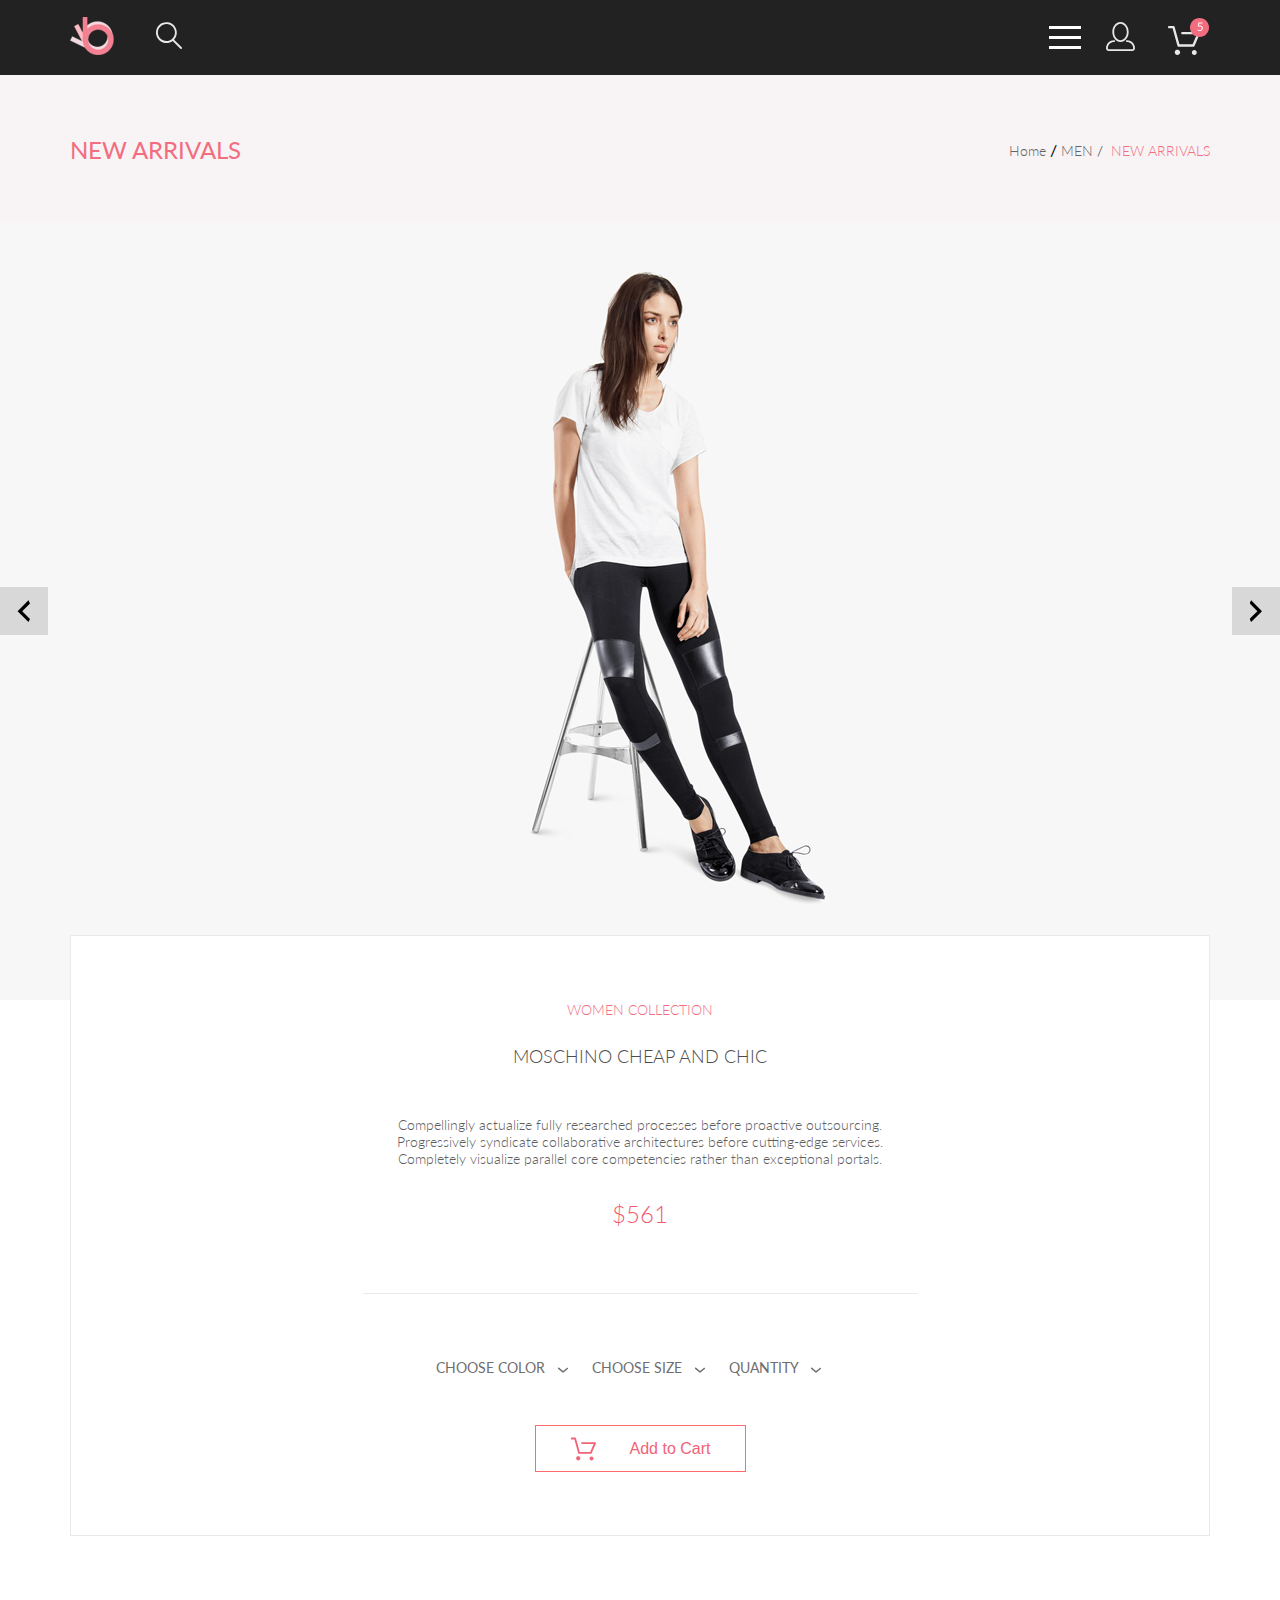
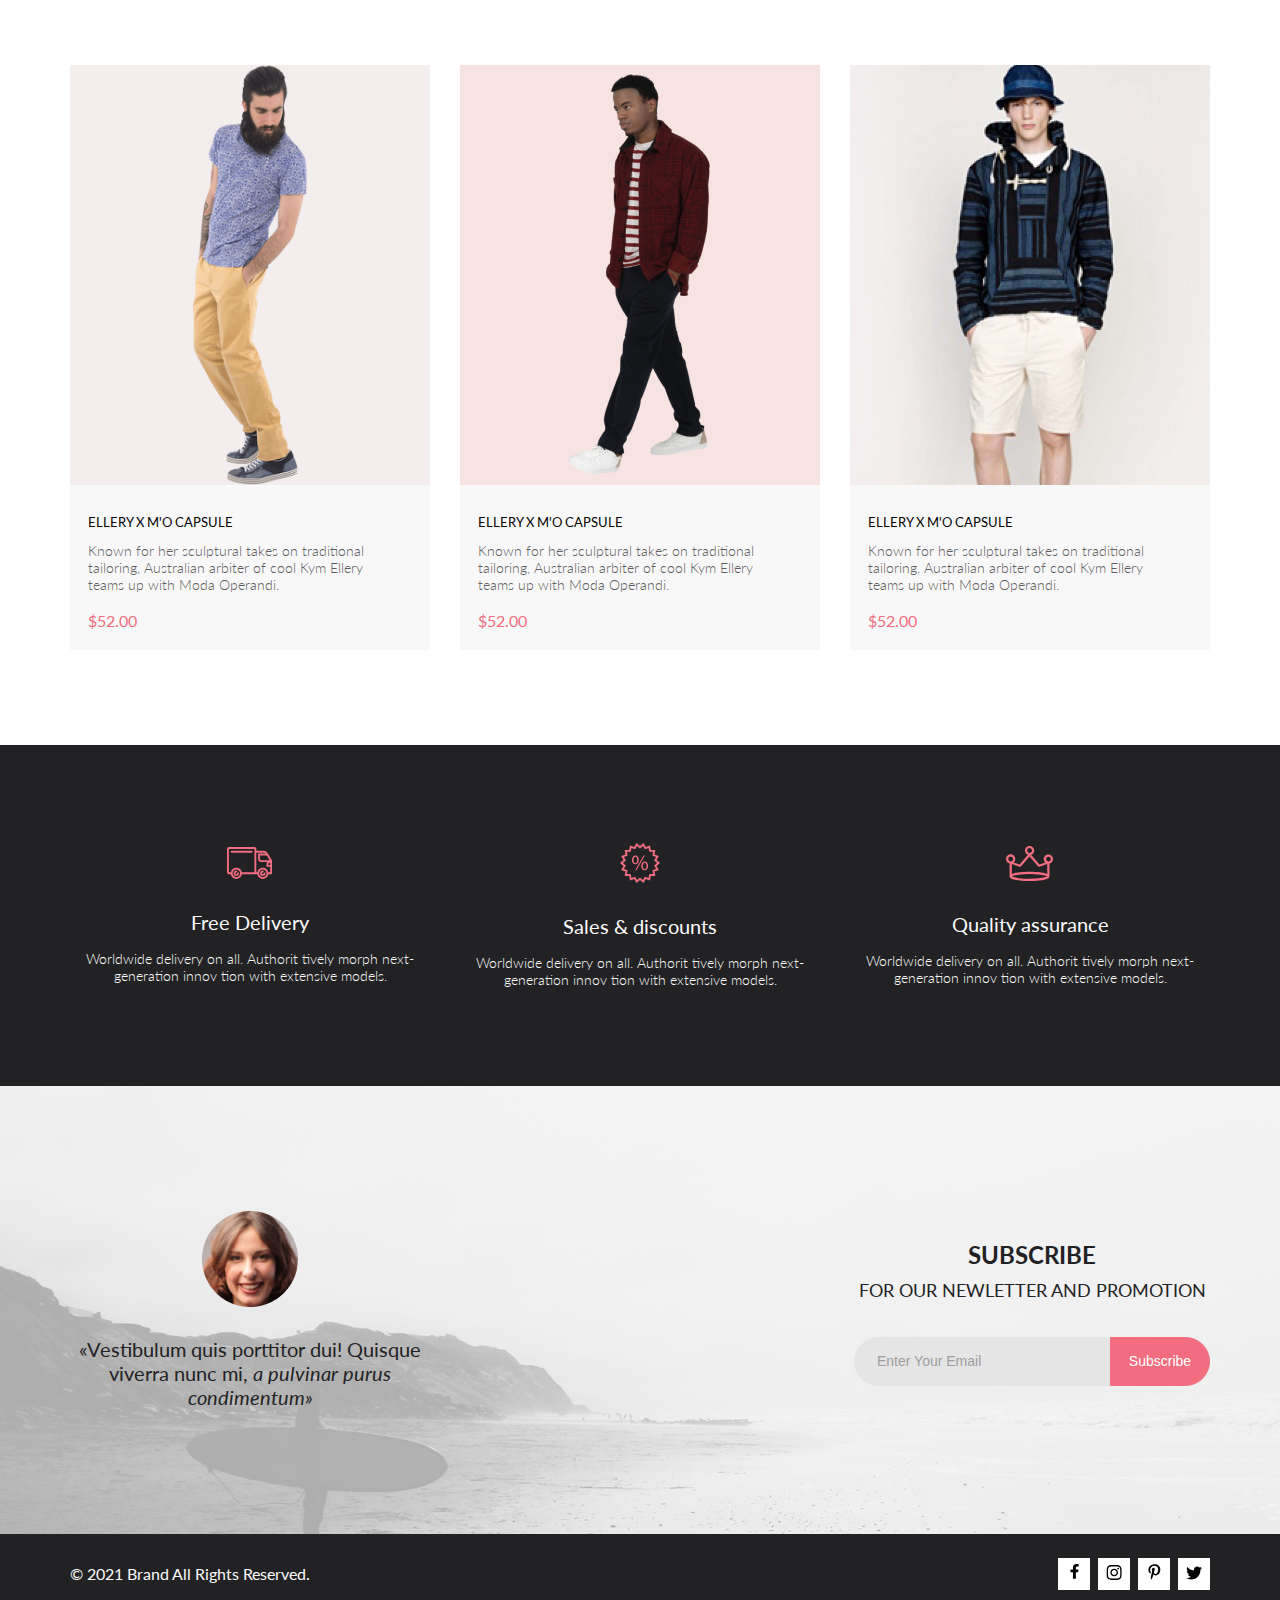
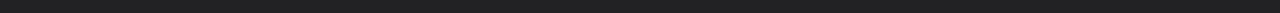
<file: product.html>
<!DOCTYPE html>
<html lang="en">

<head>
    <meta charset="UTF-8">
    <meta http-equiv="X-UA-Compatible" content="IE=edge">
    <meta name="viewport" content="width=device-width, initial-scale=1.0">
    <title>Document</title>
    <link rel="stylesheet" href="style.css">
    <link rel="preconnect" href="https://fonts.googleapis.com">
    <link rel="preconnect" href="https://fonts.gstatic.com" crossorigin>
    <link href="https://fonts.googleapis.com/css2?family=Lato:ital,wght@0,300;0,400;0,700;0,900;1,400&display=swap"
        rel="stylesheet">
</head>

<body>

    <header class="padding-site header-color">
        <div class="container">
            <div class="page-header">
                <div class="page-header-wrp-btn">
                    <a href="index.html" class="page-header-logo">
                        <svg width="44" height="38" viewBox="0 0 44 38" fill="none" xmlns="http://www.w3.org/2000/svg"
                            xmlns:xlink="http://www.w3.org/1999/xlink">
                            <rect width="44" height="38" fill="url(#pattern0)" />
                            <defs>
                                <pattern id="pattern0" patternContentUnits="objectBoundingBox" width="1" height="1">
                                    <use xlink:href="#image0_128_53" transform="scale(0.0227273 0.0263158)" />
                                </pattern>
                                <image id="image0_128_53" width="44" height="38"
                                    xlink:href="[data-uri]" />
                            </defs>
                        </svg>
                    </a>
                    <form action="#" class="page-header-search-form">
                        <label for="search-btn">
                            <svg class="search-btn-svg svg-color" width="27" height="28" viewBox="0 0 27 28"
                                xmlns="http://www.w3.org/2000/svg">
                                <path
                                    d="M19.0596 17.6259C20.6713 15.8658 21.6282 13.6048 21.7698 11.2225C21.9113 8.84018 21.2288 6.48173 19.8369 4.54318C18.445 2.60463 16.4285 1.20404 14.126 0.576619C11.8234 -0.0508009 9.3751 0.13316 7.19217 1.09761C5.00923 2.06205 3.22463 3.74825 2.13804 5.87302C1.05145 7.9978 0.729054 10.4318 1.225 12.7661C1.72094 15.1005 3.00501 17.1932 4.86158 18.6927C6.71814 20.1922 9.03413 21.0072 11.4206 21.0009C13.673 21.004 15.8645 20.27 17.6606 18.9109L25.4086 26.7179C25.4941 26.807 25.5965 26.8781 25.7099 26.927C25.8232 26.9759 25.9452 27.0017 26.0686 27.0029C26.1923 27.0033 26.3148 26.9782 26.4283 26.9292C26.5419 26.8801 26.6441 26.8082 26.7286 26.7179C26.9025 26.537 26.9997 26.2958 26.9997 26.0449C26.9997 25.794 26.9025 25.5528 26.7286 25.3719L19.0596 17.6259ZM2.88662 10.5009C2.89946 8.81563 3.41094 7.17187 4.35659 5.77685C5.30224 4.38183 6.63972 3.29801 8.20044 2.662C9.76115 2.02599 11.4752 1.86627 13.1266 2.20298C14.7779 2.53969 16.2926 3.35775 17.4797 4.55404C18.6668 5.75033 19.4732 7.27129 19.7972 8.92519C20.1212 10.5791 19.9483 12.2919 19.3002 13.8476C18.6522 15.4034 17.5581 16.7325 16.1559 17.6674C14.7536 18.6023 13.1059 19.1011 11.4206 19.1009C9.14916 19.0901 6.97482 18.1784 5.37484 16.566C3.77486 14.9537 2.87998 12.7724 2.88662 10.5009Z" />
                            </svg>
                        </label>
                        <input class="page-header-search-btn" id="search-btn" type="search">
                    </form>
                </div>

                <div class="page-header-wrp-btn">
                    <nav class="menu">
                        <input class="menu-switch" id="menu-switch" type="checkbox">
                        <label class="menu-btn" for="menu-switch">
                            <span class="menu-btn-item"></span>
                        </label>
                        <div class="menu_container">
                            <ul class="menu-list">
                                <li>
                                    <a href="#" class="menu-list-close-btn"></a>
                                </li>
                                <li>
                                    <span class="menu-list-title">MENU</span>
                                </li>
                                <li class="menu-list-item">
                                    <a href="catalog.html" class="menu-list-item-link">MAN</a>
                                    <ul class="menu-sublist">
                                        <li class="menu-sublist-item">
                                            <a href="#" class="menu-sublist-item-link">Accessories</a>
                                        </li>
                                        <li class="menu-sublist-item">
                                            <a href="#" class="menu-sublist-item-link">Bags</a>
                                        </li>
                                        <li class="menu-sublist-item">
                                            <a href="#" class="menu-sublist-item-link">Denim</a>
                                        </li>
                                        <li class="menu-sublist-item">
                                            <a href="#" class="menu-sublist-item-link">T-Shirts</a>
                                        </li>
                                    </ul>
                                </li>
                                <li class="menu-list-item">
                                    <a href="#" class="menu-list-item-link">WOMAN</a>
                                    <ul class="menu-sublist">
                                        <li class="menu-sublist-item">
                                            <a href="#" class="menu-sublist-item-link">Accessories</a>
                                        </li>
                                        <li class="menu-sublist-item">
                                            <a href="#" class="menu-sublist-item-link">Jackets &amp;&nbsp;Coats</a>
                                        </li>
                                        <li class="menu-sublist-item">
                                            <a href="#" class="menu-sublist-item-link">Polos</a>
                                        </li>
                                        <li class="menu-sublist-item">
                                            <a href="#" class="menu-sublist-item-link">T-Shirts</a>
                                        </li>
                                        <li class="menu-sublist-item">
                                            <a href="#" class="menu-sublist-item-link">Shirts</a>
                                        </li>
                                    </ul>
                                </li>
                                <li class="menu-list-item">
                                    <a href="#" class="menu-list-item-link">KIDS</a>
                                    <ul class="menu-sublist">
                                        <li class="menu-sublist-item">
                                            <a href="#" class="menu-sublist-item-link">Accessories</a>
                                        </li>
                                        <li class="menu-sublist-item">
                                            <a href="#" class="menu-sublist-item-link">Jackets &amp;&nbsp;Coats</a>
                                        </li>
                                        <li class="menu-sublist-item">
                                            <a href="#" class="menu-sublist-item-link">Polos</a>
                                        </li>
                                        <li class="menu-sublist-item">
                                            <a href="#" class="menu-sublist-item-link">T-Shirts</a>
                                        </li>
                                        <li class="menu-sublist-item">
                                            <a href="#" class="menu-sublist-item-link">Shirts</a>
                                        </li>
                                        <li class="menu-sublist-item">
                                            <a href="#" class="menu-sublist-item-link">Bags</a>
                                        </li>
                                    </ul>
                                </li>
                            </ul>
                        </div>
                    </nav>

                    <a href="registration.html" class="account-btn">
                        <svg class="account-btn-svg svg-color" width="29" height="29" viewBox="0 0 29 29"
                            xmlns="http://www.w3.org/2000/svg">
                            <path
                                d="M14.5 19.937C19 19.937 22.656 15.464 22.656 9.968C22.656 4.472 19 0 14.5 0C13.3631 0.0217413 12.2463 0.303398 11.2351 0.823397C10.2239 1.34339 9.34507 2.08794 8.66602 3C7.12663 4.99573 6.30819 7.45381 6.34399 9.974C6.34399 15.465 10 19.937 14.5 19.937ZM14.5 1.813C18 1.813 20.844 5.472 20.844 9.969C20.844 14.466 17.998 18.125 14.5 18.125C11.002 18.125 8.15603 14.465 8.15503 9.969C8.15403 5.473 11 1.813 14.5 1.813ZM20.844 18.125C20.6036 18.125 20.373 18.2205 20.203 18.3905C20.033 18.5605 19.9375 18.7911 19.9375 19.0315C19.9375 19.2719 20.033 19.5025 20.203 19.6725C20.373 19.8425 20.6036 19.938 20.844 19.938C22.526 19.9399 24.1386 20.6088 25.3279 21.7982C26.5172 22.9875 27.1861 24.6 27.188 26.282C27.1875 26.5221 27.0918 26.7523 26.922 26.9221C26.7522 27.0918 26.5221 27.1875 26.282 27.188H2.71997C2.47985 27.1875 2.24975 27.0918 2.07996 26.9221C1.91016 26.7523 1.81449 26.5221 1.81396 26.282C1.81608 24.6001 2.48517 22.9877 3.67444 21.7985C4.86371 20.6092 6.47608 19.9401 8.15796 19.938C8.39824 19.938 8.62868 19.8425 8.79858 19.6726C8.96849 19.5027 9.06396 19.2723 9.06396 19.032C9.06396 18.7917 8.96849 18.5613 8.79858 18.3914C8.62868 18.2215 8.39824 18.126 8.15796 18.126C5.99541 18.1279 3.92201 18.9875 2.39258 20.5164C0.863144 22.0453 0.00264777 24.1185 0 26.281C0.000794067 27.0019 0.287502 27.693 0.797241 28.2027C1.30698 28.7125 1.99811 28.9992 2.71899 29H26.282C27.0027 28.9989 27.6936 28.7121 28.2031 28.2024C28.7126 27.6927 28.9992 27.0017 29 26.281C28.9974 24.1187 28.1372 22.0457 26.6083 20.5168C25.0793 18.9878 23.0063 18.1276 20.844 18.125Z" />
                        </svg>
                    </a>
                    <a href="cart.html" class="cart-btn-link">
                        <svg class="cart-btn-link-svg  svg-color" width="42" height="37" viewBox="0 0 42 37" fill="none"
                            xmlns="http://www.w3.org/2000/svg">
                            <path
                                d="M26.2009 37C25.5532 36.9738 24.9415 36.6948 24.4972 36.2227C24.0529 35.7506 23.8114 35.1232 23.8245 34.475C23.8376 33.8269 24.1043 33.2097 24.5673 32.7559C25.0303 32.3022 25.6527 32.048 26.301 32.048C26.9493 32.048 27.5717 32.3022 28.0347 32.7559C28.4977 33.2097 28.7644 33.8269 28.7775 34.475C28.7906 35.1232 28.549 35.7506 28.1047 36.2227C27.6604 36.6948 27.0488 36.9738 26.401 37H26.2009ZM6.75293 34.32C6.75293 33.79 6.91011 33.2718 7.20459 32.8311C7.49907 32.3904 7.91764 32.0469 8.40735 31.844C8.89705 31.6412 9.43594 31.5881 9.95581 31.6915C10.4757 31.7949 10.9532 32.0502 11.328 32.425C11.7028 32.7998 11.9581 33.2773 12.0615 33.7972C12.1649 34.317 12.1118 34.8559 11.9089 35.3456C11.7061 35.8353 11.3626 36.2539 10.9219 36.5483C10.4812 36.8428 9.96304 37 9.43298 37C9.08087 37.0003 8.73212 36.9311 8.40674 36.7966C8.08136 36.662 7.78569 36.4646 7.53662 36.2158C7.28755 35.9669 7.09001 35.6713 6.9552 35.3461C6.82039 35.0208 6.75098 34.6721 6.75098 34.32H6.75293ZM10.553 28.686C10.2935 28.6868 10.0409 28.6024 9.83411 28.4457C9.62727 28.2891 9.47758 28.0689 9.40796 27.819L4.57495 10.364H1.18201C0.868521 10.364 0.567859 10.2395 0.346191 10.0178C0.124523 9.79614 0 9.49549 0 9.18201C0 8.86852 0.124523 8.56787 0.346191 8.3462C0.567859 8.12454 0.868521 8.00001 1.18201 8.00001H5.46301C5.7225 7.99919 5.97504 8.08372 6.18176 8.24057C6.38848 8.39742 6.53784 8.61788 6.60693 8.86801L11.4399 26.323H24.6179L29.001 16.275H14.401C14.2428 16.2796 14.0854 16.2524 13.9379 16.1951C13.7904 16.1377 13.6559 16.0513 13.5424 15.9411C13.4288 15.8308 13.3386 15.6989 13.277 15.5532C13.2154 15.4074 13.1836 15.2508 13.1836 15.0925C13.1836 14.9343 13.2154 14.7776 13.277 14.6319C13.3386 14.4861 13.4288 14.3542 13.5424 14.2439C13.6559 14.1337 13.7904 14.0473 13.9379 13.9899C14.0854 13.9326 14.2428 13.9054 14.401 13.91H30.814C31.0097 13.91 31.2022 13.9587 31.3744 14.0517C31.5465 14.1448 31.6928 14.2793 31.7999 14.443C31.9078 14.6073 31.9734 14.7957 31.9908 14.9914C32.0083 15.1872 31.9771 15.3842 31.9 15.565L26.495 27.977C26.4026 28.1876 26.251 28.3668 26.0585 28.4927C25.866 28.6186 25.641 28.6858 25.411 28.686H10.553Z" />
                            <path
                                d="M31.502 19C36.7487 19 41.002 14.7467 41.002 9.5C41.002 4.25329 36.7487 0 31.502 0C26.2552 0 22.002 4.25329 22.002 9.5C22.002 14.7467 26.2552 19 31.502 19Z"
                                fill="#F16D7F" />
                            <path
                                d="M30.8146 7.648C31.2626 7.552 31.6746 7.504 32.0506 7.504C32.4986 7.504 32.8946 7.57 33.2386 7.702C33.5826 7.834 33.8686 8.016 34.0966 8.248C34.3286 8.48 34.5026 8.754 34.6186 9.07C34.7386 9.386 34.7986 9.73 34.7986 10.102C34.7986 10.558 34.7186 10.97 34.5586 11.338C34.4026 11.706 34.1846 12.022 33.9046 12.286C33.6286 12.546 33.3026 12.746 32.9266 12.886C32.5506 13.026 32.1446 13.096 31.7086 13.096C31.4566 13.096 31.2146 13.07 30.9826 13.018C30.7506 12.97 30.5326 12.904 30.3286 12.82C30.1286 12.736 29.9426 12.64 29.7706 12.532C29.5986 12.424 29.4466 12.31 29.3146 12.19L29.6446 11.734C29.7166 11.63 29.8106 11.578 29.9266 11.578C30.0066 11.578 30.0966 11.61 30.1966 11.674C30.2966 11.734 30.4186 11.802 30.5626 11.878C30.7066 11.954 30.8746 12.024 31.0666 12.088C31.2626 12.148 31.4946 12.178 31.7626 12.178C32.0626 12.178 32.3326 12.13 32.5726 12.034C32.8126 11.938 33.0186 11.802 33.1906 11.626C33.3626 11.446 33.4946 11.232 33.5866 10.984C33.6786 10.736 33.7246 10.458 33.7246 10.15C33.7246 9.882 33.6846 9.64 33.6046 9.424C33.5286 9.208 33.4106 9.024 33.2506 8.872C33.0946 8.72 32.8986 8.602 32.6626 8.518C32.4266 8.434 32.1506 8.392 31.8346 8.392C31.6186 8.392 31.3926 8.41 31.1566 8.446C30.9246 8.482 30.6866 8.54 30.4426 8.62L29.7706 8.422L30.4606 4.402H34.5346V4.87C34.5346 5.022 34.4866 5.148 34.3906 5.248C34.2986 5.344 34.1386 5.392 33.9106 5.392H31.2106L30.8146 7.648Z"
                                fill="white" />
                        </svg>
                    </a>

                </div>
            </div>
        </div>
    </header>

    <main class="page-main">
        <section class="new-arrivals-color">
            <div class="container">
                <div class="new-arrivals">
                    <article class="new-arrivals-item">
                        <h2 class="new-arrivals-item-title">NEW ARRIVALS </h2>
                    </article>
                    <article class="new-arrivals-way">
                        <ul class="new-arrivals-way-breadcrumb">
                            <li><a class="new-arrivals-way-txt" href="#">Home</a></li>
                            <li><a class="new-arrivals-way-txt" href="#">MEN</a></li>
                            <li class="new-arrivals-way-txt"><span> NEW ARRIVALS</span></li>
                        </ul>
                    </article>
                </div>
            </div>
        </section>
        <section class="main-product-image-bgcolor">
            <svg class="product-arrows" width="13" height="23" viewBox="0 0 13 23" xmlns="http://www.w3.org/2000/svg">
                <path
                    d="M12.6998 3.7499L4.9498 11.4999L12.6998 19.2499L11.1498 22.3499L0.299805 11.4999L11.1498 0.649902L12.6998 3.7499Z" />
            </svg>
            <div class="conntainer">
                <div class="main-product-image">
                    <img class="main-product-image-img" src="img/page-product-1.png" alt="photo">
                </div>
            </div>
            <svg class="product-arrows" width="13" height="23" viewBox="0 0 13 23" xmlns="http://www.w3.org/2000/svg">
                <path
                    d="M0.299805 19.2499L8.0498 11.4999L0.299805 3.7499L1.8498 0.649902L12.6998 11.4999L1.8498 22.3499L0.299805 19.2499Z" />
            </svg>
        </section>

        <section class="product-specification container">
            <div class="product-description">
                <h2 class="product-description-title">WOMEN COLLECTION</h2>
                <h3 class="product-description-subtitle">MOSCHINO CHEAP AND CHIC</h3>
                <p class="product-description-txt">Compellingly actualize fully researched processes before proactive
                    outsourcing. Progressively
                    syndicate
                    collaborative architectures before cutting-edge services. Completely visualize parallel core
                    competencies rather than exceptional portals. </p>
                <p class="product-description-price">$561</p>
            </div>
            <ul class="product-specification-list">
                <li class="product-specification-list-item">CHOOSE COLOR
                    <svg class="product-specification-list-svg" width="11" height="6" viewBox="0 0 11 6"
                        xmlns="http://www.w3.org/2000/svg">
                        <path
                            d="M5.00214 5.64846C4.83521 5.64879 4.67343 5.59016 4.54488 5.48275L0.258102 1.88021C0.112196 1.75791 0.0204417 1.58217 0.00302325 1.39165C-0.0143952 1.20112 0.0439493 1.01143 0.165221 0.864289C0.286493 0.717149 0.460759 0.624619 0.649682 0.607053C0.838605 0.589487 1.02671 0.648325 1.17262 0.770623L5.00214 3.9985L8.83167 0.885905C8.90475 0.826055 8.98884 0.781361 9.0791 0.754391C9.16937 0.727421 9.26403 0.718707 9.35764 0.72875C9.45126 0.738794 9.54198 0.767396 9.6246 0.812913C9.70722 0.85843 9.7801 0.919965 9.83906 0.993981C9.90449 1.06806 9.95405 1.15498 9.98462 1.24927C10.0152 1.34357 10.0261 1.44321 10.0167 1.54197C10.0073 1.64073 9.97784 1.73646 9.93005 1.82318C9.88227 1.9099 9.81723 1.98573 9.73904 2.04592L5.45225 5.52598C5.32002 5.61641 5.16154 5.65954 5.00214 5.64846Z" />
                    </svg>
                </li>
                <li class="product-specification-list-item">CHOOSE SIZE
                    <svg class="product-specification-list-svg" width="11" height="6" viewBox="0 0 11 6"
                        xmlns="http://www.w3.org/2000/svg">
                        <path
                            d="M5.00214 5.64846C4.83521 5.64879 4.67343 5.59016 4.54488 5.48275L0.258102 1.88021C0.112196 1.75791 0.0204417 1.58217 0.00302325 1.39165C-0.0143952 1.20112 0.0439493 1.01143 0.165221 0.864289C0.286493 0.717149 0.460759 0.624619 0.649682 0.607053C0.838605 0.589487 1.02671 0.648325 1.17262 0.770623L5.00214 3.9985L8.83167 0.885905C8.90475 0.826055 8.98884 0.781361 9.0791 0.754391C9.16937 0.727421 9.26403 0.718707 9.35764 0.72875C9.45126 0.738794 9.54198 0.767396 9.6246 0.812913C9.70722 0.85843 9.7801 0.919965 9.83906 0.993981C9.90449 1.06806 9.95405 1.15498 9.98462 1.24927C10.0152 1.34357 10.0261 1.44321 10.0167 1.54197C10.0073 1.64073 9.97784 1.73646 9.93005 1.82318C9.88227 1.9099 9.81723 1.98573 9.73904 2.04592L5.45225 5.52598C5.32002 5.61641 5.16154 5.65954 5.00214 5.64846Z" />
                    </svg>
                </li>
                <li class="product-specification-list-item">QUANTITY
                    <svg class="product-specification-list-svg" width="11" height="6" viewBox="0 0 11 6"
                        xmlns="http://www.w3.org/2000/svg">
                        <path
                            d="M5.00214 5.64846C4.83521 5.64879 4.67343 5.59016 4.54488 5.48275L0.258102 1.88021C0.112196 1.75791 0.0204417 1.58217 0.00302325 1.39165C-0.0143952 1.20112 0.0439493 1.01143 0.165221 0.864289C0.286493 0.717149 0.460759 0.624619 0.649682 0.607053C0.838605 0.589487 1.02671 0.648325 1.17262 0.770623L5.00214 3.9985L8.83167 0.885905C8.90475 0.826055 8.98884 0.781361 9.0791 0.754391C9.16937 0.727421 9.26403 0.718707 9.35764 0.72875C9.45126 0.738794 9.54198 0.767396 9.6246 0.812913C9.70722 0.85843 9.7801 0.919965 9.83906 0.993981C9.90449 1.06806 9.95405 1.15498 9.98462 1.24927C10.0152 1.34357 10.0261 1.44321 10.0167 1.54197C10.0073 1.64073 9.97784 1.73646 9.93005 1.82318C9.88227 1.9099 9.81723 1.98573 9.73904 2.04592L5.45225 5.52598C5.32002 5.61641 5.16154 5.65954 5.00214 5.64846Z" />
                    </svg>
                </li>
            </ul>
            <div class="product-specification-button">
                <form class="product-specification-btn" action="product.html">
                    <button class="product-specifications-item-btn-txt" type="submit">
                        <svg class="product-specifications-item-svg" width="26" height="24" viewBox="0 0 33 29"
                            xmlns="http://www.w3.org/2000/svg">
                            <path
                                d="M27.199 29C26.5512 28.9738 25.9396 28.6948 25.4952 28.2227C25.0509 27.7506 24.8094 27.1232 24.8225 26.475C24.8356 25.8269 25.1023 25.2097 25.5653 24.7559C26.0283 24.3022 26.6508 24.048 27.2991 24.048C27.9474 24.048 28.5697 24.3022 29.0327 24.7559C29.4957 25.2097 29.7624 25.8269 29.7755 26.475C29.7886 27.1232 29.5471 27.7506 29.1028 28.2227C28.6585 28.6948 28.0468 28.9738 27.399 29H27.199ZM7.75098 26.32C7.75098 25.79 7.90815 25.2718 8.20264 24.8311C8.49712 24.3904 8.91569 24.0469 9.4054 23.844C9.8951 23.6412 10.434 23.5881 10.9539 23.6915C11.4737 23.7949 11.9512 24.0502 12.326 24.425C12.7009 24.7998 12.9562 25.2773 13.0596 25.7972C13.163 26.317 13.1098 26.8559 12.907 27.3456C12.7041 27.8353 12.3606 28.2539 11.9199 28.5483C11.4792 28.8428 10.9611 29 10.431 29C10.0789 29.0003 9.73017 28.9311 9.40479 28.7966C9.0794 28.662 8.78374 28.4646 8.53467 28.2158C8.28559 27.9669 8.08805 27.6713 7.95325 27.3461C7.81844 27.0208 7.74902 26.6721 7.74902 26.32H7.75098ZM11.551 20.686C11.2916 20.6868 11.039 20.6024 10.8322 20.4457C10.6253 20.2891 10.4756 20.0689 10.406 19.819L5.573 2.36401H2.18005C1.86657 2.36401 1.56591 2.23947 1.34424 2.01781C1.12257 1.79614 0.998047 1.49549 0.998047 1.18201C0.998047 0.868519 1.12257 0.567873 1.34424 0.346205C1.56591 0.124537 1.86657 5.81268e-06 2.18005 5.81268e-06H6.46106C6.72055 -0.00080736 6.97309 0.0837201 7.17981 0.240568C7.38653 0.397416 7.53589 0.617884 7.60498 0.868006L12.438 18.323H25.616L29.999 8.27501H15.399C15.2409 8.27961 15.0834 8.25242 14.9359 8.19507C14.7884 8.13771 14.6539 8.05134 14.5404 7.94108C14.4269 7.83082 14.3366 7.69891 14.275 7.55315C14.2134 7.40739 14.1816 7.25075 14.1816 7.0925C14.1816 6.93426 14.2134 6.77762 14.275 6.63186C14.3366 6.4861 14.4269 6.35419 14.5404 6.24393C14.6539 6.13367 14.7884 6.0473 14.9359 5.98994C15.0834 5.93259 15.2409 5.90541 15.399 5.91001H31.812C32.0077 5.90996 32.2003 5.95866 32.3724 6.05172C32.5446 6.14478 32.6908 6.27926 32.798 6.44301C32.9058 6.60729 32.9714 6.79569 32.9889 6.99145C33.0063 7.18721 32.9752 7.38424 32.8981 7.565L27.493 19.977C27.4007 20.1876 27.249 20.3668 27.0565 20.4927C26.864 20.6186 26.6391 20.6858 26.4091 20.686H11.551Z" />
                        </svg>
                        Add to Cart
                    </button>
                </form>
            </div>
        </section>
        <section class="products container">
            <div class="product_card_box">
                <article class="product_card">
                    <div class="product-card-hover">
                        <img src="img/product_card-4.png" alt="photo_product">
                        <div class="products-item-button">
                            <form class="products-item-btn" action="product.html">
                                <button class="products-item-btn-txt" type="submit">
                                    <svg width="26" height="24" viewBox="0 0 33 29" fill="none"
                                        xmlns="http://www.w3.org/2000/svg">
                                        <path
                                            d="M27.199 29C26.5512 28.9738 25.9396 28.6948 25.4952 28.2227C25.0509 27.7506 24.8094 27.1232 24.8225 26.475C24.8356 25.8269 25.1023 25.2097 25.5653 24.7559C26.0283 24.3022 26.6508 24.048 27.2991 24.048C27.9474 24.048 28.5697 24.3022 29.0327 24.7559C29.4957 25.2097 29.7624 25.8269 29.7755 26.475C29.7886 27.1232 29.5471 27.7506 29.1028 28.2227C28.6585 28.6948 28.0468 28.9738 27.399 29H27.199ZM7.75098 26.32C7.75098 25.79 7.90815 25.2718 8.20264 24.8311C8.49712 24.3904 8.91569 24.0469 9.4054 23.844C9.8951 23.6412 10.434 23.5881 10.9539 23.6915C11.4737 23.7949 11.9512 24.0502 12.326 24.425C12.7009 24.7998 12.9562 25.2773 13.0596 25.7972C13.163 26.317 13.1098 26.8559 12.907 27.3456C12.7041 27.8353 12.3606 28.2539 11.9199 28.5483C11.4792 28.8428 10.9611 29 10.431 29C10.0789 29.0003 9.73017 28.9311 9.40479 28.7966C9.0794 28.662 8.78374 28.4646 8.53467 28.2158C8.28559 27.9669 8.08805 27.6713 7.95325 27.3461C7.81844 27.0208 7.74902 26.6721 7.74902 26.32H7.75098ZM11.551 20.686C11.2916 20.6868 11.039 20.6024 10.8322 20.4457C10.6253 20.2891 10.4756 20.0689 10.406 19.819L5.573 2.36401H2.18005C1.86657 2.36401 1.56591 2.23947 1.34424 2.01781C1.12257 1.79614 0.998047 1.49549 0.998047 1.18201C0.998047 0.868519 1.12257 0.567873 1.34424 0.346205C1.56591 0.124537 1.86657 5.81268e-06 2.18005 5.81268e-06H6.46106C6.72055 -0.00080736 6.97309 0.0837201 7.17981 0.240568C7.38653 0.397416 7.53589 0.617884 7.60498 0.868006L12.438 18.323H25.616L29.999 8.27501H15.399C15.2409 8.27961 15.0834 8.25242 14.9359 8.19507C14.7884 8.13771 14.6539 8.05134 14.5404 7.94108C14.4269 7.83082 14.3366 7.69891 14.275 7.55315C14.2134 7.40739 14.1816 7.25075 14.1816 7.0925C14.1816 6.93426 14.2134 6.77762 14.275 6.63186C14.3366 6.4861 14.4269 6.35419 14.5404 6.24393C14.6539 6.13367 14.7884 6.0473 14.9359 5.98994C15.0834 5.93259 15.2409 5.90541 15.399 5.91001H31.812C32.0077 5.90996 32.2003 5.95866 32.3724 6.05172C32.5446 6.14478 32.6908 6.27926 32.798 6.44301C32.9058 6.60729 32.9714 6.79569 32.9889 6.99145C33.0063 7.18721 32.9752 7.38424 32.8981 7.565L27.493 19.977C27.4007 20.1876 27.249 20.3668 27.0565 20.4927C26.864 20.6186 26.6391 20.6858 26.4091 20.686H11.551Z"
                                            fill="#E8E8E8" />
                                    </svg>
                                    Add to Cart
                                </button>
                            </form>
                        </div>
                    </div>
                    <div class="products-item-txt-wrp">
                        <a class="products-item-title-link" href="#">
                            <h3 class="products-item-title">ELLERY X M'O CAPSULE</h3>
                        </a>
                        <p class="products-item-txt">Known for her sculptural takes on traditional tailoring,
                            Australian
                            arbiter of cool Kym
                            Ellery
                            teams up with Moda Operandi.</p>
                        <p class="products-item-price">$52.00</p>
                    </div>
                </article>
                <article class="product_card">
                    <div class="product-card-hover">
                        <img src="img/product-card-men-1.png" alt="photo_product">
                        <div class="products-item-button">
                            <form class="products-item-btn" action="product.html">
                                <button class="products-item-btn-txt" type="submit">
                                    <svg width="26" height="24" viewBox="0 0 33 29" fill="none"
                                        xmlns="http://www.w3.org/2000/svg">
                                        <path
                                            d="M27.199 29C26.5512 28.9738 25.9396 28.6948 25.4952 28.2227C25.0509 27.7506 24.8094 27.1232 24.8225 26.475C24.8356 25.8269 25.1023 25.2097 25.5653 24.7559C26.0283 24.3022 26.6508 24.048 27.2991 24.048C27.9474 24.048 28.5697 24.3022 29.0327 24.7559C29.4957 25.2097 29.7624 25.8269 29.7755 26.475C29.7886 27.1232 29.5471 27.7506 29.1028 28.2227C28.6585 28.6948 28.0468 28.9738 27.399 29H27.199ZM7.75098 26.32C7.75098 25.79 7.90815 25.2718 8.20264 24.8311C8.49712 24.3904 8.91569 24.0469 9.4054 23.844C9.8951 23.6412 10.434 23.5881 10.9539 23.6915C11.4737 23.7949 11.9512 24.0502 12.326 24.425C12.7009 24.7998 12.9562 25.2773 13.0596 25.7972C13.163 26.317 13.1098 26.8559 12.907 27.3456C12.7041 27.8353 12.3606 28.2539 11.9199 28.5483C11.4792 28.8428 10.9611 29 10.431 29C10.0789 29.0003 9.73017 28.9311 9.40479 28.7966C9.0794 28.662 8.78374 28.4646 8.53467 28.2158C8.28559 27.9669 8.08805 27.6713 7.95325 27.3461C7.81844 27.0208 7.74902 26.6721 7.74902 26.32H7.75098ZM11.551 20.686C11.2916 20.6868 11.039 20.6024 10.8322 20.4457C10.6253 20.2891 10.4756 20.0689 10.406 19.819L5.573 2.36401H2.18005C1.86657 2.36401 1.56591 2.23947 1.34424 2.01781C1.12257 1.79614 0.998047 1.49549 0.998047 1.18201C0.998047 0.868519 1.12257 0.567873 1.34424 0.346205C1.56591 0.124537 1.86657 5.81268e-06 2.18005 5.81268e-06H6.46106C6.72055 -0.00080736 6.97309 0.0837201 7.17981 0.240568C7.38653 0.397416 7.53589 0.617884 7.60498 0.868006L12.438 18.323H25.616L29.999 8.27501H15.399C15.2409 8.27961 15.0834 8.25242 14.9359 8.19507C14.7884 8.13771 14.6539 8.05134 14.5404 7.94108C14.4269 7.83082 14.3366 7.69891 14.275 7.55315C14.2134 7.40739 14.1816 7.25075 14.1816 7.0925C14.1816 6.93426 14.2134 6.77762 14.275 6.63186C14.3366 6.4861 14.4269 6.35419 14.5404 6.24393C14.6539 6.13367 14.7884 6.0473 14.9359 5.98994C15.0834 5.93259 15.2409 5.90541 15.399 5.91001H31.812C32.0077 5.90996 32.2003 5.95866 32.3724 6.05172C32.5446 6.14478 32.6908 6.27926 32.798 6.44301C32.9058 6.60729 32.9714 6.79569 32.9889 6.99145C33.0063 7.18721 32.9752 7.38424 32.8981 7.565L27.493 19.977C27.4007 20.1876 27.249 20.3668 27.0565 20.4927C26.864 20.6186 26.6391 20.6858 26.4091 20.686H11.551Z"
                                            fill="#E8E8E8" />
                                    </svg>
                                    Add to Cart
                                </button>
                            </form>
                        </div>
                    </div>
                    <div class="products-item-txt-wrp">
                        <a class="products-item-title-link" href="#">
                            <h3 class="products-item-title">ELLERY X M'O CAPSULE</h3>
                        </a>
                        <p class="products-item-txt">Known for her sculptural takes on traditional tailoring,
                            Australian
                            arbiter of cool Kym
                            Ellery
                            teams up with Moda Operandi.</p>
                        <p class="products-item-price">$52.00</p>
                    </div>
                </article>
                <article class="product_card">
                    <div class="product-card-hover">
                        <img src="img/product_card-3.png" alt="photo_product">
                        <div class="products-item-button">
                            <form class="products-item-btn" action="product.html">
                                <button class="products-item-btn-txt" type="submit">
                                    <svg width="26" height="24" viewBox="0 0 33 29" fill="none"
                                        xmlns="http://www.w3.org/2000/svg">
                                        <path
                                            d="M27.199 29C26.5512 28.9738 25.9396 28.6948 25.4952 28.2227C25.0509 27.7506 24.8094 27.1232 24.8225 26.475C24.8356 25.8269 25.1023 25.2097 25.5653 24.7559C26.0283 24.3022 26.6508 24.048 27.2991 24.048C27.9474 24.048 28.5697 24.3022 29.0327 24.7559C29.4957 25.2097 29.7624 25.8269 29.7755 26.475C29.7886 27.1232 29.5471 27.7506 29.1028 28.2227C28.6585 28.6948 28.0468 28.9738 27.399 29H27.199ZM7.75098 26.32C7.75098 25.79 7.90815 25.2718 8.20264 24.8311C8.49712 24.3904 8.91569 24.0469 9.4054 23.844C9.8951 23.6412 10.434 23.5881 10.9539 23.6915C11.4737 23.7949 11.9512 24.0502 12.326 24.425C12.7009 24.7998 12.9562 25.2773 13.0596 25.7972C13.163 26.317 13.1098 26.8559 12.907 27.3456C12.7041 27.8353 12.3606 28.2539 11.9199 28.5483C11.4792 28.8428 10.9611 29 10.431 29C10.0789 29.0003 9.73017 28.9311 9.40479 28.7966C9.0794 28.662 8.78374 28.4646 8.53467 28.2158C8.28559 27.9669 8.08805 27.6713 7.95325 27.3461C7.81844 27.0208 7.74902 26.6721 7.74902 26.32H7.75098ZM11.551 20.686C11.2916 20.6868 11.039 20.6024 10.8322 20.4457C10.6253 20.2891 10.4756 20.0689 10.406 19.819L5.573 2.36401H2.18005C1.86657 2.36401 1.56591 2.23947 1.34424 2.01781C1.12257 1.79614 0.998047 1.49549 0.998047 1.18201C0.998047 0.868519 1.12257 0.567873 1.34424 0.346205C1.56591 0.124537 1.86657 5.81268e-06 2.18005 5.81268e-06H6.46106C6.72055 -0.00080736 6.97309 0.0837201 7.17981 0.240568C7.38653 0.397416 7.53589 0.617884 7.60498 0.868006L12.438 18.323H25.616L29.999 8.27501H15.399C15.2409 8.27961 15.0834 8.25242 14.9359 8.19507C14.7884 8.13771 14.6539 8.05134 14.5404 7.94108C14.4269 7.83082 14.3366 7.69891 14.275 7.55315C14.2134 7.40739 14.1816 7.25075 14.1816 7.0925C14.1816 6.93426 14.2134 6.77762 14.275 6.63186C14.3366 6.4861 14.4269 6.35419 14.5404 6.24393C14.6539 6.13367 14.7884 6.0473 14.9359 5.98994C15.0834 5.93259 15.2409 5.90541 15.399 5.91001H31.812C32.0077 5.90996 32.2003 5.95866 32.3724 6.05172C32.5446 6.14478 32.6908 6.27926 32.798 6.44301C32.9058 6.60729 32.9714 6.79569 32.9889 6.99145C33.0063 7.18721 32.9752 7.38424 32.8981 7.565L27.493 19.977C27.4007 20.1876 27.249 20.3668 27.0565 20.4927C26.864 20.6186 26.6391 20.6858 26.4091 20.686H11.551Z"
                                            fill="#E8E8E8" />
                                    </svg>
                                    Add to Cart
                                </button>
                            </form>
                        </div>
                    </div>
                    <div class="products-item-txt-wrp">
                        <a class="products-item-title-link" href="#">
                            <h3 class="products-item-title">ELLERY X M'O CAPSULE</h3>
                        </a>
                        <p class="products-item-txt">Known for her sculptural takes on traditional tailoring,
                            Australian
                            arbiter of cool Kym
                            Ellery
                            teams up with Moda Operandi.</p>
                        <p class="products-item-price">$52.00</p>
                    </div>
                </article>
            </div>
        </section>

        <section class="features-color">
            <div class="container">
                <div class="features-box">
                    <article class="features-item">
                        <svg width="46" height="32" viewBox="0 0 46 32" fill="none" xmlns="http://www.w3.org/2000/svg">
                            <path
                                d="M30.2873 27.2429H14.8103C14.6031 28.5509 13.936 29.742 12.929 30.6021C11.922 31.4621 10.6411 31.9346 9.31682 31.9346C7.99252 31.9346 6.71166 31.4621 5.70464 30.6021C4.69762 29.742 4.03052 28.5509 3.82332 27.2429H1.88631C1.39149 27.2397 0.918139 27.0404 0.570025 26.6887C0.221911 26.337 0.0274507 25.8618 0.0293142 25.3669V1.87695C0.0271852 1.38195 0.221516 0.906335 0.569658 0.554443C0.917801 0.202551 1.39131 0.00317363 1.88631 0H27.4373C27.9322 0.00317353 28.4056 0.202522 28.7536 0.554443C29.1016 0.906364 29.2957 1.38204 29.2933 1.87695V3.78198H36.4143C36.4947 3.78164 36.5747 3.79208 36.6523 3.81299C38.9523 4.01299 40.1093 5.2129 41.3293 7.2749L44.8883 13.3689C44.9732 13.5136 45.018 13.6782 45.0183 13.8459V26.304C45.0194 26.5515 44.9221 26.7892 44.7479 26.9651C44.5737 27.141 44.3369 27.2406 44.0893 27.2419H41.2753C41.0681 28.5499 40.401 29.741 39.394 30.6011C38.387 31.4611 37.1061 31.9336 35.7818 31.9336C34.4575 31.9336 33.1767 31.4611 32.1696 30.6011C31.1626 29.741 30.4955 28.5499 30.2883 27.2419L30.2873 27.2429ZM32.0653 26.304C32.0732 27.0369 32.2977 27.7511 32.7107 28.3567C33.1236 28.9623 33.7065 29.4322 34.3859 29.7073C35.0653 29.9824 35.811 30.0503 36.5289 29.9026C37.2469 29.7548 37.9051 29.398 38.4207 28.877C38.9363 28.3559 39.2862 27.6941 39.4265 26.9746C39.5667 26.2551 39.491 25.5103 39.2088 24.8337C38.9267 24.1572 38.4507 23.5794 37.8408 23.1729C37.2309 22.7663 36.5143 22.5491 35.7813 22.5488C34.791 22.5552 33.8436 22.9543 33.1469 23.6582C32.4503 24.3621 32.0613 25.3136 32.0653 26.304ZM5.60134 26.304C5.60923 27.0369 5.83376 27.7511 6.24669 28.3567C6.65962 28.9623 7.2425 29.4322 7.92192 29.7073C8.60135 29.9824 9.34697 30.0503 10.0649 29.9026C10.7829 29.7548 11.4411 29.398 11.9567 28.877C12.4723 28.3559 12.8222 27.6941 12.9625 26.9746C13.1027 26.2551 13.027 25.5103 12.7448 24.8337C12.4627 24.1572 11.9867 23.5794 11.3768 23.1729C10.7669 22.7663 10.0503 22.5491 9.31731 22.5488C8.32679 22.5549 7.37915 22.9537 6.6823 23.6577C5.98545 24.3617 5.59634 25.3134 5.60033 26.304H5.60134ZM41.2733 25.366H43.1593V19.7478H40.4233C40.3007 19.7473 40.1794 19.7227 40.0664 19.6753C39.9533 19.6279 39.8507 19.5585 39.7644 19.4714C39.6781 19.3843 39.6099 19.281 39.5635 19.1675C39.5172 19.054 39.4937 18.9324 39.4943 18.8098V16.9629C39.494 16.2423 39.7696 15.5488 40.2643 15.0249H33.8853C33.8081 15.0248 33.7312 15.015 33.6563 14.9958C32.9516 14.933 32.2961 14.6081 31.8194 14.0852C31.3428 13.5623 31.0798 12.8794 31.0823 12.1719V7.47192C31.0817 7.34927 31.1052 7.22758 31.1515 7.11401C31.1978 7.00044 31.2661 6.89725 31.3523 6.81006C31.4386 6.72286 31.5412 6.6535 31.6543 6.60596C31.7674 6.55841 31.8887 6.53361 32.0113 6.53296H38.4943C38.15 6.21428 37.7426 5.97123 37.2986 5.81982C36.8545 5.66842 36.3836 5.61187 35.9163 5.65381H29.2933V25.3618H30.2873C30.4945 24.0538 31.1616 22.8627 32.1687 22.0027C33.1757 21.1426 34.4565 20.6702 35.7808 20.6702C37.1051 20.6702 38.386 21.1426 39.393 22.0027C40.4 22.8627 41.0671 24.0538 41.2743 25.3618L41.2733 25.366ZM14.8093 25.366H27.4363V1.87598H1.88631V25.366H3.82332C4.03052 24.058 4.69762 22.8666 5.70464 22.0066C6.71166 21.1465 7.99252 20.6741 9.31682 20.6741C10.6411 20.6741 11.922 21.1465 12.929 22.0066C13.936 22.8666 14.6031 24.058 14.8103 25.366H14.8093ZM41.3513 16.9658V17.875H43.1593V16.0278H42.2803C42.0335 16.0294 41.7973 16.1288 41.6234 16.304C41.4495 16.4792 41.352 16.716 41.3523 16.9629L41.3513 16.9658ZM32.9383 12.1738C32.9372 12.4263 33.0363 12.6691 33.2139 12.8486C33.3914 13.0282 33.6328 13.13 33.8853 13.1318C33.9492 13.1316 34.0129 13.1384 34.0753 13.1519H42.6003L39.8343 8.41602H32.9343L32.9383 12.1738ZM33.0313 26.3059C33.0284 25.5734 33.3162 24.8695 33.8316 24.3489C34.3469 23.8283 35.0478 23.5333 35.7803 23.5288C36.0291 23.5288 36.2677 23.6278 36.4436 23.8037C36.6195 23.9796 36.7183 24.218 36.7183 24.4668C36.7183 24.7156 36.6195 24.9542 36.4436 25.1301C36.2677 25.306 36.0291 25.4048 35.7803 25.4048C35.602 25.4032 35.4272 25.4548 35.2782 25.5527C35.1291 25.6507 35.0125 25.7905 34.9432 25.9548C34.8738 26.1191 34.8548 26.3005 34.8887 26.4756C34.9225 26.6507 35.0076 26.8118 35.1331 26.9385C35.2586 27.0651 35.419 27.1516 35.5938 27.187C35.7686 27.2224 35.9499 27.2051 36.1149 27.1372C36.2798 27.0693 36.4208 26.9538 36.5201 26.8057C36.6193 26.6575 36.6723 26.4833 36.6723 26.3049C36.6723 26.0587 36.7701 25.8226 36.9443 25.6484C37.1184 25.4743 37.3546 25.3765 37.6008 25.3765C37.8471 25.3765 38.0832 25.4743 38.2574 25.6484C38.4315 25.8226 38.5293 26.0587 38.5293 26.3049C38.5293 27.0343 38.2396 27.7338 37.7239 28.2495C37.2081 28.7652 36.5087 29.0549 35.7793 29.0549C35.05 29.0549 34.3505 28.7652 33.8348 28.2495C33.319 27.7338 33.0293 27.0343 33.0293 26.3049L33.0313 26.3059ZM6.56731 26.3059C6.56438 25.5734 6.8522 24.8695 7.36757 24.3489C7.88294 23.8283 8.58378 23.5333 9.31633 23.5288C9.5651 23.5288 9.80369 23.6278 9.9796 23.8037C10.1555 23.9796 10.2543 24.218 10.2543 24.4668C10.2543 24.7156 10.1555 24.9542 9.9796 25.1301C9.80369 25.306 9.5651 25.4048 9.31633 25.4048C9.138 25.4032 8.96319 25.4548 8.81413 25.5527C8.66508 25.6507 8.54849 25.7905 8.47914 25.9548C8.4098 26.1191 8.39082 26.3005 8.42464 26.4756C8.45846 26.6507 8.54354 26.8118 8.66908 26.9385C8.79463 27.0651 8.95498 27.1516 9.12978 27.187C9.30458 27.2224 9.48595 27.2051 9.65087 27.1372C9.81579 27.0693 9.95683 26.9538 10.0561 26.8057C10.1553 26.6575 10.2083 26.4833 10.2083 26.3049C10.2083 26.0587 10.3061 25.8226 10.4803 25.6484C10.6544 25.4743 10.8906 25.3765 11.1368 25.3765C11.3831 25.3765 11.6193 25.4743 11.7934 25.6484C11.9675 25.8226 12.0653 26.0587 12.0653 26.3049C12.0653 27.0343 11.7756 27.7338 11.2599 28.2495C10.7441 28.7652 10.0447 29.0549 9.31532 29.0549C8.58598 29.0549 7.8865 28.7652 7.37078 28.2495C6.85505 27.7338 6.56532 27.0343 6.56532 26.3049L6.56731 26.3059ZM4.70934 5.65991C4.46056 5.65991 4.22198 5.56116 4.04607 5.38525C3.87016 5.20934 3.77132 4.9707 3.77132 4.72192C3.77132 4.47315 3.87016 4.2345 4.04607 4.05859C4.22198 3.88268 4.46056 3.78394 4.70934 3.78394H24.6093C24.8581 3.78394 25.0967 3.88268 25.2726 4.05859C25.4485 4.2345 25.5473 4.47315 25.5473 4.72192C25.5473 4.9707 25.4485 5.20934 25.2726 5.38525C25.0967 5.56116 24.8581 5.65991 24.6093 5.65991H4.70934Z"
                                fill="#F16D7F" />
                        </svg>
                        <p class="features-item-title">Free Delivery</p>
                        <p class="features-item-txt">Worldwide delivery on all. Authorit tively morph
                            next-generation
                            innov tion with extensive models.</p>
                    </article>
                    <article class="features-item">
                        <svg width="40" height="40" viewBox="0 0 40 40" fill="none" xmlns="http://www.w3.org/2000/svg">
                            <path
                                d="M19.994 37.0239L16.523 39.9238L14.235 36.0039L9.995 37.5159L9.17297 33.0359L4.67999 32.991L5.41199 28.491L1.20398 26.8909L3.414 22.925L0 19.96L3.41199 16.9929L1.20203 13.0278L5.41101 11.428L4.67798 6.93286L9.172 6.88892L9.99402 2.40894L14.234 3.91992L16.522 0L19.993 2.8999L23.464 0L25.753 3.9209L29.993 2.40894L30.814 6.88989L35.308 6.93481L34.576 11.4299L38.784 13.03L36.574 16.9958L39.986 19.9609L36.574 22.928L38.783 26.894L34.574 28.4939L35.307 32.988L30.812 33.033L29.991 37.5139L25.753 36.0029L23.464 39.9229L19.994 37.0239ZM21.2 35.541L22.961 37.012L24.122 35.022L24.914 33.666L26.382 34.189L28.533 34.957L28.95 32.6838L29.235 31.1289L30.796 31.113L33.078 31.092L32.706 28.8098L32.452 27.25L33.911 26.696L36.045 25.8828L34.925 23.873L34.159 22.498L35.342 21.4709L37.076 19.9609L35.343 18.4609L34.16 17.4319L34.926 16.0559L36.047 14.0449L33.913 13.2339L32.454 12.6809L32.709 11.1208L33.081 8.83984L30.799 8.81689L29.239 8.80103L28.954 7.24683L28.538 4.97388L26.386 5.74097L24.918 6.26392L24.125 4.90698L22.963 2.91699L21.201 4.38794L19.996 5.39282L18.791 4.38794L17.03 2.91699L15.869 4.90601L15.077 6.26294L13.608 5.73999L11.458 4.97192L11.04 7.24585L10.755 8.80005L9.19501 8.81592L6.914 8.83789L7.28601 11.1199L7.53998 12.678L6.08099 13.2329L3.94598 14.0439L5.06702 16.0549L5.83301 17.4299L4.65002 18.459L2.91602 19.967L4.64899 21.4739L5.83197 22.5029L5.06598 23.8779L3.94501 25.8879L6.078 26.698L7.53802 27.2529L7.28302 28.812L6.91199 31.0959L9.19299 31.1189L10.753 31.135L11.038 32.6899L11.455 34.9619L13.607 34.1948L15.076 33.6719L15.868 35.0288L17.03 37.019L18.791 35.5479L19.996 34.543L21.2 35.541ZM21.318 23.02C21.318 20.093 22.883 18.4648 24.777 18.4648C26.783 18.4648 28.077 20.0279 28.077 22.7949C28.077 25.8539 26.492 27.3718 24.662 27.3718C22.883 27.3718 21.338 25.922 21.318 23.02ZM22.839 22.9319C22.816 24.7829 23.521 26.1899 24.711 26.1899C25.988 26.1899 26.561 24.8049 26.561 22.8899C26.561 21.1249 26.054 19.6528 24.711 19.6528C23.5 19.6488 22.839 21.1029 22.839 22.9309V22.9319ZM15.194 27.332L23.609 12.613H24.842L16.427 27.332H15.194ZM11.979 16.99C11.979 14.09 13.542 12.458 15.437 12.458C17.437 12.458 18.763 14.022 18.763 16.79C18.763 19.848 17.177 21.365 15.327 21.365C13.544 21.365 12 19.915 11.979 16.991V16.99ZM13.521 16.9238C13.477 18.7748 14.162 20.1809 15.371 20.1829C16.648 20.1829 17.221 18.7988 17.221 16.8828C17.221 15.1168 16.714 13.645 15.371 13.645C14.162 13.642 13.521 15.092 13.521 16.925V16.9238Z"
                                fill="#F16D7F" />
                        </svg>
                        <p class="features-item-title">Sales &amp;&nbsp;discounts</p>
                        <p class="features-item-txt">Worldwide delivery on all. Authorit tively morph
                            next-generation
                            innov tion with extensive models.</p>
                    </article>
                    <article class="features-item">
                        <svg width="48" height="35" viewBox="0 0 48 35" fill="none" xmlns="http://www.w3.org/2000/svg">
                            <path
                                d="M42.3938 8.53564C41.1774 8.52335 40.0058 8.99349 39.1351 9.84302C38.2644 10.6925 37.7655 11.8522 37.7479 13.0686C37.751 13.7086 37.892 14.3405 38.1612 14.9211C38.4304 15.5018 38.8215 16.0176 39.3079 16.4336L33.4479 18.4888L25.1089 8.80566C26.0042 8.50693 26.784 7.93646 27.3396 7.17358C27.8953 6.41071 28.1992 5.49331 28.2089 4.54956C28.1837 3.33432 27.6832 2.17743 26.8149 1.3269C25.9465 0.476377 24.7794 0 23.5639 0C22.3484 0 21.1813 0.476377 20.3129 1.3269C19.4446 2.17743 18.9441 3.33432 18.9189 4.54956C18.9285 5.48395 19.2261 6.39274 19.771 7.15186C20.316 7.91097 21.0817 8.48368 21.9639 8.79175L13.6119 18.4917L7.75396 16.4368C8.24003 16.0206 8.63074 15.5045 8.89959 14.9238C9.16843 14.3432 9.30908 13.7116 9.31194 13.0718C9.33497 12.195 9.10937 11.3296 8.6613 10.5757C8.21324 9.82172 7.56095 9.2099 6.77983 8.81104C5.99872 8.41217 5.12072 8.2424 4.24724 8.32153C3.37376 8.40067 2.54051 8.72555 1.8438 9.2583C1.14709 9.79105 0.61538 10.5101 0.310108 11.3323C0.00483695 12.1545 -0.0615238 13.0462 0.118702 13.9045C0.298928 14.7629 0.718349 15.5526 1.32854 16.1826C1.93873 16.8126 2.7148 17.2571 3.56694 17.4646V29.7556C3.5743 29.8376 3.59101 29.9184 3.61687 29.9966C3.58394 30.1233 3.56721 30.2538 3.56694 30.3848C3.56694 34.7968 21.4859 34.9268 23.5289 34.9268C25.5719 34.9268 43.4909 34.7978 43.4909 30.3848C43.4902 30.2539 43.4733 30.1234 43.4408 29.9966C43.4685 29.9189 43.4853 29.8379 43.4909 29.7556V17.4646C44.5898 17.2244 45.5595 16.5828 46.2103 15.6653C46.861 14.7478 47.1458 13.6204 47.0091 12.5039C46.8724 11.3874 46.3239 10.3621 45.471 9.62866C44.6181 8.89526 43.5223 8.50653 42.3979 8.53857L42.3938 8.53564ZM21.1749 4.55176C21.1633 4.07755 21.2934 3.61062 21.5485 3.21069C21.8036 2.81076 22.172 2.49591 22.6069 2.3064C23.0417 2.11688 23.5232 2.06132 23.9898 2.14673C24.4564 2.23214 24.887 2.45463 25.2265 2.78589C25.566 3.11715 25.7991 3.542 25.8959 4.00635C25.9928 4.4707 25.9491 4.95345 25.7703 5.39282C25.5916 5.8322 25.2859 6.20831 24.8924 6.47314C24.4988 6.73798 24.0353 6.8795 23.561 6.87964C22.9362 6.88605 22.3343 6.64481 21.8871 6.2085C21.44 5.77218 21.1838 5.17647 21.1749 4.55176ZM13.5849 20.8276C13.8019 20.9026 14.0362 20.9113 14.2581 20.8525C14.48 20.7938 14.6794 20.6701 14.8309 20.4976L23.5309 10.3977L32.2309 20.4976C32.3821 20.6702 32.5813 20.7938 32.803 20.8528C33.0248 20.9117 33.2589 20.9033 33.4759 20.8286L41.2339 18.1038V28.0408C36.3489 25.9188 25.1249 25.8406 23.5339 25.8406C21.9429 25.8406 10.7149 25.9198 5.83391 28.0408V18.1038L13.5849 20.8276ZM23.5279 32.7166C14.8279 32.7166 9.27888 31.7057 6.97087 30.8547C6.6198 30.7373 6.28407 30.578 5.97087 30.3806C6.69287 29.8596 9.03194 29.1487 12.9369 28.6487C19.9723 27.844 27.0765 27.844 34.1119 28.6487C38.0119 29.1487 40.357 29.8596 41.077 30.3806C40.7663 30.5794 40.4321 30.7388 40.082 30.8547C37.78 31.7037 32.2359 32.7166 23.5279 32.7166ZM2.28093 13.0686C2.2698 12.5945 2.40025 12.1279 2.65557 11.7283C2.91089 11.3286 3.27952 11.0139 3.71441 10.8247C4.14929 10.6355 4.63063 10.5801 5.0971 10.6658C5.56356 10.7514 5.99399 10.9743 6.3333 11.3057C6.67261 11.637 6.90543 12.0618 7.00212 12.5261C7.09882 12.9904 7.05498 13.4731 6.87615 13.9124C6.69732 14.3516 6.39159 14.7277 5.9981 14.9924C5.6046 15.2572 5.14118 15.3986 4.66692 15.3987C4.04176 15.4054 3.43941 15.1638 2.99212 14.7271C2.54482 14.2903 2.28911 13.6937 2.28093 13.0686ZM42.3938 15.3987C41.9359 15.3875 41.4914 15.2414 41.116 14.9788C40.7406 14.7162 40.451 14.3487 40.2834 13.9224C40.1158 13.496 40.0776 13.0297 40.1738 12.5818C40.2699 12.1339 40.496 11.7241 40.8238 11.4041C41.1516 11.084 41.5664 10.8677 42.0165 10.7822C42.4666 10.6968 42.9319 10.7459 43.3542 10.9236C43.7765 11.1013 44.137 11.3997 44.3906 11.7812C44.6442 12.1628 44.7796 12.6105 44.78 13.0686C44.7713 13.6935 44.5153 14.2895 44.068 14.7261C43.6208 15.1626 43.0188 15.4041 42.3938 15.3977V15.3987Z"
                                fill="#F16D7F" />
                        </svg>
                        <p class="features-item-title">Quality assurance</p>
                        <p class="features-item-txt">Worldwide delivery on all. Authorit tively morph
                            next-generation
                            innov tion with extensive models.</p>
                    </article>
                </div>
            </div>
        </section>

    </main>

    <footer class="page-footer">
        <section class="subscribe-bgi">
            <div class="subscribe container">
                <blockquote class="subscribe-info">
                    <img src="img/subscribe avatar.png" class="subscribe-info-avatar" alt="subscribe avatar"
                        height="96">
                    <p class="subscribe-info-txt">&laquo;Vestibulum quis porttitor dui! Quisque viverra
                        nunc&nbsp;mi,
                        <span class="italic">a&nbsp;pulvinar purus condimentum&raquo;</span>
                    </p>
                </blockquote>

                <div class="subscribe-form-wrp">
                    <h2 class="subscribe-form-title ">SUBSCRIBE</h2>
                    <p class="subscribe-form-subtitle">FOR OUR NEWLETTER AND PROMOTION</p>
                    <form action="#" class="subscribe-form">
                        <input class="subscribe-form-email" type="email" placeholder="Enter Your Email" required>
                        <input class="subscribe-form-btn" type="submit" value="Subscribe">
                    </form>
                </div>
            </div>
        </section>
        <section class="copyright-and-icons-color">
            <div class="container">
                <div class="copyright-and-icons">
                    <p class="page-footer-txt">&copy; 2021 Brand All Rights Reserved.</p>
                    <div class="icon-box">
                        <div class="icon-item">
                            <a href="#" class="page-footer-socials-item">
                                <svg class="icon-item-svg" width="11" height="16" viewBox="0 0 11 16"
                                    xmlns="http://www.w3.org/2000/svg">
                                    <path
                                        d="M9.08836 8.28L9.50686 5.61602H6.89022V3.88729C6.89022 3.15847 7.25574 2.44806 8.42765 2.44806H9.61722V0.179975C9.61722 0.179975 8.53772 0 7.50561 0C5.35073 0 3.9422 1.27593 3.9422 3.5857V5.61602H1.54688V8.28H3.9422V14.72H6.89022V8.28H9.08836Z" />
                                </svg>
                            </a>
                        </div>
                        <div class="icon-item">
                            <a href="#" class="page-footer-socials-item">
                                <svg class="icon-item-svg" width="16" height="15" viewBox="0 0 16 15"
                                    xmlns="http://www.w3.org/2000/svg">
                                    <path
                                        d="M8.13897 3.68159C6.02383 3.68159 4.31774 5.38491 4.31774 7.49663C4.31774 9.60835 6.02383 11.3117 8.13897 11.3117C10.2541 11.3117 11.9602 9.60835 11.9602 7.49663C11.9602 5.38491 10.2541 3.68159 8.13897 3.68159ZM8.13897 9.9769C6.77211 9.9769 5.65467 8.8646 5.65467 7.49663C5.65467 6.12866 6.76878 5.01636 8.13897 5.01636C9.50915 5.01636 10.6233 6.12866 10.6233 7.49663C10.6233 8.8646 9.50583 9.9769 8.13897 9.9769ZM13.0078 3.52554C13.0078 4.02026 12.6087 4.41538 12.1165 4.41538C11.621 4.41538 11.2252 4.01694 11.2252 3.52554C11.2252 3.03413 11.6243 2.63569 12.1165 2.63569C12.6087 2.63569 13.0078 3.03413 13.0078 3.52554ZM15.5386 4.42866C15.4821 3.23667 15.2094 2.18081 14.3347 1.31089C13.4634 0.440967 12.4058 0.168701 11.2119 0.108936C9.9814 0.039209 6.29321 0.039209 5.0627 0.108936C3.8721 0.165381 2.81453 0.437646 1.93987 1.30757C1.06522 2.17749 0.795836 3.23335 0.735973 4.42534C0.666134 5.65386 0.666134 9.33608 0.735973 10.5646C0.79251 11.7566 1.06522 12.8124 1.93987 13.6824C2.81453 14.5523 3.86878 14.8246 5.0627 14.8843C6.29321 14.9541 9.9814 14.9541 11.2119 14.8843C12.4058 14.8279 13.4634 14.5556 14.3347 13.6824C15.2061 12.8124 15.4788 11.7566 15.5386 10.5646C15.6085 9.33608 15.6085 5.65718 15.5386 4.42866ZM13.949 11.8828C13.6895 12.5335 13.1874 13.0349 12.5322 13.2972C11.5511 13.6857 9.22314 13.596 8.13897 13.596C7.05479 13.596 4.72348 13.6824 3.74573 13.2972C3.09389 13.0382 2.59171 12.5369 2.32898 11.8828C1.93987 10.9033 2.02967 8.57905 2.02967 7.49663C2.02967 6.41421 1.9432 4.08667 2.32898 3.1105C2.58838 2.45972 3.09056 1.95835 3.74573 1.69604C4.7268 1.30757 7.05479 1.39722 8.13897 1.39722C9.22314 1.39722 11.5545 1.31089 12.5322 1.69604C13.184 1.95503 13.6862 2.4564 13.949 3.1105C14.3381 4.08999 14.2483 6.41421 14.2483 7.49663C14.2483 8.57905 14.3381 10.9066 13.949 11.8828Z" />
                                </svg>
                            </a>
                        </div>
                        <div class="icon-item">
                            <a href="#" class="page-footer-socials-item">
                                <svg class="icon-item-svg" width="13" height="16" viewBox="0 0 13 16"
                                    xmlns="http://www.w3.org/2000/svg">
                                    <path
                                        d="M6.74032 0.203125C3.55564 0.203125 0.408203 2.34063 0.408203 5.8C0.408203 8 1.63738 9.25 2.38233 9.25C2.68963 9.25 2.86655 8.3875 2.86655 8.14375C2.86655 7.85313 2.13091 7.23438 2.13091 6.025C2.13091 3.5125 4.03055 1.73125 6.4889 1.73125C8.60271 1.73125 10.1671 2.94062 10.1671 5.1625C10.1671 6.82187 9.50597 9.93437 7.36422 9.93437C6.59133 9.93437 5.93018 9.37187 5.93018 8.56563C5.93018 7.38438 6.74963 6.24062 6.74963 5.02187C6.74963 2.95312 3.835 3.32812 3.835 5.82812C3.835 6.35313 3.90018 6.93437 4.13298 7.4125C3.70463 9.26875 2.82931 12.0344 2.82931 13.9469C2.82931 14.5375 2.91311 15.1188 2.96899 15.7094C3.07452 15.8281 3.02175 15.8156 3.18316 15.7563C4.74757 13.6 4.69169 13.1781 5.3994 10.3562C5.78119 11.0875 6.76826 11.4812 7.55046 11.4812C10.8469 11.4812 12.3275 8.24688 12.3275 5.33125C12.3275 2.22813 9.66427 0.203125 6.74032 0.203125Z" />
                                </svg>
                            </a>
                        </div>
                        <div class="icon-item">
                            <a href="#" class="page-footer-socials-item">
                                <svg class="icon-item-svg" width="17" height="14" viewBox="0 0 17 14"
                                    xmlns="http://www.w3.org/2000/svg">
                                    <path
                                        d="M14.417 3.74052C14.427 3.88264 14.427 4.0248 14.427 4.16692C14.427 8.50192 11.1498 13.4969 5.15986 13.4969C3.31448 13.4969 1.60022 12.9588 0.158203 12.0248C0.420396 12.0552 0.67247 12.0654 0.944752 12.0654C2.46741 12.0654 3.8691 11.5476 4.98843 10.6644C3.5565 10.6339 2.3565 9.68977 1.94305 8.39027C2.14475 8.4207 2.34642 8.44102 2.5582 8.44102C2.85063 8.44102 3.14308 8.40039 3.41533 8.32936C1.92291 8.02477 0.803551 6.70498 0.803551 5.11108V5.07048C1.23715 5.31414 1.74139 5.46642 2.2758 5.4867C1.39849 4.89786 0.823727 3.8928 0.823727 2.75573C0.823727 2.14661 0.985041 1.58823 1.26741 1.10092C2.87077 3.09077 5.28086 4.39023 7.98334 4.53239C7.93293 4.28873 7.90266 4.03495 7.90266 3.78114C7.90266 1.97402 9.35477 0.501953 11.1598 0.501953C12.0976 0.501953 12.9446 0.897891 13.5396 1.53748C14.2757 1.39536 14.9816 1.12123 15.6068 0.745609C15.3648 1.50705 14.8505 2.14664 14.1749 2.5527C14.8304 2.48167 15.4657 2.29889 16.0505 2.04511C15.6069 2.69483 15.0522 3.27348 14.417 3.74052Z" />
                                </svg>
                            </a>
                        </div>
                    </div>
                </div>
            </div>
        </section>


    </footer>
</body>

</html>
</file>
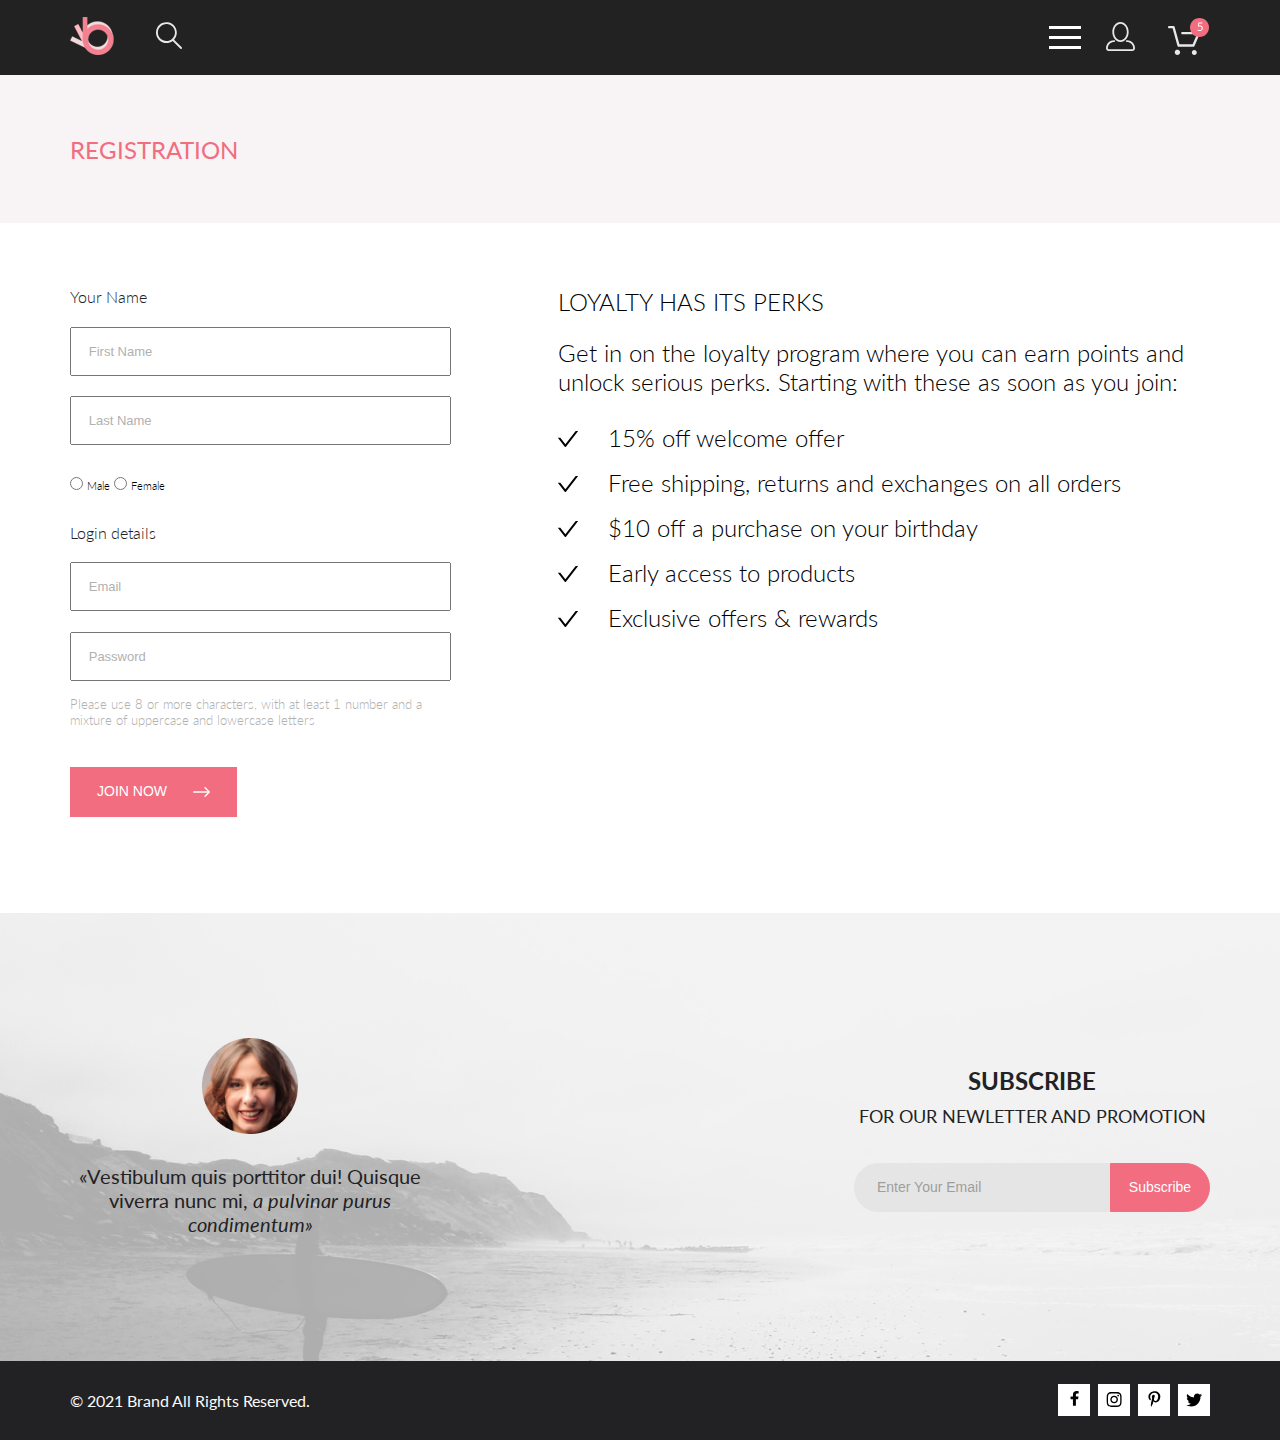
<file: registration.html>
<!DOCTYPE html>
<html lang="en">

<head>
    <meta charset="UTF-8">
    <meta http-equiv="X-UA-Compatible" content="IE=edge">
    <meta name="viewport" content="width=device-width, initial-scale=1.0">
    <title>Document</title>
    <link rel="stylesheet" href="style.css">
    <link rel="preconnect" href="https://fonts.googleapis.com">
    <link rel="preconnect" href="https://fonts.gstatic.com" crossorigin>
    <link href="https://fonts.googleapis.com/css2?family=Lato:ital,wght@0,300;0,400;0,700;0,900;1,400&display=swap"
        rel="stylesheet">
</head>

<body>

    <header class="padding-site header-color">
        <div class="container">
            <div class="page-header">
                <div class="page-header-wrp-btn">
                    <a href="index.html" class="page-header-logo">
                        <svg width="44" height="38" viewBox="0 0 44 38" fill="none" xmlns="http://www.w3.org/2000/svg"
                            xmlns:xlink="http://www.w3.org/1999/xlink">
                            <rect width="44" height="38" fill="url(#pattern0)" />
                            <defs>
                                <pattern id="pattern0" patternContentUnits="objectBoundingBox" width="1" height="1">
                                    <use xlink:href="#image0_128_53" transform="scale(0.0227273 0.0263158)" />
                                </pattern>
                                <image id="image0_128_53" width="44" height="38"
                                    xlink:href="[data-uri]" />
                            </defs>
                        </svg>
                    </a>
                    <form action="#" class="page-header-search-form">
                        <label for="search-btn">
                            <svg class="search-btn-svg svg-color" width="27" height="28" viewBox="0 0 27 28"
                                xmlns="http://www.w3.org/2000/svg">
                                <path
                                    d="M19.0596 17.6259C20.6713 15.8658 21.6282 13.6048 21.7698 11.2225C21.9113 8.84018 21.2288 6.48173 19.8369 4.54318C18.445 2.60463 16.4285 1.20404 14.126 0.576619C11.8234 -0.0508009 9.3751 0.13316 7.19217 1.09761C5.00923 2.06205 3.22463 3.74825 2.13804 5.87302C1.05145 7.9978 0.729054 10.4318 1.225 12.7661C1.72094 15.1005 3.00501 17.1932 4.86158 18.6927C6.71814 20.1922 9.03413 21.0072 11.4206 21.0009C13.673 21.004 15.8645 20.27 17.6606 18.9109L25.4086 26.7179C25.4941 26.807 25.5965 26.8781 25.7099 26.927C25.8232 26.9759 25.9452 27.0017 26.0686 27.0029C26.1923 27.0033 26.3148 26.9782 26.4283 26.9292C26.5419 26.8801 26.6441 26.8082 26.7286 26.7179C26.9025 26.537 26.9997 26.2958 26.9997 26.0449C26.9997 25.794 26.9025 25.5528 26.7286 25.3719L19.0596 17.6259ZM2.88662 10.5009C2.89946 8.81563 3.41094 7.17187 4.35659 5.77685C5.30224 4.38183 6.63972 3.29801 8.20044 2.662C9.76115 2.02599 11.4752 1.86627 13.1266 2.20298C14.7779 2.53969 16.2926 3.35775 17.4797 4.55404C18.6668 5.75033 19.4732 7.27129 19.7972 8.92519C20.1212 10.5791 19.9483 12.2919 19.3002 13.8476C18.6522 15.4034 17.5581 16.7325 16.1559 17.6674C14.7536 18.6023 13.1059 19.1011 11.4206 19.1009C9.14916 19.0901 6.97482 18.1784 5.37484 16.566C3.77486 14.9537 2.87998 12.7724 2.88662 10.5009Z" />
                            </svg>
                        </label>
                        <input class="page-header-search-btn" id="search-btn" type="search">
                    </form>
                </div>

                <div class="page-header-wrp-btn">
                    <nav class="menu">
                        <input class="menu-switch" id="menu-switch" type="checkbox">
                        <label class="menu-btn" for="menu-switch">
                            <span class="menu-btn-item"></span>
                        </label>
                        <div class="menu_container">
                            <ul class="menu-list">
                                <li>
                                    <a href="#" class="menu-list-close-btn"></a>
                                </li>
                                <li>
                                    <span class="menu-list-title">MENU</span>
                                </li>
                                <li class="menu-list-item">
                                    <a href="catalog.html" class="menu-list-item-link">MAN</a>
                                    <ul class="menu-sublist">
                                        <li class="menu-sublist-item">
                                            <a href="#" class="menu-sublist-item-link">Accessories</a>
                                        </li>
                                        <li class="menu-sublist-item">
                                            <a href="#" class="menu-sublist-item-link">Bags</a>
                                        </li>
                                        <li class="menu-sublist-item">
                                            <a href="#" class="menu-sublist-item-link">Denim</a>
                                        </li>
                                        <li class="menu-sublist-item">
                                            <a href="#" class="menu-sublist-item-link">T-Shirts</a>
                                        </li>
                                    </ul>
                                </li>
                                <li class="menu-list-item">
                                    <a href="#" class="menu-list-item-link">WOMAN</a>
                                    <ul class="menu-sublist">
                                        <li class="menu-sublist-item">
                                            <a href="#" class="menu-sublist-item-link">Accessories</a>
                                        </li>
                                        <li class="menu-sublist-item">
                                            <a href="#" class="menu-sublist-item-link">Jackets &amp;&nbsp;Coats</a>
                                        </li>
                                        <li class="menu-sublist-item">
                                            <a href="#" class="menu-sublist-item-link">Polos</a>
                                        </li>
                                        <li class="menu-sublist-item">
                                            <a href="#" class="menu-sublist-item-link">T-Shirts</a>
                                        </li>
                                        <li class="menu-sublist-item">
                                            <a href="#" class="menu-sublist-item-link">Shirts</a>
                                        </li>
                                    </ul>
                                </li>
                                <li class="menu-list-item">
                                    <a href="#" class="menu-list-item-link">KIDS</a>
                                    <ul class="menu-sublist">
                                        <li class="menu-sublist-item">
                                            <a href="#" class="menu-sublist-item-link">Accessories</a>
                                        </li>
                                        <li class="menu-sublist-item">
                                            <a href="#" class="menu-sublist-item-link">Jackets &amp;&nbsp;Coats</a>
                                        </li>
                                        <li class="menu-sublist-item">
                                            <a href="#" class="menu-sublist-item-link">Polos</a>
                                        </li>
                                        <li class="menu-sublist-item">
                                            <a href="#" class="menu-sublist-item-link">T-Shirts</a>
                                        </li>
                                        <li class="menu-sublist-item">
                                            <a href="#" class="menu-sublist-item-link">Shirts</a>
                                        </li>
                                        <li class="menu-sublist-item">
                                            <a href="#" class="menu-sublist-item-link">Bags</a>
                                        </li>
                                    </ul>
                                </li>
                            </ul>
                        </div>
                    </nav>

                    <a href="registration.html" class="account-btn">
                        <svg class="account-btn-svg svg-color" width="29" height="29" viewBox="0 0 29 29"
                            xmlns="http://www.w3.org/2000/svg">
                            <path
                                d="M14.5 19.937C19 19.937 22.656 15.464 22.656 9.968C22.656 4.472 19 0 14.5 0C13.3631 0.0217413 12.2463 0.303398 11.2351 0.823397C10.2239 1.34339 9.34507 2.08794 8.66602 3C7.12663 4.99573 6.30819 7.45381 6.34399 9.974C6.34399 15.465 10 19.937 14.5 19.937ZM14.5 1.813C18 1.813 20.844 5.472 20.844 9.969C20.844 14.466 17.998 18.125 14.5 18.125C11.002 18.125 8.15603 14.465 8.15503 9.969C8.15403 5.473 11 1.813 14.5 1.813ZM20.844 18.125C20.6036 18.125 20.373 18.2205 20.203 18.3905C20.033 18.5605 19.9375 18.7911 19.9375 19.0315C19.9375 19.2719 20.033 19.5025 20.203 19.6725C20.373 19.8425 20.6036 19.938 20.844 19.938C22.526 19.9399 24.1386 20.6088 25.3279 21.7982C26.5172 22.9875 27.1861 24.6 27.188 26.282C27.1875 26.5221 27.0918 26.7523 26.922 26.9221C26.7522 27.0918 26.5221 27.1875 26.282 27.188H2.71997C2.47985 27.1875 2.24975 27.0918 2.07996 26.9221C1.91016 26.7523 1.81449 26.5221 1.81396 26.282C1.81608 24.6001 2.48517 22.9877 3.67444 21.7985C4.86371 20.6092 6.47608 19.9401 8.15796 19.938C8.39824 19.938 8.62868 19.8425 8.79858 19.6726C8.96849 19.5027 9.06396 19.2723 9.06396 19.032C9.06396 18.7917 8.96849 18.5613 8.79858 18.3914C8.62868 18.2215 8.39824 18.126 8.15796 18.126C5.99541 18.1279 3.92201 18.9875 2.39258 20.5164C0.863144 22.0453 0.00264777 24.1185 0 26.281C0.000794067 27.0019 0.287502 27.693 0.797241 28.2027C1.30698 28.7125 1.99811 28.9992 2.71899 29H26.282C27.0027 28.9989 27.6936 28.7121 28.2031 28.2024C28.7126 27.6927 28.9992 27.0017 29 26.281C28.9974 24.1187 28.1372 22.0457 26.6083 20.5168C25.0793 18.9878 23.0063 18.1276 20.844 18.125Z" />
                        </svg>
                    </a>
                    <a href="cart.html" class="cart-btn-link">
                        <svg class="cart-btn-link-svg  svg-color" width="42" height="37" viewBox="0 0 42 37" fill="none"
                            xmlns="http://www.w3.org/2000/svg">
                            <path
                                d="M26.2009 37C25.5532 36.9738 24.9415 36.6948 24.4972 36.2227C24.0529 35.7506 23.8114 35.1232 23.8245 34.475C23.8376 33.8269 24.1043 33.2097 24.5673 32.7559C25.0303 32.3022 25.6527 32.048 26.301 32.048C26.9493 32.048 27.5717 32.3022 28.0347 32.7559C28.4977 33.2097 28.7644 33.8269 28.7775 34.475C28.7906 35.1232 28.549 35.7506 28.1047 36.2227C27.6604 36.6948 27.0488 36.9738 26.401 37H26.2009ZM6.75293 34.32C6.75293 33.79 6.91011 33.2718 7.20459 32.8311C7.49907 32.3904 7.91764 32.0469 8.40735 31.844C8.89705 31.6412 9.43594 31.5881 9.95581 31.6915C10.4757 31.7949 10.9532 32.0502 11.328 32.425C11.7028 32.7998 11.9581 33.2773 12.0615 33.7972C12.1649 34.317 12.1118 34.8559 11.9089 35.3456C11.7061 35.8353 11.3626 36.2539 10.9219 36.5483C10.4812 36.8428 9.96304 37 9.43298 37C9.08087 37.0003 8.73212 36.9311 8.40674 36.7966C8.08136 36.662 7.78569 36.4646 7.53662 36.2158C7.28755 35.9669 7.09001 35.6713 6.9552 35.3461C6.82039 35.0208 6.75098 34.6721 6.75098 34.32H6.75293ZM10.553 28.686C10.2935 28.6868 10.0409 28.6024 9.83411 28.4457C9.62727 28.2891 9.47758 28.0689 9.40796 27.819L4.57495 10.364H1.18201C0.868521 10.364 0.567859 10.2395 0.346191 10.0178C0.124523 9.79614 0 9.49549 0 9.18201C0 8.86852 0.124523 8.56787 0.346191 8.3462C0.567859 8.12454 0.868521 8.00001 1.18201 8.00001H5.46301C5.7225 7.99919 5.97504 8.08372 6.18176 8.24057C6.38848 8.39742 6.53784 8.61788 6.60693 8.86801L11.4399 26.323H24.6179L29.001 16.275H14.401C14.2428 16.2796 14.0854 16.2524 13.9379 16.1951C13.7904 16.1377 13.6559 16.0513 13.5424 15.9411C13.4288 15.8308 13.3386 15.6989 13.277 15.5532C13.2154 15.4074 13.1836 15.2508 13.1836 15.0925C13.1836 14.9343 13.2154 14.7776 13.277 14.6319C13.3386 14.4861 13.4288 14.3542 13.5424 14.2439C13.6559 14.1337 13.7904 14.0473 13.9379 13.9899C14.0854 13.9326 14.2428 13.9054 14.401 13.91H30.814C31.0097 13.91 31.2022 13.9587 31.3744 14.0517C31.5465 14.1448 31.6928 14.2793 31.7999 14.443C31.9078 14.6073 31.9734 14.7957 31.9908 14.9914C32.0083 15.1872 31.9771 15.3842 31.9 15.565L26.495 27.977C26.4026 28.1876 26.251 28.3668 26.0585 28.4927C25.866 28.6186 25.641 28.6858 25.411 28.686H10.553Z" />
                            <path
                                d="M31.502 19C36.7487 19 41.002 14.7467 41.002 9.5C41.002 4.25329 36.7487 0 31.502 0C26.2552 0 22.002 4.25329 22.002 9.5C22.002 14.7467 26.2552 19 31.502 19Z"
                                fill="#F16D7F" />
                            <path
                                d="M30.8146 7.648C31.2626 7.552 31.6746 7.504 32.0506 7.504C32.4986 7.504 32.8946 7.57 33.2386 7.702C33.5826 7.834 33.8686 8.016 34.0966 8.248C34.3286 8.48 34.5026 8.754 34.6186 9.07C34.7386 9.386 34.7986 9.73 34.7986 10.102C34.7986 10.558 34.7186 10.97 34.5586 11.338C34.4026 11.706 34.1846 12.022 33.9046 12.286C33.6286 12.546 33.3026 12.746 32.9266 12.886C32.5506 13.026 32.1446 13.096 31.7086 13.096C31.4566 13.096 31.2146 13.07 30.9826 13.018C30.7506 12.97 30.5326 12.904 30.3286 12.82C30.1286 12.736 29.9426 12.64 29.7706 12.532C29.5986 12.424 29.4466 12.31 29.3146 12.19L29.6446 11.734C29.7166 11.63 29.8106 11.578 29.9266 11.578C30.0066 11.578 30.0966 11.61 30.1966 11.674C30.2966 11.734 30.4186 11.802 30.5626 11.878C30.7066 11.954 30.8746 12.024 31.0666 12.088C31.2626 12.148 31.4946 12.178 31.7626 12.178C32.0626 12.178 32.3326 12.13 32.5726 12.034C32.8126 11.938 33.0186 11.802 33.1906 11.626C33.3626 11.446 33.4946 11.232 33.5866 10.984C33.6786 10.736 33.7246 10.458 33.7246 10.15C33.7246 9.882 33.6846 9.64 33.6046 9.424C33.5286 9.208 33.4106 9.024 33.2506 8.872C33.0946 8.72 32.8986 8.602 32.6626 8.518C32.4266 8.434 32.1506 8.392 31.8346 8.392C31.6186 8.392 31.3926 8.41 31.1566 8.446C30.9246 8.482 30.6866 8.54 30.4426 8.62L29.7706 8.422L30.4606 4.402H34.5346V4.87C34.5346 5.022 34.4866 5.148 34.3906 5.248C34.2986 5.344 34.1386 5.392 33.9106 5.392H31.2106L30.8146 7.648Z"
                                fill="white" />
                        </svg>
                    </a>

                </div>
            </div>
        </div>
    </header>

    <main class="page-main">
        <section class="title-registration_color">
            <div class="container">
                <div class="title-registration">
                    <h2 class="title-registration-txt">REGISTRATION</h2>
                </div>
            </div>
        </section>
        <section class="registration-description container">
            <div class="data-to-fill">
                <h3 class="data-to-fill-title">Your Name</h3>
                <input type="text" placeholder="First Name" class="data-to-fill-input">
                <input type="text" placeholder="Last Name" class="data-to-fill-input">
                <div class="gender-radio-box">
                    <input type="radio" id="genderChoice1" name="gender" value="male" class="gender-radio">
                    <label for="genderChoice1">Male</label>
                    <input type="radio" id="genderChoice2" name="gender" value="female" class="gender-radio">
                    <label for="genderChoice2">Female</label>
                </div>
                <h3 class="data-to-fill-title">Login details</h3>
                <input type="email" placeholder="Email" required class="data-to-fill-input">
                <label for="userPassword"></label>
                <input id="userPassword" type="password" placeholder="Password" class="data-to-fill-input">
                <p class="data-to-fill-txt">Please use 8 or more characters, with at least 1 number and a mixture of
                    uppercase and lowercase
                    letters</p>
                <form class="data-to-fill-btn" action="registration.html">
                    <button class="data-to-fill-btn-txt" type="submit">JOIN NOW
                        <svg class="data-to-fill-btn-svg" width="17" height="10" viewBox="0 0 17 10"
                            xmlns="http://www.w3.org/2000/svg">
                            <path fill-rule="evenodd" clip-rule="evenodd"
                                d="M11.54 0.208095C11.6058 0.142131 11.684 0.0897967 11.77 0.0540883C11.8561 0.01838 11.9483 0 12.0415 0C12.1347 0 12.2269 0.01838 12.313 0.0540883C12.399 0.0897967 12.4772 0.142131 12.543 0.208095L16.7929 4.458C16.8589 4.5238 16.9112 4.60196 16.9469 4.68802C16.9826 4.77407 17.001 4.86632 17.001 4.95949C17.001 5.05266 16.9826 5.14491 16.9469 5.23097C16.9112 5.31702 16.8589 5.39518 16.7929 5.46098L12.543 9.71089C12.41 9.84389 12.2296 9.91861 12.0415 9.91861C11.8534 9.91861 11.673 9.84389 11.54 9.71089C11.407 9.57788 11.3323 9.39749 11.3323 9.2094C11.3323 9.0213 11.407 8.84091 11.54 8.70791L15.2898 4.95949L11.54 1.21107C11.474 1.14528 11.4217 1.06711 11.386 0.981059C11.3503 0.895005 11.3319 0.802752 11.3319 0.709584C11.3319 0.616415 11.3503 0.524162 11.386 0.438109C11.4217 0.352055 11.474 0.273891 11.54 0.208095V0.208095Z" />
                            <path fill-rule="evenodd" clip-rule="evenodd"
                                d="M0 4.95948C0 4.77162 0.0746263 4.59146 0.207462 4.45862C0.340297 4.32579 0.52046 4.25116 0.708318 4.25116H15.583C15.7708 4.25116 15.951 4.32579 16.0838 4.45862C16.2167 4.59146 16.2913 4.77162 16.2913 4.95948C16.2913 5.14734 16.2167 5.3275 16.0838 5.46033C15.951 5.59317 15.7708 5.6678 15.583 5.6678H0.708318C0.52046 5.6678 0.340297 5.59317 0.207462 5.46033C0.0746263 5.3275 0 5.14734 0 4.95948Z" />
                        </svg>
                    </button>
                </form>
            </div>
            <div class="loyalty-info">
                <h3 class="loyalty-info-title">LOYALTY HAS ITS PERKS</h3>
                <p class="loyalty-info-subtitle">Get in on the loyalty program where you can earn points and unlock
                    serious
                    perks. Starting with these as soon as you join:</p>
                <ul class="loyalty-info-list">
                    <li class="loyalty-info-txt">
                        <svg class="loyalty-info-svg" width="20" height="16" viewBox="0 0 20 16" fill="none"
                            xmlns="http://www.w3.org/2000/svg">
                            <path
                                d="M19.8035 0H18.0904C17.8502 0 17.6222 0.111827 17.4752 0.303176L7.3702 13.2826L2.52481 7.05754C2.45151 6.96318 2.35808 6.88688 2.25153 6.83438C2.14499 6.78187 2.0281 6.75451 1.90963 6.75437H0.196467C0.032258 6.75437 -0.0584248 6.94572 0.0420614 7.07494L6.75503 15.6981C7.06874 16.1006 7.67166 16.1006 7.98782 15.6981L19.9579 0.318087C20.0584 0.191349 19.9677 0 19.8035 0Z"
                                fill="black" />
                        </svg>
                        15% off welcome offer
                    </li>
                    <li class="loyalty-info-txt">
                        <svg class="loyalty-info-svg" width="20" height="16" viewBox="0 0 20 16" fill="none"
                            xmlns="http://www.w3.org/2000/svg">
                            <path
                                d="M19.8035 0H18.0904C17.8502 0 17.6222 0.111827 17.4752 0.303176L7.3702 13.2826L2.52481 7.05754C2.45151 6.96318 2.35808 6.88688 2.25153 6.83438C2.14499 6.78187 2.0281 6.75451 1.90963 6.75437H0.196467C0.032258 6.75437 -0.0584248 6.94572 0.0420614 7.07494L6.75503 15.6981C7.06874 16.1006 7.67166 16.1006 7.98782 15.6981L19.9579 0.318087C20.0584 0.191349 19.9677 0 19.8035 0Z"
                                fill="black" />
                        </svg>
                        Free shipping, returns and exchanges on all orders
                    </li>
                    <li class="loyalty-info-txt">
                        <svg class="loyalty-info-svg" width="20" height="16" viewBox="0 0 20 16" fill="none"
                            xmlns="http://www.w3.org/2000/svg">
                            <path
                                d="M19.8035 0H18.0904C17.8502 0 17.6222 0.111827 17.4752 0.303176L7.3702 13.2826L2.52481 7.05754C2.45151 6.96318 2.35808 6.88688 2.25153 6.83438C2.14499 6.78187 2.0281 6.75451 1.90963 6.75437H0.196467C0.032258 6.75437 -0.0584248 6.94572 0.0420614 7.07494L6.75503 15.6981C7.06874 16.1006 7.67166 16.1006 7.98782 15.6981L19.9579 0.318087C20.0584 0.191349 19.9677 0 19.8035 0Z"
                                fill="black" />
                        </svg>
                        $10 off a purchase on your birthday
                    </li>
                    <li class="loyalty-info-txt">
                        <svg class="loyalty-info-svg" width="20" height="16" viewBox="0 0 20 16" fill="none"
                            xmlns="http://www.w3.org/2000/svg">
                            <path
                                d="M19.8035 0H18.0904C17.8502 0 17.6222 0.111827 17.4752 0.303176L7.3702 13.2826L2.52481 7.05754C2.45151 6.96318 2.35808 6.88688 2.25153 6.83438C2.14499 6.78187 2.0281 6.75451 1.90963 6.75437H0.196467C0.032258 6.75437 -0.0584248 6.94572 0.0420614 7.07494L6.75503 15.6981C7.06874 16.1006 7.67166 16.1006 7.98782 15.6981L19.9579 0.318087C20.0584 0.191349 19.9677 0 19.8035 0Z"
                                fill="black" />
                        </svg>
                        Early access to products
                    </li>
                    <li class="loyalty-info-txt">
                        <svg class="loyalty-info-svg" width="20" height="16" viewBox="0 0 20 16" fill="none"
                            xmlns="http://www.w3.org/2000/svg">
                            <path
                                d="M19.8035 0H18.0904C17.8502 0 17.6222 0.111827 17.4752 0.303176L7.3702 13.2826L2.52481 7.05754C2.45151 6.96318 2.35808 6.88688 2.25153 6.83438C2.14499 6.78187 2.0281 6.75451 1.90963 6.75437H0.196467C0.032258 6.75437 -0.0584248 6.94572 0.0420614 7.07494L6.75503 15.6981C7.06874 16.1006 7.67166 16.1006 7.98782 15.6981L19.9579 0.318087C20.0584 0.191349 19.9677 0 19.8035 0Z"
                                fill="black" />
                        </svg>
                        Exclusive offers & rewards
                    </li>
                </ul>
            </div>
        </section>
    </main>

    <footer class="page-footer">
        <section class="subscribe-bgi">
            <div class="subscribe container">
                <blockquote class="subscribe-info">
                    <img src="img/subscribe avatar.png" class="subscribe-info-avatar" alt="subscribe avatar"
                        height="96">
                    <p class="subscribe-info-txt">&laquo;Vestibulum quis porttitor dui! Quisque viverra
                        nunc&nbsp;mi,
                        <span class="italic">a&nbsp;pulvinar purus condimentum&raquo;</span>
                    </p>
                </blockquote>

                <div class="subscribe-form-wrp">
                    <h2 class="subscribe-form-title ">SUBSCRIBE</h2>
                    <p class="subscribe-form-subtitle">FOR OUR NEWLETTER AND PROMOTION</p>
                    <form action="#" class="subscribe-form">
                        <input class="subscribe-form-email" type="email" placeholder="Enter Your Email" required>
                        <input class="subscribe-form-btn" type="submit" value="Subscribe">
                    </form>
                </div>
            </div>
        </section>
        <section class="copyright-and-icons-color">
            <div class="container">
                <div class="copyright-and-icons">
                    <p class="page-footer-txt">&copy; 2021 Brand All Rights Reserved.</p>
                    <div class="icon-box">
                        <div class="icon-item">
                            <a href="#" class="page-footer-socials-item">
                                <svg class="icon-item-svg" width="11" height="16" viewBox="0 0 11 16"
                                    xmlns="http://www.w3.org/2000/svg">
                                    <path
                                        d="M9.08836 8.28L9.50686 5.61602H6.89022V3.88729C6.89022 3.15847 7.25574 2.44806 8.42765 2.44806H9.61722V0.179975C9.61722 0.179975 8.53772 0 7.50561 0C5.35073 0 3.9422 1.27593 3.9422 3.5857V5.61602H1.54688V8.28H3.9422V14.72H6.89022V8.28H9.08836Z" />
                                </svg>
                            </a>
                        </div>
                        <div class="icon-item">
                            <a href="#" class="page-footer-socials-item">
                                <svg class="icon-item-svg" width="16" height="15" viewBox="0 0 16 15"
                                    xmlns="http://www.w3.org/2000/svg">
                                    <path
                                        d="M8.13897 3.68159C6.02383 3.68159 4.31774 5.38491 4.31774 7.49663C4.31774 9.60835 6.02383 11.3117 8.13897 11.3117C10.2541 11.3117 11.9602 9.60835 11.9602 7.49663C11.9602 5.38491 10.2541 3.68159 8.13897 3.68159ZM8.13897 9.9769C6.77211 9.9769 5.65467 8.8646 5.65467 7.49663C5.65467 6.12866 6.76878 5.01636 8.13897 5.01636C9.50915 5.01636 10.6233 6.12866 10.6233 7.49663C10.6233 8.8646 9.50583 9.9769 8.13897 9.9769ZM13.0078 3.52554C13.0078 4.02026 12.6087 4.41538 12.1165 4.41538C11.621 4.41538 11.2252 4.01694 11.2252 3.52554C11.2252 3.03413 11.6243 2.63569 12.1165 2.63569C12.6087 2.63569 13.0078 3.03413 13.0078 3.52554ZM15.5386 4.42866C15.4821 3.23667 15.2094 2.18081 14.3347 1.31089C13.4634 0.440967 12.4058 0.168701 11.2119 0.108936C9.9814 0.039209 6.29321 0.039209 5.0627 0.108936C3.8721 0.165381 2.81453 0.437646 1.93987 1.30757C1.06522 2.17749 0.795836 3.23335 0.735973 4.42534C0.666134 5.65386 0.666134 9.33608 0.735973 10.5646C0.79251 11.7566 1.06522 12.8124 1.93987 13.6824C2.81453 14.5523 3.86878 14.8246 5.0627 14.8843C6.29321 14.9541 9.9814 14.9541 11.2119 14.8843C12.4058 14.8279 13.4634 14.5556 14.3347 13.6824C15.2061 12.8124 15.4788 11.7566 15.5386 10.5646C15.6085 9.33608 15.6085 5.65718 15.5386 4.42866ZM13.949 11.8828C13.6895 12.5335 13.1874 13.0349 12.5322 13.2972C11.5511 13.6857 9.22314 13.596 8.13897 13.596C7.05479 13.596 4.72348 13.6824 3.74573 13.2972C3.09389 13.0382 2.59171 12.5369 2.32898 11.8828C1.93987 10.9033 2.02967 8.57905 2.02967 7.49663C2.02967 6.41421 1.9432 4.08667 2.32898 3.1105C2.58838 2.45972 3.09056 1.95835 3.74573 1.69604C4.7268 1.30757 7.05479 1.39722 8.13897 1.39722C9.22314 1.39722 11.5545 1.31089 12.5322 1.69604C13.184 1.95503 13.6862 2.4564 13.949 3.1105C14.3381 4.08999 14.2483 6.41421 14.2483 7.49663C14.2483 8.57905 14.3381 10.9066 13.949 11.8828Z" />
                                </svg>
                            </a>
                        </div>
                        <div class="icon-item">
                            <a href="#" class="page-footer-socials-item">
                                <svg class="icon-item-svg" width="13" height="16" viewBox="0 0 13 16"
                                    xmlns="http://www.w3.org/2000/svg">
                                    <path
                                        d="M6.74032 0.203125C3.55564 0.203125 0.408203 2.34063 0.408203 5.8C0.408203 8 1.63738 9.25 2.38233 9.25C2.68963 9.25 2.86655 8.3875 2.86655 8.14375C2.86655 7.85313 2.13091 7.23438 2.13091 6.025C2.13091 3.5125 4.03055 1.73125 6.4889 1.73125C8.60271 1.73125 10.1671 2.94062 10.1671 5.1625C10.1671 6.82187 9.50597 9.93437 7.36422 9.93437C6.59133 9.93437 5.93018 9.37187 5.93018 8.56563C5.93018 7.38438 6.74963 6.24062 6.74963 5.02187C6.74963 2.95312 3.835 3.32812 3.835 5.82812C3.835 6.35313 3.90018 6.93437 4.13298 7.4125C3.70463 9.26875 2.82931 12.0344 2.82931 13.9469C2.82931 14.5375 2.91311 15.1188 2.96899 15.7094C3.07452 15.8281 3.02175 15.8156 3.18316 15.7563C4.74757 13.6 4.69169 13.1781 5.3994 10.3562C5.78119 11.0875 6.76826 11.4812 7.55046 11.4812C10.8469 11.4812 12.3275 8.24688 12.3275 5.33125C12.3275 2.22813 9.66427 0.203125 6.74032 0.203125Z" />
                                </svg>
                            </a>
                        </div>
                        <div class="icon-item">
                            <a href="#" class="page-footer-socials-item">
                                <svg class="icon-item-svg" width="17" height="14" viewBox="0 0 17 14"
                                    xmlns="http://www.w3.org/2000/svg">
                                    <path
                                        d="M14.417 3.74052C14.427 3.88264 14.427 4.0248 14.427 4.16692C14.427 8.50192 11.1498 13.4969 5.15986 13.4969C3.31448 13.4969 1.60022 12.9588 0.158203 12.0248C0.420396 12.0552 0.67247 12.0654 0.944752 12.0654C2.46741 12.0654 3.8691 11.5476 4.98843 10.6644C3.5565 10.6339 2.3565 9.68977 1.94305 8.39027C2.14475 8.4207 2.34642 8.44102 2.5582 8.44102C2.85063 8.44102 3.14308 8.40039 3.41533 8.32936C1.92291 8.02477 0.803551 6.70498 0.803551 5.11108V5.07048C1.23715 5.31414 1.74139 5.46642 2.2758 5.4867C1.39849 4.89786 0.823727 3.8928 0.823727 2.75573C0.823727 2.14661 0.985041 1.58823 1.26741 1.10092C2.87077 3.09077 5.28086 4.39023 7.98334 4.53239C7.93293 4.28873 7.90266 4.03495 7.90266 3.78114C7.90266 1.97402 9.35477 0.501953 11.1598 0.501953C12.0976 0.501953 12.9446 0.897891 13.5396 1.53748C14.2757 1.39536 14.9816 1.12123 15.6068 0.745609C15.3648 1.50705 14.8505 2.14664 14.1749 2.5527C14.8304 2.48167 15.4657 2.29889 16.0505 2.04511C15.6069 2.69483 15.0522 3.27348 14.417 3.74052Z" />
                                </svg>
                            </a>
                        </div>
                    </div>
                </div>
            </div>
        </section>


    </footer>
</body>

</html>
</file>
<file: style.css>
* {
  margin: 0;
  padding: 0;
  max-width: 1920px;
}

body,
html {
  font-family: 'Lato';
}

.container {
  max-width: 1140px;
  margin: 0 auto;
  width: 100%;
}

.header-color {
  background: #222222;
  position: -webkit-sticky;
  position: sticky;
  top: 0;
  z-index: 5;
}

.header-color .page-header {
  height: 75px;
  display: -webkit-box;
  display: -ms-flexbox;
  display: flex;
  -webkit-box-pack: justify;
      -ms-flex-pack: justify;
          justify-content: space-between;
}

.header-color .page-header .page-header-wrp-btn {
  display: -webkit-box;
  display: -ms-flexbox;
  display: flex;
  -webkit-box-align: center;
      -ms-flex-align: center;
          align-items: center;
  -ms-flex-item-align: center;
      align-self: center;
}

.header-color .page-header .page-header-wrp-btn .page-header-logo {
  margin-right: 41px;
}

.header-color .page-header .page-header-wrp-btn .page-header-search-form {
  display: -webkit-box;
  display: -ms-flexbox;
  display: flex;
}

.header-color .page-header .page-header-wrp-btn .page-header-search-form .page-header-search-btn {
  display: none;
  font-weight: 300;
  font-size: 14px;
  line-height: 17px;
  color: #F8F8F8;
  background-color: transparent;
  border: 1px solid #F8F8F8;
}

.header-color .page-header .page-header-wrp-btn .page-header-search-form .page-header-search-btn:hover {
  display: block;
}

.header-color .page-header .page-header-wrp-btn .menu {
  width: 32px;
  height: 23px;
}

.header-color .page-header .page-header-wrp-btn .menu .menu-switch {
  display: none;
}

.header-color .page-header .page-header-wrp-btn .menu .menu_container {
  visibility: hidden;
  position: fixed;
  display: -webkit-box;
  display: -ms-flexbox;
  display: flex;
  width: 232px;
  height: 764px;
  top: 75px;
  right: 0;
  background: #FFFFFF;
  overflow: hidden;
  opacity: 1;
  z-index: 4;
}

.header-color .page-header .page-header-wrp-btn .menu .menu_container .menu-list {
  list-style-type: none;
  text-decoration: none;
  padding: 37px 0 0 34px;
}

.header-color .page-header .page-header-wrp-btn .menu .menu_container .menu-list .menu-list-title {
  display: block;
  padding-bottom: 24px;
}

.header-color .page-header .page-header-wrp-btn .menu .menu_container .menu-list .menu-list-item {
  font-weight: 400;
  font-size: 14px;
  line-height: 17px;
}

.header-color .page-header .page-header-wrp-btn .menu .menu_container .menu-list .menu-list-item .menu-list-item-link {
  text-decoration: none;
  color: #F16D7F;
}

.header-color .page-header .page-header-wrp-btn .menu .menu_container .menu-list .menu-list-item .menu-sublist {
  list-style-type: none;
}

.header-color .page-header .page-header-wrp-btn .menu .menu_container .menu-list .menu-list-item .menu-sublist .menu-sublist-item {
  padding: 11px 0 0 21.5px;
}

.header-color .page-header .page-header-wrp-btn .menu .menu_container .menu-list .menu-list-item .menu-sublist .menu-sublist-item .menu-sublist-item-link {
  text-decoration: none;
  color: #6F6E6E;
}

.header-color .page-header .page-header-wrp-btn .menu .menu_container .menu-list .menu-list-item .menu-sublist .menu-sublist-item:last-child {
  padding-bottom: 20px;
}

.header-color .page-header .page-header-wrp-btn .menu .menu_container .menu-list .menu-list-item .menu-sublist .menu-sublist-item:first-child {
  padding-top: 12px;
}

.header-color .page-header .page-header-wrp-btn .menu .menu-btn {
  display: -webkit-box;
  display: -ms-flexbox;
  display: flex;
  padding: 0;
  margin: 0;
  width: 32px;
  height: 23px;
  border: none;
  background-color: transparent;
}

.header-color .page-header .page-header-wrp-btn .menu .menu-btn-item {
  margin: auto;
  display: block;
  width: 100%;
  height: 3px;
  background-color: #fff;
  position: relative;
}

.header-color .page-header .page-header-wrp-btn .menu .menu-btn-item::before,
.header-color .page-header .page-header-wrp-btn .menu .menu-btn-item::after {
  content: "";
  display: block;
  width: 100%;
  height: 3px;
  background-color: #fff;
  position: absolute;
  left: 0;
}

.header-color .page-header .page-header-wrp-btn .menu .menu-btn-item::before {
  top: -10px;
}

.header-color .page-header .page-header-wrp-btn .menu .menu-btn-item::after {
  top: 10px;
}

.header-color .page-header .page-header-wrp-btn .menu .menu-btn:hover .menu-btn-item,
.header-color .page-header .page-header-wrp-btn .menu .menu-btn:hover .menu-btn-item::before,
.header-color .page-header .page-header-wrp-btn .menu .menu-btn:hover .menu-btn-item::after {
  background-color: orange;
}

.header-color .page-header .page-header-wrp-btn .menu .menu-btn:active .menu-btn-item,
.header-color .page-header .page-header-wrp-btn .menu .menu-btn:active .menu-btn-item::before,
.header-color .page-header .page-header-wrp-btn .menu .menu-btn:active .menu-btn-item::after {
  background-color: red;
}

.header-color .page-header .page-header-wrp-btn .menu .menu-switch:checked ~ .menu_container {
  visibility: visible;
}

.header-color .page-header .page-header-wrp-btn .account-btn {
  margin-left: 25px;
  margin-right: 33px;
}

.header-color .page-header .page-header-wrp-btn .svg-color {
  fill: #E8E8E8;
}

.header-color .page-header .page-header-wrp-btn .svg-color:hover {
  fill: orange;
}

.header-color .page-header .page-header-wrp-btn .svg-color:active {
  fill: red;
}

.page-main .page-header-banner_color {
  background: #F1E4E6;
  min-height: 764px;
  background-image: url(img/index_top.png);
  background-size: 800px 764px;
  background-repeat: no-repeat;
  background-position: 13%;
}

.page-main .page-header-banner_color .page-header-banner {
  display: -webkit-box;
  display: -ms-flexbox;
  display: flex;
  -ms-flex-pack: distribute;
      justify-content: space-around;
}

.page-main .page-header-banner_color .page-header-banner .page-header-banner_photo {
  width: 51%;
}

.page-main .page-header-banner_color .page-header-banner .page-header-banner-wrp {
  display: -webkit-box;
  display: -ms-flexbox;
  display: flex;
  -webkit-box-orient: vertical;
  -webkit-box-direction: normal;
      -ms-flex-direction: column;
          flex-direction: column;
  position: relative;
  padding-left: 91.42px;
  -webkit-box-flex: 1;
      -ms-flex-positive: 1;
          flex-grow: 1;
  margin-top: 290px;
}

.page-main .page-header-banner_color .page-header-banner .page-header-banner-wrp .page-header-banner-title {
  font-weight: 900;
  font-size: 48px;
  line-height: 58px;
  color: #222222;
  text-transform: uppercase;
}

.page-main .page-header-banner_color .page-header-banner .page-header-banner-wrp .page-header-banner-subtitle {
  font-weight: 700;
  font-size: 32px;
  line-height: 37px;
  color: #222222;
  display: block;
}

.page-main .page-header-banner_color .page-header-banner .page-header-banner-wrp .page-header-banner-wrp-decor {
  position: relative;
}

.page-main .page-header-banner_color .page-header-banner .page-header-banner-wrp .page-header-banner-wrp-decor::before {
  content: "";
  width: 12px;
  left: -32px;
  position: absolute;
  background: #F16D7F;
  top: 0px;
  bottom: 0;
}

.page-main .categories .categories-item-title {
  font-weight: 400;
  font-size: 16px;
  line-height: 19px;
  color: #FFFFFF;
}

.page-main .categories .categories-item-subtitle {
  font-weight: 700;
  font-size: 24px;
  line-height: 28.8px;
  color: #F16D7F;
}

.page-main .categories .categories_box {
  display: -webkit-box;
  display: -ms-flexbox;
  display: flex;
  -ms-flex-wrap: wrap;
      flex-wrap: wrap;
  -webkit-box-pack: justify;
      -ms-flex-pack: justify;
          justify-content: space-between;
  padding-top: 65px;
}

.page-main .categories .categories_box .card_categories {
  width: 360px;
  height: 260px;
  display: -webkit-box;
  display: -ms-flexbox;
  display: flex;
  -webkit-box-align: center;
      -ms-flex-align: center;
          align-items: center;
  text-align: center;
  -webkit-box-pack: center;
      -ms-flex-pack: center;
          justify-content: center;
  -webkit-box-orient: vertical;
  -webkit-box-direction: normal;
      -ms-flex-direction: column;
          flex-direction: column;
  position: relative;
}

.page-main .categories .categories_box .card_categories:nth-child(1) {
  background-image: url(img/for_women.png);
}

.page-main .categories .categories_box .card_categories:nth-child(2) {
  background-image: url(img/for_men.png);
}

.page-main .categories .categories_box .card_categories:nth-child(3) {
  background-image: url(img/for_kids.png);
}

.page-main .categories .categories_box .card_categories:last-child {
  background-image: url(img/sccesories.png);
  width: 100%;
  height: 180px;
  margin-top: 30px;
}

.page-main .categories .categories_box .card_categories:after {
  background-color: rgba(33, 22, 22, 0.7);
  content: '';
  position: absolute;
  top: 0;
  left: 0;
  right: 0;
  bottom: 0;
  z-index: 3;
}

.page-main .categories .categories_box .categories-item-txt {
  position: absolute;
  z-index: 4;
  text-decoration: none;
  width: 100%;
  height: 100%;
  display: -webkit-box;
  display: -ms-flexbox;
  display: flex;
  -webkit-box-align: center;
      -ms-flex-align: center;
          align-items: center;
  -webkit-box-pack: center;
      -ms-flex-pack: center;
          justify-content: center;
  -webkit-box-orient: vertical;
  -webkit-box-direction: normal;
      -ms-flex-direction: column;
          flex-direction: column;
}

.page-main .products {
  margin-bottom: 95px;
}

.page-main .products .products_text {
  margin-top: 96px;
  margin-bottom: 48px;
  text-align: center;
}

.page-main .products .products_text .products-title {
  font-weight: 400;
  font-size: 30px;
  line-height: 36px;
  color: #222222;
  padding-bottom: 6px;
}

.page-main .products .products_text .products-txt {
  font-weight: 400;
  font-size: 14px;
  line-height: 17px;
  color: #9F9F9F;
}

.page-main .products .product_card_box {
  display: -webkit-box;
  display: -ms-flexbox;
  display: flex;
  -ms-flex-wrap: wrap;
      flex-wrap: wrap;
  -webkit-box-pack: justify;
      -ms-flex-pack: justify;
          justify-content: space-between;
}

.page-main .products .product_card_box .product_card {
  width: 360px;
  background: #F8F8F8;
  margin-top: 30px;
}

.page-main .products .product_card_box .product_card .products-item-button {
  display: none;
}

.page-main .products .product_card_box .product_card .product-card-hover:hover {
  position: relative;
}

.page-main .products .product_card_box .product_card .product-card-hover:hover::after {
  content: '';
  position: absolute;
  top: 0;
  left: 0;
  right: 0;
  bottom: 0;
  background: rgba(58, 56, 56, 0.86);
  z-index: 2;
}

.page-main .products .product_card_box .product_card .product-card-hover:hover .products-item-button {
  display: block;
}

.page-main .products .product_card_box .product_card .product-card-hover:hover .products-item-button .products-item-btn {
  position: absolute;
  top: 50%;
  left: 50%;
  -webkit-transform: translate(-50%, -50%);
          transform: translate(-50%, -50%);
  z-index: 3;
  height: 43px;
  width: 138px;
  -webkit-box-sizing: border-box;
          box-sizing: border-box;
}

.page-main .products .product_card_box .product_card .product-card-hover:hover .products-item-button .products-item-btn-txt {
  font-weight: 400;
  font-size: 14px;
  line-height: 17px;
  color: #FFFFFF;
  text-decoration: none;
  background-color: transparent;
  height: 100%;
  width: 100%;
  display: -webkit-box;
  display: -ms-flexbox;
  display: flex;
  -webkit-box-align: center;
      -ms-flex-align: center;
          align-items: center;
  -webkit-box-pack: space-evenly;
      -ms-flex-pack: space-evenly;
          justify-content: space-evenly;
  border: 1px solid #FFFFFF;
}

.page-main .products .product_card_box .product_card:nth-child(-n+3) {
  margin-top: 0;
}

.page-main .products .product_card_box .products-item-txt-wrp {
  padding: 25.35px 29px 20px 18px;
}

.page-main .products .product_card_box .products-item-txt-wrp .products-item-title-link {
  text-decoration: none;
}

.page-main .products .product_card_box .products-item-txt-wrp .products-item-title {
  font-weight: 400;
  font-size: 13px;
  line-height: 16px;
  color: #000000;
}

.page-main .products .product_card_box .products-item-txt-wrp .products-item-txt {
  font-weight: 300;
  font-size: 14px;
  line-height: 17px;
  color: #5D5D5D;
  margin: 12.65px 0 18px 0;
}

.page-main .products .product_card_box .products-item-txt-wrp .products-item-price {
  font-weight: 400;
  font-size: 16px;
  line-height: 19px;
  color: #F16D7F;
}

.page-main .products .center_products-btn {
  text-align: center;
}

.page-main .products .center_products-btn .products-btn {
  border: 1px solid #FF6A6A;
  text-decoration: none;
  display: inline-block;
  margin-top: 48.5px;
  background-color: transparent;
  height: 48px;
  width: 211px;
}

.page-main .products .center_products-btn .products-btn-link {
  text-decoration: none;
  height: 100%;
  width: 100%;
  display: -webkit-box;
  display: -ms-flexbox;
  display: flex;
  -webkit-box-align: center;
      -ms-flex-align: center;
          align-items: center;
  -webkit-box-pack: center;
      -ms-flex-pack: center;
          justify-content: center;
  -webkit-box-orient: vertical;
  -webkit-box-direction: normal;
      -ms-flex-direction: column;
          flex-direction: column;
}

.page-main .products .center_products-btn .products-btn:hover {
  background: #F16D7F;
}

.page-main .products .center_products-btn .products-btn:hover .products-btn-title {
  color: #FFFFFF;
}

.page-main .products .center_products-btn .products-btn-title {
  font-weight: 400;
  font-size: 16px;
  line-height: 19px;
  color: #F26376;
}

.page-main .products .products_filter-wrp {
  padding-top: 39px;
}

.page-main .products .products_filter-wrp .catalog-filter-filter .filter-details .filter-btn {
  list-style-type: none;
  font-weight: 600;
  font-size: 14px;
  line-height: 17px;
  color: #000000;
  text-transform: uppercase;
  cursor: pointer;
  padding: 13px 16px;
}

.page-main .products .products_filter-wrp .catalog-filter-filter .filter-details .filter-btn .filter-btn-svg {
  margin-left: 10px;
  fill: #000000;
}

.page-main .products .products_filter-wrp .catalog-filter-filter .filter-details .filter-btn:hover {
  color: #EF5B70;
}

.page-main .products .products_filter-wrp .catalog-filter-filter .filter-details .filter-btn:hover .filter-btn-svg {
  fill: #EF5B70;
}

.page-main .products .products_filter-wrp .catalog-filter-filter .filter-details .filter-body {
  margin-left: 16px;
}

.page-main .products .products_filter-wrp .catalog-filter-filter .filter-details .filter-body .filter-body-list {
  list-style-type: none;
  font-weight: 400;
  font-size: 14px;
  line-height: 17px;
  color: #6F6E6E;
  text-transform: uppercase;
  border-bottom: 1px solid #ebebeb;
  border-left: 5px solid #EF5B70;
  padding: 10px 11px;
  margin-bottom: 18px;
  cursor: pointer;
}

.page-main .products .products_filter-wrp .catalog-filter-filter .filter-details .filter-body .filter-body-list:first-child {
  margin-top: 3px;
}

.page-main .products .products_filter-wrp .catalog-filter-filter .filter-details .filter-body .filter-body-item {
  list-style-type: none;
  font-weight: 400;
  font-size: 14px;
  line-height: 17px;
  margin: 0 0 11px 18px;
}

.page-main .products .products_filter-wrp .catalog-filter-filter .filter-details .filter-body .filter-body-item a {
  text-decoration: none;
  color: #6F6E6E;
}

.page-main .products .products_filter-wrp .catalog-filter-filter .filter-details .filter-body .filter-body-item:last-child {
  margin-bottom: 24px;
}

.page-main .products .products_filter-wrp .catalog-filter-filter .filter-details .filter-body .filter-body-item:first-child {
  margin-top: 24px;
}

.page-main .products .products_filter {
  display: -webkit-box;
  display: -ms-flexbox;
  display: flex;
  margin-top: 39px;
  margin-bottom: 65px;
  -webkit-box-pack: center;
      -ms-flex-pack: center;
          justify-content: center;
  position: relative;
}

.page-main .products .products_filter .filter-filter {
  position: absolute;
  left: 0;
}

.page-main .products .products_filter .filter-filter .filter-input:focus,
.page-main .products .products_filter .filter-filter button:focus {
  outline: none;
}

.page-main .products .products_filter .filter-filter .filter-input:focus-visible,
.page-main .products .products_filter .filter-filter button:focus-visible {
  outline: 2px solid #F16D7F;
}

.page-main .products .products_filter .filter-filter #switch-filter {
  display: none;
}

.page-main .products .products_filter .filter-filter #switch-filter:checked ~ .filter-list {
  display: block;
}

.page-main .products .products_filter .filter-filter .filter {
  width: 360px;
  padding: 13px 16px 16px 16px;
  -webkit-box-sizing: border-box;
          box-sizing: border-box;
  background: #FFFFFF;
  position: absolute;
}

.page-main .products .products_filter .filter-filter .filter .filter-btn {
  display: block;
  width: 100%;
  margin: 0 0 16px 0;
  padding: 0;
  background-color: transparent;
  border: none;
  color: #000000;
  text-align: left;
}

.page-main .products .products_filter .filter-filter .filter .filter-btn span {
  font-style: normal;
  font-weight: 600;
  font-size: 14px;
  line-height: 16.8px;
  text-transform: uppercase;
}

.page-main .products .products_filter .filter-filter .filter .filter-btn svg {
  margin: 0 0 0 11px;
  fill: currentColor;
}

.page-main .products .products_filter .filter-filter .filter .filter-btn:hover {
  color: #F16D7F;
}

.page-main .products .products_filter .filter-filter .filter .filter-btn:active {
  color: #222224;
}

.page-main .products .products_filter .filter-filter .filter .filter-list {
  display: none;
  list-style: none;
  margin: 0;
  padding: 0;
}

.page-main .products .products_filter .filter-filter .filter .filter-list .filter-list-item {
  width: 100%;
  margin: 0 0 18px 0;
  padding: 11px;
  -webkit-box-sizing: border-box;
          box-sizing: border-box;
  font-style: normal;
  font-weight: normal;
  font-size: 14px;
  line-height: 16.8px;
  border-bottom: 1px solid #EBEBEB;
  position: relative;
}

.page-main .products .products_filter .filter-filter .filter .filter-list .filter-list-item:before {
  content: "";
  display: block;
  width: 5px;
  height: 37px;
  background-color: #EF5B70;
  position: absolute;
  bottom: -1px;
  left: 0;
}

.page-main .products .products_filter .filter-filter .filter .filter-list .filter-list-item a {
  text-transform: uppercase;
  color: #EF5B70;
  text-decoration: none;
}

.page-main .products .products_filter .filter-filter .filter .filter-list .filter-list-item:hover:before {
  background-color: red;
}

.page-main .products .products_filter .filter-filter .filter .filter-list .filter-list-item:hover a {
  color: red;
}

.page-main .products .products_filter .filter-filter .filter .filter-list .filter-list-item:active:before {
  background-color: #ccc;
}

.page-main .products .products_filter .filter-filter .filter .filter-list .filter-list-item:active a {
  color: #ccc;
}

.page-main .products .products_filter .filter-filter .filter .filter-sublist {
  margin: 24px 0 0 0;
  padding: 0 0 0 7px;
  -webkit-box-sizing: border-box;
          box-sizing: border-box;
  list-style: none;
}

.page-main .products .products_filter .filter-filter .filter .filter-sublist .filter-sublist-item {
  margin: 0 0 11px 0;
  font-style: normal;
  font-weight: normal;
  font-size: 14px;
  line-height: 16.8px;
}

.page-main .products .products_filter .filter-filter .filter .filter-sublist .filter-sublist-item:last-child {
  margin: 0 0 24px 0;
}

.page-main .products .products_filter .filter-filter .filter .filter-sublist .filter-sublist-item a {
  color: #6F6E6E;
  text-decoration: none;
}

.page-main .products .products_filter .filter-filter .filter .filter-sublist .filter-sublist-item:hover a {
  color: #EF5B70;
}

.page-main .products .products_filter .filter-filter .filter .filter-sublist .filter-sublist-item:active a {
  color: #000;
}

.page-main .products .products_filter .filter-filter .filter:active {
  -webkit-box-shadow: 6px 4px 35px rgba(0, 0, 0, 0.21);
          box-shadow: 6px 4px 35px rgba(0, 0, 0, 0.21);
}

.page-main .products .products_filter .filter-filter .filter:hover {
  -webkit-box-shadow: 6px 4px 35px rgba(0, 0, 0, 0.21);
          box-shadow: 6px 4px 35px rgba(0, 0, 0, 0.21);
}

.page-main .products .products_filter .select-list {
  display: -webkit-box;
  display: -ms-flexbox;
  display: flex;
}

.page-main .products .products_filter .select-list .select-list-item {
  padding-left: 30px;
  padding-top: 13px;
}

.page-main .products .products_filter .select-list .select-list-item .select-list-title {
  list-style-type: none;
  display: -webkit-box;
  display: -ms-flexbox;
  display: flex;
  font-weight: 400;
  font-size: 14px;
  line-height: 17px;
  color: #6F6E6E;
}

.page-main .products .products_filter .select-list .select-list-item .select-list-title .select-list-svg {
  padding-left: 10px;
}

.page-main .products .products_filter .select-list .select-list-item .list-size-input:focus,
.page-main .products .products_filter .select-list .select-list-item button:focus {
  outline: none;
}

.page-main .products .products_filter .select-list .select-list-item .list-size-input:focus-visible,
.page-main .products .products_filter .select-list .select-list-item button:focus-visible {
  outline: 2px solid #F16D7F;
}

.page-main .products .products_filter .select-list .select-list-item .list-size {
  width: 80px;
  border: none;
  background-color: transparent;
  position: relative;
}

.page-main .products .products_filter .select-list .select-list-item .list-size .list-size-btn-title {
  display: block;
  width: 100%;
  margin: 0;
  padding: 0;
  border: none;
  font-style: normal;
  font-weight: normal;
  font-size: 14px;
  line-height: 16.8px;
  color: #6F6E6E;
  background-color: transparent;
  text-align: left;
  text-transform: uppercase;
  position: relative;
}

.page-main .products .products_filter .select-list .select-list-item .list-size .list-size-btn-title svg {
  fill: #6F6E6E;
  position: absolute;
  top: 40%;
  left: 60%;
}

.page-main .products .products_filter .select-list .select-list-item .list-size .list-size-btn-title:hover {
  color: #F16D7F;
}

.page-main .products .products_filter .select-list .select-list-item .list-size .list-size-btn-title:hover svg {
  fill: currentColor;
}

.page-main .products .products_filter .select-list .select-list-item .list-size .list-size-btn-title:active {
  color: black;
}

.page-main .products .products_filter .select-list .select-list-item .list-size .list-size-btn-title:active svg {
  fill: currentColor;
}

.page-main .products .products_filter .select-list .select-list-item .list-size #switch {
  display: none;
}

.page-main .products .products_filter .select-list .select-list-item .list-size #switch:checked ~ .list-size-wrp {
  display: -webkit-box;
  display: -ms-flexbox;
  display: flex;
}

.page-main .products .products_filter .select-list .select-list-item .list-size .list-size-wrp {
  display: none;
  -webkit-box-orient: vertical;
  -webkit-box-direction: normal;
      -ms-flex-direction: column;
          flex-direction: column;
  margin: 5px 0 0 0;
  padding: 9.5px 9.5px 9.5px 31px;
  -webkit-box-sizing: border-box;
          box-sizing: border-box;
  background-color: #fff;
  position: absolute;
}

.page-main .products .products_filter .select-list .select-list-item .list-size .list-size-item {
  display: none;
}

.page-main .products .products_filter .select-list .select-list-item .list-size .list-size-item:nth-child(1):checked ~ .list-size-item-title:nth-child(2):before,
.page-main .products .products_filter .select-list .select-list-item .list-size .list-size-item:nth-child(3):checked ~ .list-size-item-title:nth-child(4):before,
.page-main .products .products_filter .select-list .select-list-item .list-size .list-size-item:nth-child(5):checked ~ .list-size-item-title:nth-child(6):before,
.page-main .products .products_filter .select-list .select-list-item .list-size .list-size-item:nth-child(7):checked ~ .list-size-item-title:nth-child(8):before {
  background-image: url("https://upload.wikimedia.org/wikipedia/commons/thumb/a/ac/Green_tick.svg/600px-Green_tick.svg.png");
  background-size: cover;
  background-position: center;
}

.page-main .products .products_filter .select-list .select-list-item .list-size .list-size-item-title {
  display: block;
  margin: 0 0 6px 0;
  position: relative;
  text-transform: uppercase;
  font-family: Roboto;
  font-style: normal;
  font-weight: normal;
  font-size: 14px;
  line-height: 16.41px;
  color: #6F6E6E;
}

.page-main .products .products_filter .select-list .select-list-item .list-size .list-size-item-title:before {
  content: "";
  display: block;
  width: 12px;
  height: 12px;
  border: 1px solid #EBEBEB;
  position: absolute;
  top: 1px;
  left: -23.5px;
}

.page-main .products .pagination {
  margin-top: 48.5px;
  text-align: -webkit-center;
}

.page-main .products .pagination .pagination-container {
  border: 1px solid #EBEBEB;
  display: -webkit-box;
  display: -ms-flexbox;
  display: flex;
  width: 283px;
  -webkit-box-sizing: border-box;
          box-sizing: border-box;
  -webkit-box-align: center;
      -ms-flex-align: center;
          align-items: center;
}

.page-main .products .pagination .pagination-link-arrow {
  width: 39px;
  height: 43px;
}

.page-main .products .pagination .pagination-arrow {
  height: 100%;
  width: 100%;
  display: -webkit-box;
  display: -ms-flexbox;
  display: flex;
  -webkit-box-pack: center;
      -ms-flex-pack: center;
          justify-content: center;
  -webkit-box-align: center;
      -ms-flex-align: center;
          align-items: center;
  fill: black;
}

.page-main .products .pagination .pagination-arrow:hover {
  fill: #F16D7F;
}

.page-main .products .pagination .paginaiton-link-numbers {
  font-weight: 300;
  font-size: 16px;
  line-height: 19px;
  color: #EBEBEB;
  padding: 0 9px;
  text-decoration: none;
}

.page-main .products .pagination .paginaiton-link-numbers:nth-child(7) {
  padding: 0 0 0 9px;
}

.page-main .products .pagination .paginaiton-link-numbers:nth-child(8) {
  padding: 0 1px 0 1px;
}

.page-main .products .pagination .paginaiton-link-numbers:nth-child(9) {
  padding: 0 9px 0 0;
}

.page-main .products .pagination .paginaiton-link-numbers:hover {
  color: #F16D7F;
}

.page-main .features-color {
  background: #222224;
}

.page-main .features-color .features-box {
  height: 341px;
  text-align: center;
  display: -webkit-box;
  display: -ms-flexbox;
  display: flex;
  -webkit-box-pack: justify;
      -ms-flex-pack: justify;
          justify-content: space-between;
}

.page-main .features-color .features-box .features-item {
  max-width: 360px;
  -ms-flex-item-align: center;
      -ms-grid-row-align: center;
      align-self: center;
}

.page-main .features-color .features-box .features-item .features-item-title {
  font-weight: 400;
  font-size: 19.96px;
  line-height: 24px;
  color: #FBFBFB;
  padding: 28.07px 0 16px 0;
}

.page-main .features-color .features-box .features-item .features-item-txt {
  font-weight: 300;
  font-size: 13.972px;
  line-height: 17px;
  color: #FBFBFB;
}

.page-main .new-arrivals-color {
  background: #F8F3F4;
}

.page-main .new-arrivals-color .new-arrivals {
  height: 148px;
  text-align: center;
  display: -webkit-box;
  display: -ms-flexbox;
  display: flex;
  -webkit-box-pack: justify;
      -ms-flex-pack: justify;
          justify-content: space-between;
}

.page-main .new-arrivals-color .new-arrivals .new-arrivals-item {
  -ms-flex-item-align: center;
      -ms-grid-row-align: center;
      align-self: center;
}

.page-main .new-arrivals-color .new-arrivals .new-arrivals-item .new-arrivals-item-title {
  font-weight: 400;
  font-size: 24px;
  line-height: 29px;
  color: #F16D7F;
}

.page-main .new-arrivals-color .new-arrivals .new-arrivals-way {
  -ms-flex-item-align: center;
      -ms-grid-row-align: center;
      align-self: center;
}

.page-main .new-arrivals-color .new-arrivals .new-arrivals-way .new-arrivals-way-breadcrumb {
  list-style: none;
}

.page-main .new-arrivals-color .new-arrivals .new-arrivals-way .new-arrivals-way-breadcrumb .new-arrivals-way-txt {
  font-weight: 300;
  font-size: 14px;
  line-height: 17px;
  color: #636363;
  text-decoration: none;
}

.page-main .new-arrivals-color .new-arrivals .new-arrivals-way .new-arrivals-way-breadcrumb .new-arrivals-way-txt span {
  color: #F16D7F;
}

.page-main .new-arrivals-color .new-arrivals .new-arrivals-way .new-arrivals-way-breadcrumb .new-arrivals-way-txt:hover {
  color: #F16D7F;
}

.page-main .new-arrivals-color .new-arrivals .new-arrivals-way .new-arrivals-way-breadcrumb li {
  display: inline;
}

.page-main .new-arrivals-color .new-arrivals .new-arrivals-way .new-arrivals-way-breadcrumb li + li:before {
  color: black;
  content: "/\00a0";
}

.page-main .title-cart_color {
  background: #F8F3F4;
}

.page-main .title-cart_color .title-cart {
  height: 148px;
  display: -webkit-box;
  display: -ms-flexbox;
  display: flex;
}

.page-main .title-cart_color .title-cart-txt {
  font-weight: 400;
  font-size: 24px;
  line-height: 29px;
  color: #F16D7F;
  -ms-flex-item-align: center;
      -ms-grid-row-align: center;
      align-self: center;
}

.page-main .title-registration_color {
  background: #F8F3F4;
}

.page-main .title-registration_color .title-registration {
  height: 148px;
  display: -webkit-box;
  display: -ms-flexbox;
  display: flex;
}

.page-main .title-registration_color .title-registration-txt {
  font-weight: 400;
  font-size: 24px;
  line-height: 29px;
  color: #F16D7F;
  -ms-flex-item-align: center;
      -ms-grid-row-align: center;
      align-self: center;
}

.page-main .main-product-image-bgcolor {
  background: #F7F7F7;
  max-height: 777px;
  display: -webkit-box;
  display: -ms-flexbox;
  display: flex;
  -webkit-box-pack: justify;
      -ms-flex-pack: justify;
          justify-content: space-between;
  -webkit-box-align: center;
      -ms-flex-align: center;
          align-items: center;
}

.page-main .main-product-image-bgcolor .main-product-image {
  margin: 11px 0 41.5px 0;
  text-align: center;
  height: 724px;
  width: 597px;
  z-index: 3;
  position: relative;
}

.page-main .main-product-image-bgcolor .product-arrows {
  padding: 12.65px 17.3px;
  background: rgba(42, 42, 42, 0.15);
  fill: #000000;
}

.page-main .main-product-image-bgcolor .product-arrows:hover {
  fill: #F16D7F;
}

.page-main .product-specification {
  height: 601px;
  text-align: center;
  border: 1px solid #EAEAEA;
  -webkit-box-sizing: border-box;
          box-sizing: border-box;
  text-align: -webkit-center;
  padding: 65px 0;
  z-index: 4;
  background: #FFFFFF;
  position: relative;
  margin: -64.54px auto 129.41px auto;
}

.page-main .product-specification .product-description {
  max-width: 555px;
  text-align: center;
}

.page-main .product-specification .product-description .product-description-title {
  font-weight: 300;
  font-size: 14px;
  line-height: 17px;
  color: #F16D7F;
}

.page-main .product-specification .product-description .product-description-subtitle {
  font-weight: 300;
  font-size: 18px;
  line-height: 22px;
  color: #4D4D4D;
  margin: 27.23px 0 48.41px 0;
}

.page-main .product-specification .product-description .product-description-txt {
  font-weight: 300;
  font-size: 14px;
  line-height: 17px;
  color: #5E5E5E;
}

.page-main .product-specification .product-description .product-description-price {
  font-weight: 300;
  font-size: 24px;
  line-height: 29px;
  color: #EF5B70;
  margin-top: 32.27px;
  padding-bottom: 65.04px;
  border-bottom: 1px solid #EBEBEB;
}

.page-main .product-specification .product-specification-list {
  display: -webkit-box;
  display: -ms-flexbox;
  display: flex;
  -webkit-box-pack: center;
      -ms-flex-pack: center;
          justify-content: center;
  list-style-type: none;
  margin: 65.05px 0 49px 0;
}

.page-main .product-specification .product-specification-list .product-specification-list-item {
  font-weight: 400;
  font-size: 14px;
  line-height: 17px;
  color: #6F6E6E;
  padding-right: 23px;
}

.page-main .product-specification .product-specification-list .product-specification-list-item .product-specification-list-svg {
  fill: #6F6E6E;
  padding-left: 9px;
}

.page-main .product-specification .product-specification-list .product-specification-list-item:hover {
  color: #EF5B70;
}

.page-main .product-specification .product-specification-list .product-specification-list-item:hover .product-specification-list-svg {
  fill: #EF5B70;
}

.page-main .product-specification .product-specification-button .product-specification-btn {
  height: 47.4px;
  width: 211px;
  -webkit-box-sizing: border-box;
          box-sizing: border-box;
}

.page-main .product-specification .product-specification-button .product-specifications-item-btn-txt {
  font-weight: 400;
  font-size: 16px;
  line-height: 19px;
  color: #F26376;
  text-decoration: none;
  height: 100%;
  width: 100%;
  display: -webkit-box;
  display: -ms-flexbox;
  display: flex;
  -webkit-box-align: center;
      -ms-flex-align: center;
          align-items: center;
  -webkit-box-pack: space-evenly;
      -ms-flex-pack: space-evenly;
          justify-content: space-evenly;
  border: 1px solid #FF6A6A;
  background: transparent;
}

.page-main .product-specification .product-specification-button .product-specifications-item-btn-txt .product-specifications-item-svg {
  fill: #F26376;
}

.page-main .product-specification .product-specification-button .product-specifications-item-btn-txt:hover {
  background: #F26376;
  color: #E5E5E5;
}

.page-main .product-specification .product-specification-button .product-specifications-item-btn-txt:hover .product-specifications-item-svg {
  fill: #E5E5E5;
}

.page-main .shopping-basket-color {
  padding: 96px 0 128.5px 0;
  background: #FFFFFF;
}

.page-main .shopping-basket-color .shopping-basket {
  display: -webkit-box;
  display: -ms-flexbox;
  display: flex;
  -webkit-box-pack: justify;
      -ms-flex-pack: justify;
          justify-content: space-between;
}

.page-main .shopping-basket-color .shopping-basket .items-cart {
  width: 652px;
  -webkit-box-sizing: border-box;
          box-sizing: border-box;
}

.page-main .shopping-basket-color .shopping-basket .items-cart .shopping_cart_box .shopping_cart {
  display: -webkit-box;
  display: -ms-flexbox;
  display: flex;
  margin-bottom: 30px;
  -webkit-box-shadow: 10px 10px 10px #e5e5e5;
          box-shadow: 10px 10px 10px #e5e5e5;
}

.page-main .shopping-basket-color .shopping-basket .items-cart .shopping_cart_box .shopping_cart .shopping_cart-info-close {
  width: 390px;
  display: -webkit-box;
  display: -ms-flexbox;
  display: flex;
  -webkit-box-pack: justify;
      -ms-flex-pack: justify;
          justify-content: space-between;
}

.page-main .shopping-basket-color .shopping-basket .items-cart .shopping_cart_box .shopping_cart .shopping_cart-info {
  width: 211px;
  border: 1px #EAEAEA;
  padding: 22px 0 0 31px;
  word-wrap: break-word;
}

.page-main .shopping-basket-color .shopping-basket .items-cart .shopping_cart_box .shopping_cart .shopping_cart-info .shopping_cart-title {
  font-weight: 400;
  font-size: 24px;
  line-height: 29px;
  color: #222222;
  margin-bottom: 42px;
}

.page-main .shopping-basket-color .shopping-basket .items-cart .shopping_cart_box .shopping_cart .shopping_cart-info .shopping_cart-txt {
  font-weight: 400;
  font-size: 22px;
  line-height: 26px;
  color: #575757;
  margin-bottom: 6px;
}

.page-main .shopping-basket-color .shopping-basket .items-cart .shopping_cart_box .shopping_cart .shopping_cart-info .shopping_cart-txt .shopping_cart-txt-color {
  color: #F16D7F;
}

.page-main .shopping-basket-color .shopping-basket .items-cart .shopping_cart_box .shopping_cart .shopping_cart-info .shopping_cart-quantity {
  display: -webkit-box;
  display: -ms-flexbox;
  display: flex;
  -webkit-box-align: center;
      -ms-flex-align: center;
          align-items: center;
}

.page-main .shopping-basket-color .shopping-basket .items-cart .shopping_cart_box .shopping_cart .shopping_cart-info .shopping_cart-quantity .shopping_cart-number {
  margin: 0 0 6px 24.41px;
  padding: 0.58px 16px;
  border: 1px solid #EAEAEA;
}

.page-main .shopping-basket-color .shopping-basket .items-cart .shopping_cart_box .shopping_cart .shopping_cart-svg {
  padding: 28px 22px 0 0;
  right: 0;
  fill: #575757;
}

.page-main .shopping-basket-color .shopping-basket .items-cart .shopping_cart_box .shopping_cart .shopping_cart-svg:hover {
  fill: #F16D7F;
}

.page-main .shopping-basket-color .shopping-basket .items-cart .shopping_cart_box .shopping_cart:hover {
  -webkit-box-shadow: 10px 10px 10px #F16D7F;
          box-shadow: 10px 10px 10px #F16D7F;
}

.page-main .shopping-basket-color .shopping-basket .items-cart .shopping_cart_box .shopping_cart:last-child {
  margin-bottom: 0;
}

.page-main .shopping-basket-color .shopping-basket .items-cart .items-cart-buttons {
  display: -webkit-box;
  display: -ms-flexbox;
  display: flex;
  -webkit-box-pack: justify;
      -ms-flex-pack: justify;
          justify-content: space-between;
  margin-top: 72.5px;
}

.page-main .shopping-basket-color .shopping-basket .items-cart .items-cart-buttons .cart-button {
  width: 234px;
  height: 49px;
}

.page-main .shopping-basket-color .shopping-basket .items-cart .items-cart-buttons .cart-button .cart-button-txt {
  height: 100%;
  width: 100%;
  font-weight: 300;
  font-size: 14px;
  line-height: 17px;
  color: #000000;
  background-color: transparent;
  border: 1px solid #A4A4A4;
}

.page-main .shopping-basket-color .shopping-basket .items-cart .items-cart-buttons .cart-button:hover {
  background: #F16D7F;
}

.page-main .shopping-basket-color .shopping-basket .items-cart .items-cart-buttons .cart-button:hover .cart-button-txt {
  color: #FFFFFF;
  border: 1px solid #F16D7F;
}

.page-main .shopping-basket-color .shopping-basket .adress {
  width: 360px;
}

.page-main .shopping-basket-color .shopping-basket .adress .adress-title {
  font-weight: 300;
  font-size: 16px;
  line-height: 19px;
  color: #222222;
}

.page-main .shopping-basket-color .shopping-basket .adress .adress-input {
  width: 360px;
  height: 45px;
  -webkit-box-sizing: border-box;
          box-sizing: border-box;
  border: 1px solid #A4A4A4;
  margin-top: 20.5px;
  font-weight: 300;
  font-size: 13px;
  line-height: 16px;
  color: #222222;
  padding-left: 17px;
}

.page-main .shopping-basket-color .shopping-basket .adress .adress-input:focus {
  outline: 2px solid #F16D7F;
  border: 1px solid #F16D7F;
}

.page-main .shopping-basket-color .shopping-basket .adress .adress-input::-webkit-input-placeholder {
  color: #B1B1B1;
}

.page-main .shopping-basket-color .shopping-basket .adress .adress-input:-ms-input-placeholder {
  color: #B1B1B1;
}

.page-main .shopping-basket-color .shopping-basket .adress .adress-input::-ms-input-placeholder {
  color: #B1B1B1;
}

.page-main .shopping-basket-color .shopping-basket .adress .adress-input::placeholder {
  color: #B1B1B1;
}

.page-main .shopping-basket-color .shopping-basket .adress .adress-button {
  margin: 24px 0 57.5px 0;
}

.page-main .shopping-basket-color .shopping-basket .adress .adress-button .adress-button-txt {
  font-weight: 300;
  font-size: 11px;
  line-height: 13px;
  color: #4A4A4A;
  background: transparent;
  height: 34px;
  width: 100px;
  border: 1px solid #A4A4A4;
}

.page-main .shopping-basket-color .shopping-basket .adress .adress-button .adress-button-txt:hover {
  background: #F16D7F;
  color: #E5E5E5;
  border: 1px solid #F16D7F;
}

.page-main .shopping-basket-color .shopping-basket .adress .check-out {
  background: #F5F3F3;
  padding: 39px 34px 42px 44px;
}

.page-main .shopping-basket-color .shopping-basket .adress .check-out .total {
  border-bottom: 1px solid #E2E2E2;
  width: 275px;
}

.page-main .shopping-basket-color .shopping-basket .adress .check-out .sub-total {
  display: -webkit-box;
  display: -ms-flexbox;
  display: flex;
  -webkit-box-pack: end;
      -ms-flex-pack: end;
          justify-content: flex-end;
  margin-right: -8px;
}

.page-main .shopping-basket-color .shopping-basket .adress .check-out .sub-total .sub-total-txt {
  font-weight: 400;
  font-size: 11px;
  line-height: 13px;
  color: #4A4A4A;
  padding-bottom: 12px;
}

.page-main .shopping-basket-color .shopping-basket .adress .check-out .sub-total .sub-total-txt:first-child {
  margin-right: 22px;
}

.page-main .shopping-basket-color .shopping-basket .adress .check-out .grand-total {
  display: -webkit-box;
  display: -ms-flexbox;
  display: flex;
  -webkit-box-pack: end;
      -ms-flex-pack: end;
          justify-content: flex-end;
  margin: 0 -5px 21px 0;
}

.page-main .shopping-basket-color .shopping-basket .adress .check-out .grand-total .grand-total-txt {
  font-weight: 300;
  font-size: 16px;
  line-height: 19px;
  color: #222222;
}

.page-main .shopping-basket-color .shopping-basket .adress .check-out .grand-total .grand-total-txt-color {
  color: #F16D7F;
}

.page-main .shopping-basket-color .shopping-basket .adress .check-out .grand-total .grand-total-txt:first-child {
  margin-right: 25px;
}

.page-main .shopping-basket-color .shopping-basket .adress .check-out .check-out-button {
  padding-top: 17px;
}

.page-main .shopping-basket-color .shopping-basket .adress .check-out .check-out-button .check-out-button-txt {
  font-weight: 300;
  font-size: 16px;
  line-height: 19px;
  color: #FFFFFF;
  background: #F16D7F;
  height: 50px;
  width: 273px;
  border: 1px solid #F16D7F;
}

.page-main .shopping-basket-color .shopping-basket .adress .check-out .check-out-button .check-out-button-txt:hover {
  background: transparent;
  color: #F16D7F;
}

.page-main .registration-description {
  display: -webkit-box;
  display: -ms-flexbox;
  display: flex;
  padding: 64px 0 96px 0;
  -webkit-box-pack: justify;
      -ms-flex-pack: justify;
          justify-content: space-between;
}

.page-main .registration-description .data-to-fill {
  display: -webkit-box;
  display: -ms-flexbox;
  display: flex;
  -webkit-box-orient: vertical;
  -webkit-box-direction: normal;
      -ms-flex-direction: column;
          flex-direction: column;
  width: 359px;
}

.page-main .registration-description .data-to-fill .data-to-fill-title {
  font-weight: 300;
  font-size: 16px;
  line-height: 19px;
  color: #222222;
  margin-bottom: 20.5px;
}

.page-main .registration-description .data-to-fill .data-to-fill-input {
  width: 360px;
  height: 45px;
  margin-bottom: 20.5px;
  font-weight: 300;
  font-size: 13px;
  line-height: 16px;
  color: #000000;
  padding-left: 16.73px;
}

.page-main .registration-description .data-to-fill .data-to-fill-input::-webkit-input-placeholder {
  font-weight: 300;
  font-size: 13px;
  line-height: 16px;
  color: #B1B1B1;
}

.page-main .registration-description .data-to-fill .data-to-fill-input:-ms-input-placeholder {
  font-weight: 300;
  font-size: 13px;
  line-height: 16px;
  color: #B1B1B1;
}

.page-main .registration-description .data-to-fill .data-to-fill-input::-ms-input-placeholder {
  font-weight: 300;
  font-size: 13px;
  line-height: 16px;
  color: #B1B1B1;
}

.page-main .registration-description .data-to-fill .data-to-fill-input::placeholder {
  font-weight: 300;
  font-size: 13px;
  line-height: 16px;
  color: #B1B1B1;
}

.page-main .registration-description .data-to-fill .data-to-fill-input:focus {
  outline: 2px solid #F16D7F;
  border: 1px solid #F16D7F;
}

.page-main .registration-description .data-to-fill .data-to-fill-input:nth-child(3) {
  margin-bottom: 0;
}

.page-main .registration-description .data-to-fill .data-to-fill-input:nth-child(8) {
  margin-bottom: 0;
}

.page-main .registration-description .data-to-fill .gender-radio {
  margin: 31.5px 0 33px 0;
}

.page-main .registration-description .data-to-fill .gender-radio-box label {
  font-weight: 300;
  font-size: 11px;
  line-height: 13px;
  color: #000000;
}

.page-main .registration-description .data-to-fill .data-to-fill-txt {
  font-weight: 300;
  font-size: 13px;
  line-height: 16px;
  color: #B1B1B1;
  margin: 15px 0 39px 0;
}

.page-main .registration-description .data-to-fill .data-to-fill-btn-txt {
  height: 50px;
  width: 167px;
  background: #F16D7F;
  border: 1px solid #F16D7F;
  font-weight: 400;
  font-size: 14px;
  line-height: 17px;
  color: #FFFFFF;
  display: -webkit-box;
  display: -ms-flexbox;
  display: flex;
  -webkit-box-align: center;
      -ms-flex-align: center;
          align-items: center;
  -webkit-box-pack: space-evenly;
      -ms-flex-pack: space-evenly;
          justify-content: space-evenly;
  -webkit-box-sizing: border-box;
          box-sizing: border-box;
}

.page-main .registration-description .data-to-fill .data-to-fill-btn-txt .data-to-fill-btn-svg {
  fill: #FFFFFF;
}

.page-main .registration-description .data-to-fill .data-to-fill-btn-txt:hover {
  color: #F16D7F;
  background: #FFFFFF;
}

.page-main .registration-description .data-to-fill .data-to-fill-btn-txt:hover .data-to-fill-btn-svg {
  fill: #F16D7F;
}

.page-main .registration-description .loyalty-info {
  width: 652px;
}

.page-main .registration-description .loyalty-info .loyalty-info-title {
  font-weight: 300;
  font-size: 24px;
  line-height: 29px;
  color: #000000;
}

.page-main .registration-description .loyalty-info .loyalty-info-subtitle {
  margin-top: 22px;
  font-weight: 300;
  font-size: 24px;
  line-height: 29px;
  color: #000000;
}

.page-main .registration-description .loyalty-info .loyalty-info-list .loyalty-info-txt {
  font-weight: 300;
  font-size: 24px;
  line-height: 29px;
  color: #000000;
  margin-bottom: 16px;
  list-style-type: none;
}

.page-main .registration-description .loyalty-info .loyalty-info-list .loyalty-info-txt .loyalty-info-svg {
  padding-right: 23.08px;
}

.page-main .registration-description .loyalty-info .loyalty-info-list .loyalty-info-txt:first-child {
  margin-top: 27px;
}

.page-footer .subscribe-bgi {
  background-image: url(img/footer-bgphoto.png);
  width: 100%;
  position: relative;
  background-repeat: no-repeat;
  background-size: cover;
}

.page-footer .subscribe-bgi .subscribe {
  position: relative;
  display: -webkit-box;
  display: -ms-flexbox;
  display: flex;
  -webkit-box-pack: justify;
      -ms-flex-pack: justify;
          justify-content: space-between;
  z-index: 4;
}

.page-footer .subscribe-bgi .subscribe .subscribe-info {
  display: -webkit-box;
  display: -ms-flexbox;
  display: flex;
  -webkit-box-align: center;
      -ms-flex-align: center;
          align-items: center;
  text-align: center;
  -webkit-box-pack: center;
      -ms-flex-pack: center;
          justify-content: center;
  -webkit-box-orient: vertical;
  -webkit-box-direction: normal;
      -ms-flex-direction: column;
          flex-direction: column;
  height: 448px;
}

.page-footer .subscribe-bgi .subscribe .subscribe-info .subscribe-info-txt {
  font-weight: 400;
  font-size: 20px;
  line-height: 24px;
  text-align: center;
  color: #222224;
  width: 360px;
  max-height: 99px;
  margin: 30px 0 0 0;
}

.page-footer .subscribe-bgi .subscribe .subscribe-form-wrp {
  display: -webkit-box;
  display: -ms-flexbox;
  display: flex;
  -webkit-box-align: center;
      -ms-flex-align: center;
          align-items: center;
  text-align: center;
  -webkit-box-pack: center;
      -ms-flex-pack: center;
          justify-content: center;
  -webkit-box-orient: vertical;
  -webkit-box-direction: normal;
      -ms-flex-direction: column;
          flex-direction: column;
  height: 448px;
}

.page-footer .subscribe-bgi .subscribe .subscribe-form-wrp .subscribe-form-title {
  font-weight: 700;
  font-size: 24px;
  line-height: 167.2%;
  text-align: center;
  color: #222224;
}

.page-footer .subscribe-bgi .subscribe .subscribe-form-wrp .subscribe-form-subtitle {
  font-weight: 400;
  font-size: 18px;
  line-height: 30.1px;
  text-align: center;
  color: #222224;
}

.page-footer .subscribe-bgi .subscribe .subscribe-form-wrp .subscribe-form {
  margin: 32px 0 0 0;
  border-radius: 25px;
  height: 49px;
  width: 356px;
  display: -webkit-box;
  display: -ms-flexbox;
  display: flex;
}

.page-footer .subscribe-bgi .subscribe .subscribe-form-wrp .subscribe-form .subscribe-form-email {
  width: 256px;
  background: #E1E1E1;
  border: 1px solid #E1E1E1;
  border-radius: 25px 0 0 25px;
  padding: 0 0 0 22px;
  -webkit-box-sizing: border-box;
          box-sizing: border-box;
  font-weight: 400;
  font-size: 14px;
  line-height: 17px;
  display: -webkit-box;
  display: -ms-flexbox;
  display: flex;
  -webkit-box-align: center;
      -ms-flex-align: center;
          align-items: center;
  color: #222224;
  opacity: 0.67;
}

.page-footer .subscribe-bgi .subscribe .subscribe-form-wrp .subscribe-form .subscribe-form-btn {
  width: 100px;
  background: #F16D7F;
  border: 1px solid #F16D7F;
  border-radius: 0 25px 25px 0;
  font-weight: 400;
  font-size: 14px;
  line-height: 17px;
  -webkit-box-align: center;
      -ms-flex-align: center;
          align-items: center;
  text-align: center;
  color: #FFFFFF;
}

.page-footer .subscribe-bgi .subscribe .subscribe-form-wrp .subscribe-form .subscribe-form-btn:hover {
  background: #FFFFFF;
  color: #F16D7F;
}

.page-footer .subscribe-bgi:after {
  content: '';
  position: absolute;
  background-color: rgba(244, 244, 244, 0.7);
  top: 0;
  left: 0;
  right: 0;
  bottom: 0;
  z-index: 3;
}

.page-footer .copyright-and-icons-color {
  background: #222224;
}

.page-footer .copyright-and-icons-color .copyright-and-icons {
  display: -webkit-box;
  display: -ms-flexbox;
  display: flex;
  -webkit-box-pack: justify;
      -ms-flex-pack: justify;
          justify-content: space-between;
  height: 79px;
}

.page-footer .copyright-and-icons-color .copyright-and-icons .page-footer-txt {
  font-weight: 400;
  font-size: 16px;
  line-height: 19px;
  color: #FBFBFB;
  -ms-flex-item-align: center;
      -ms-grid-row-align: center;
      align-self: center;
}

.page-footer .copyright-and-icons-color .copyright-and-icons .icon-box {
  display: -webkit-box;
  display: -ms-flexbox;
  display: flex;
  -ms-flex-item-align: center;
      align-self: center;
}

.page-footer .copyright-and-icons-color .copyright-and-icons .icon-box .icon-item {
  height: 32px;
  width: 32px;
  margin-right: 8px;
  background: #FFFFFF;
  display: -webkit-box;
  display: -ms-flexbox;
  display: flex;
  -webkit-box-pack: center;
      -ms-flex-pack: center;
          justify-content: center;
}

.page-footer .copyright-and-icons-color .copyright-and-icons .icon-box .icon-item .page-footer-socials-item {
  -ms-flex-item-align: center;
      -ms-grid-row-align: center;
      align-self: center;
}

.page-footer .copyright-and-icons-color .copyright-and-icons .icon-box .icon-item:last-child {
  margin-right: 0;
}

.page-footer .copyright-and-icons-color .copyright-and-icons .icon-box .icon-item:hover {
  background: #F16D7F;
}

.page-footer .copyright-and-icons-color .copyright-and-icons .icon-box .icon-item:hover .icon-item-svg {
  fill: #FFFFFF;
}

.txt-color-red {
  color: #F16D7F;
}

.italic {
  font-style: italic;
}
/*# sourceMappingURL=style.css.map */
</file>
